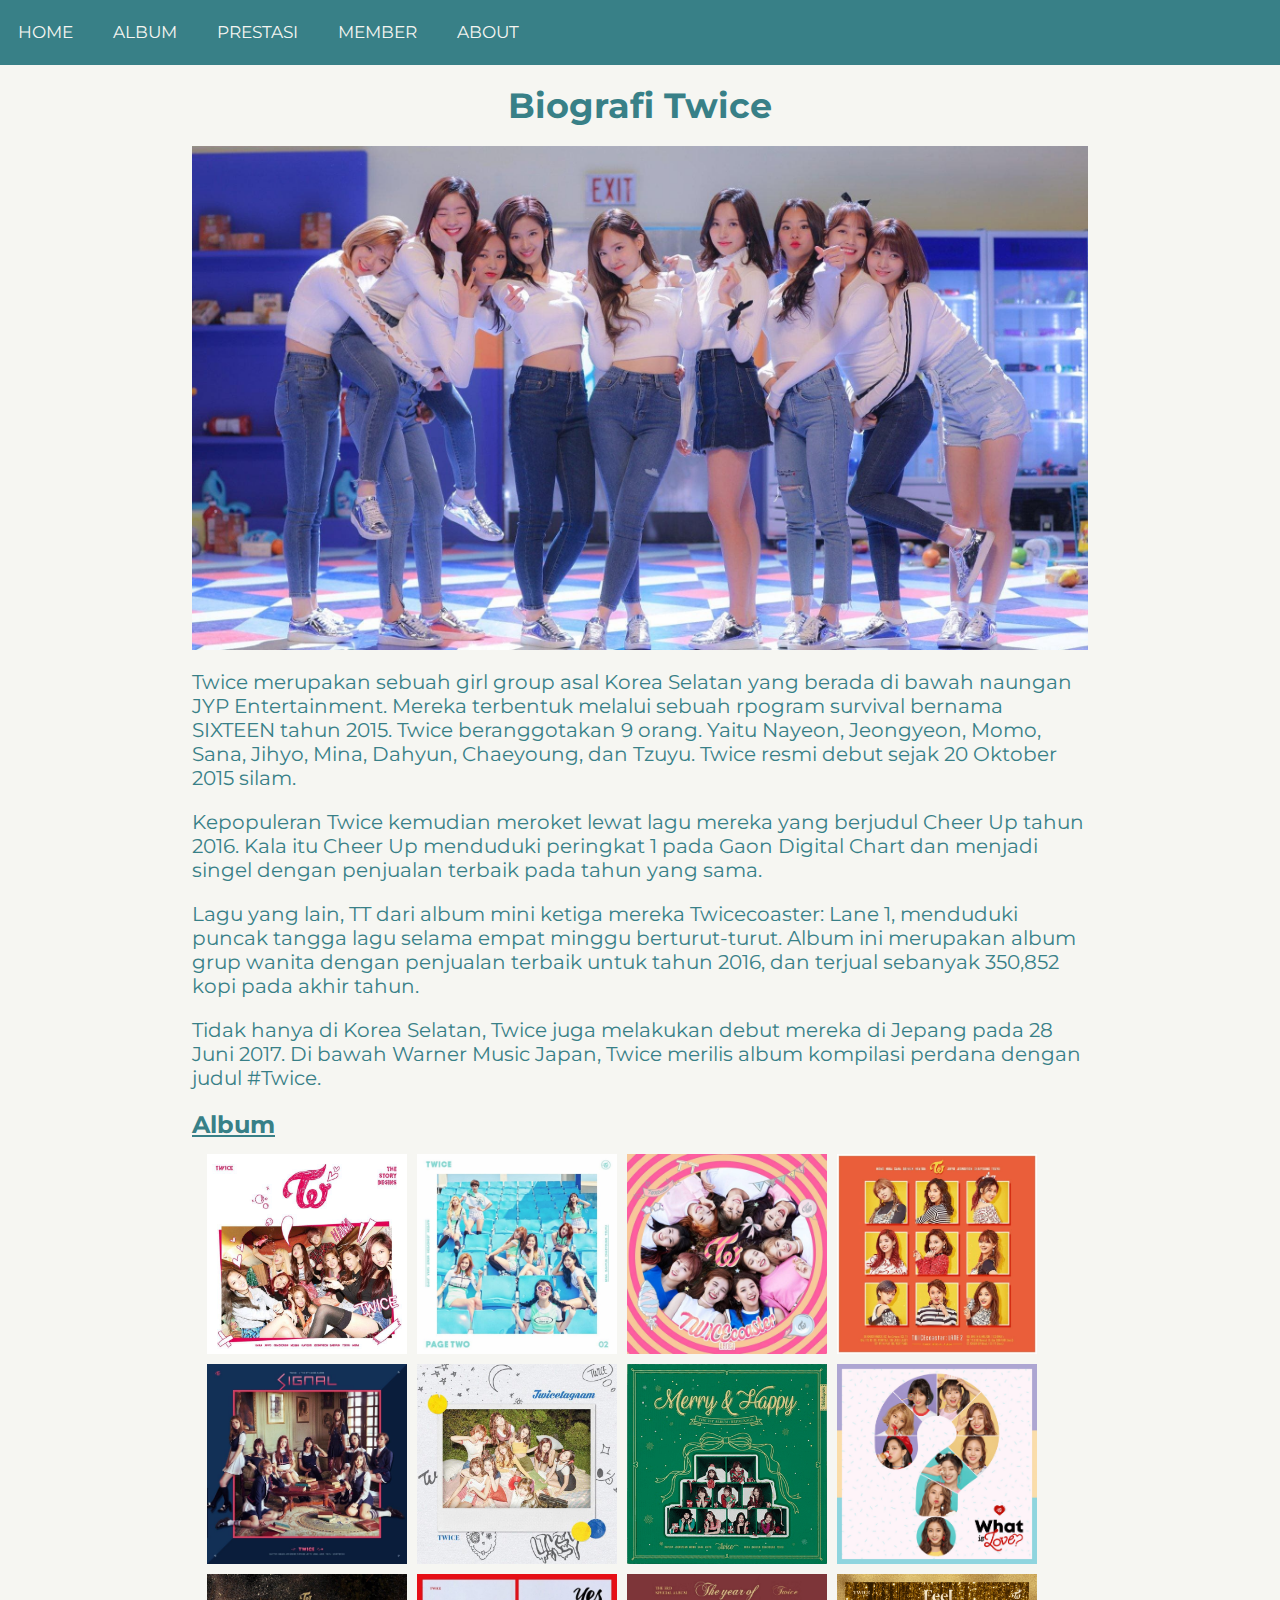
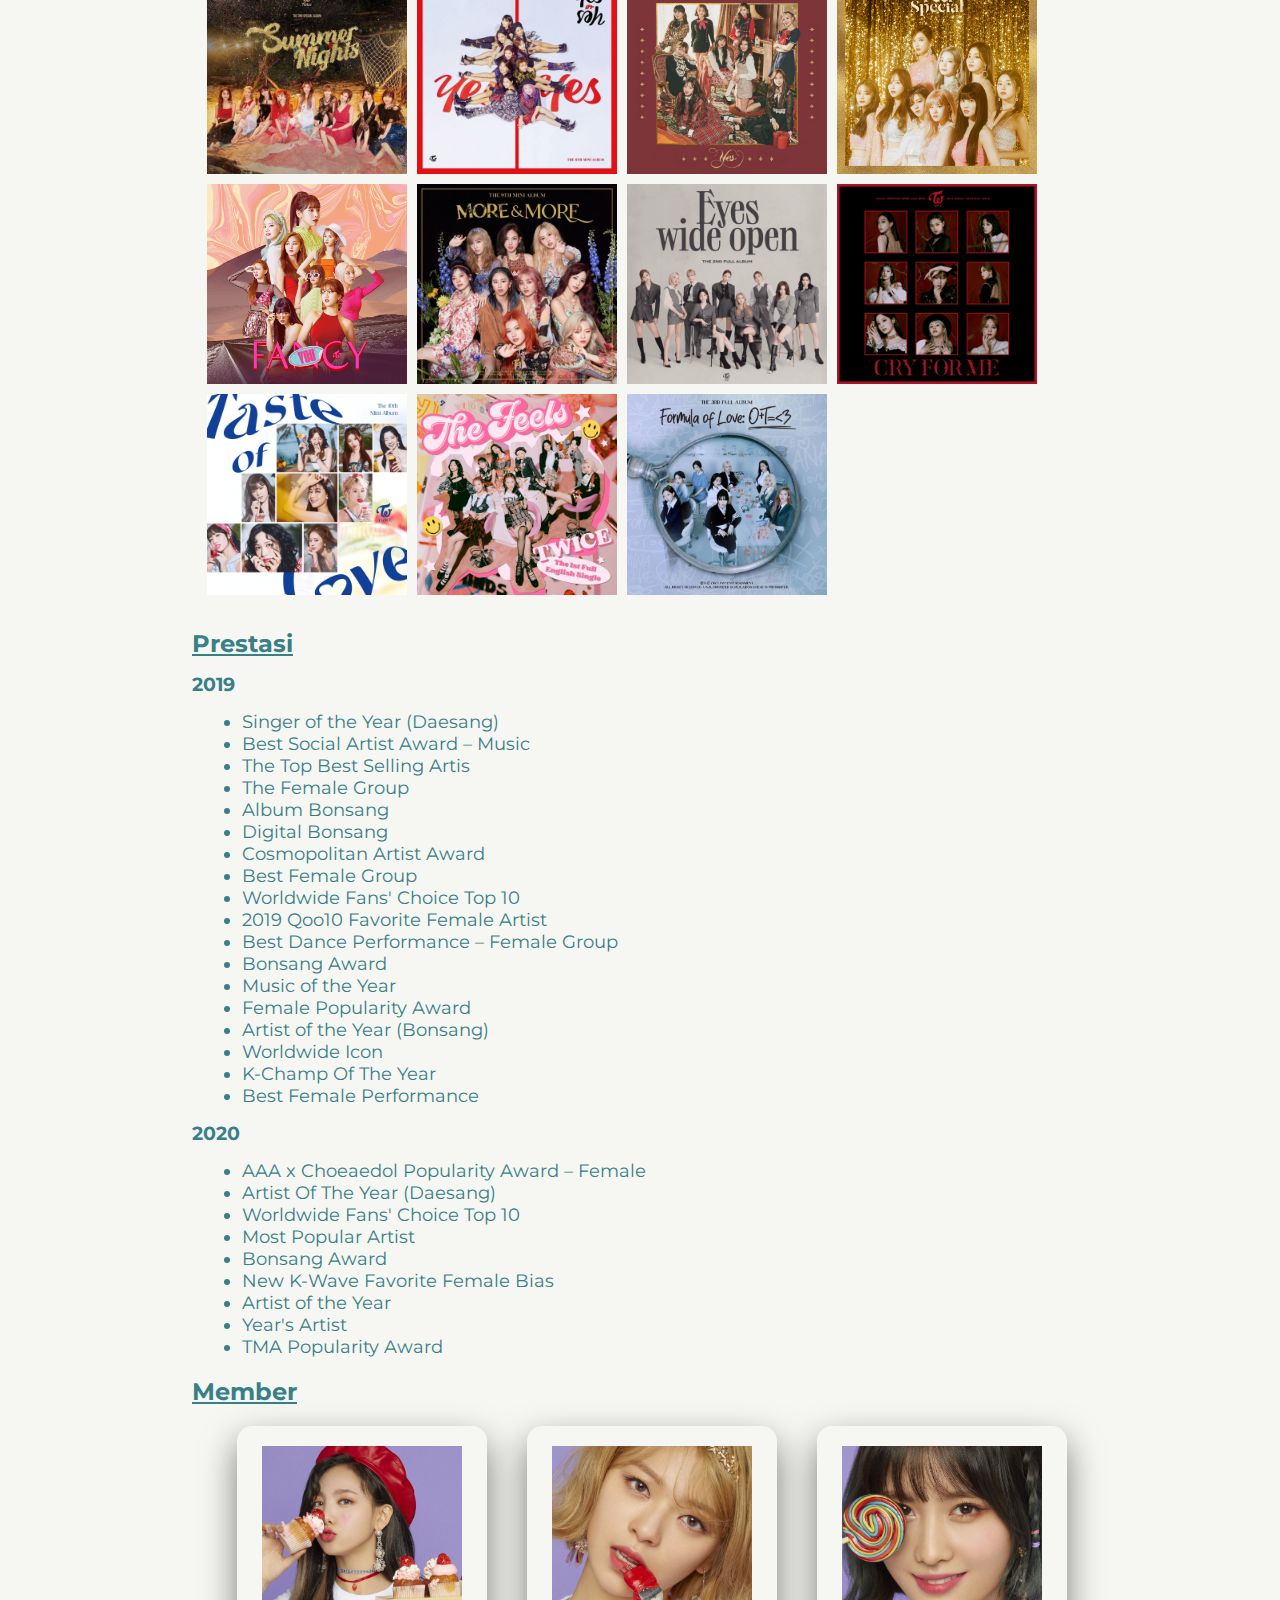
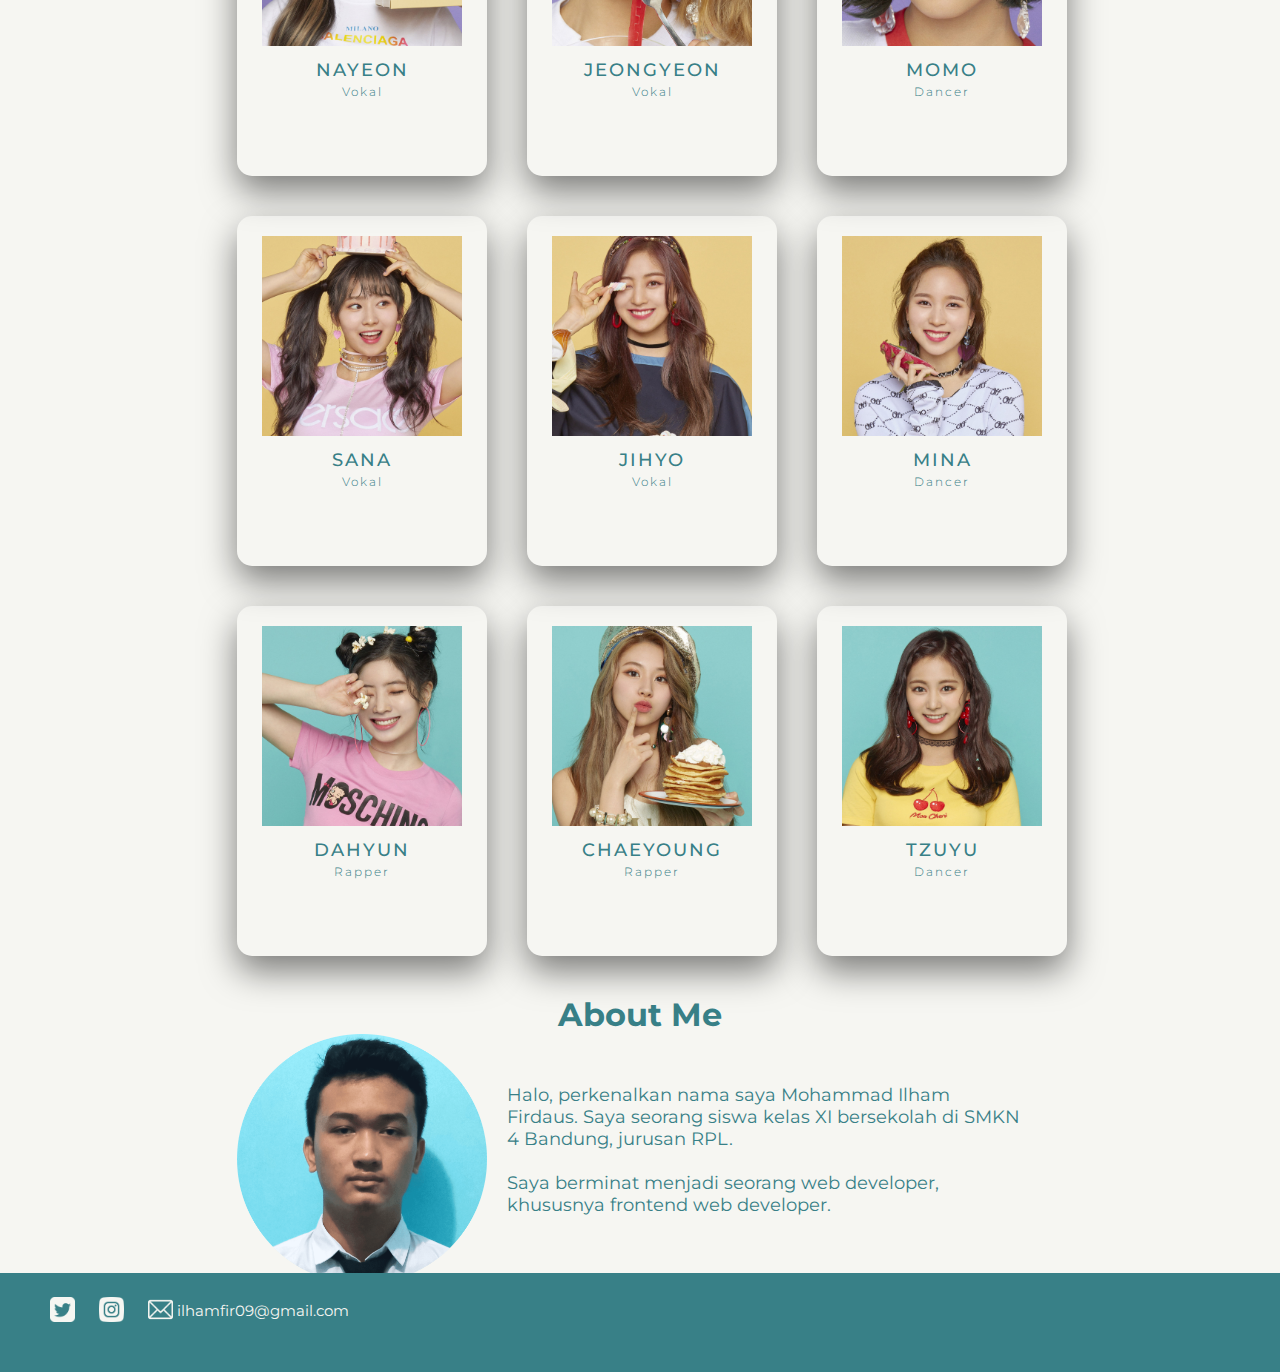
<file: index.html>
<!DOCTYPE html>
<html lang="en">
  <head>
    <meta charset="UTF-8" />
    <meta http-equiv="X-UA-Compatible" content="IE=edge" />
    <meta name="viewport" content="width=device-width, initial-scale=1.0" />
    <link rel="stylesheet" href="https://cdn.jsdelivr.net/npm/bootstrap-icons@1.8.1/font/bootstrap-icons.css" />
    <link rel="stylesheet" href="https://cdnjs.cloudflare.com/ajax/libs/font-awesome/5.15.3/css/all.min.css" />
    <link rel="stylesheet" href="assets/css/style.css" />
    <title>Biografi Twice</title>
  </head>
  <body>
    <header>
      <nav>
        <input type="checkbox" id="check" />
        <label for="check" class="checkbtn">
          <i class="fas fa-bars"></i>
        </label>
        <ul>
          <li><a href="index.html">Home</a></li>
          <li><a href="#album">Album</a></li>
          <li><a href="#prestasi">Prestasi</a></li>
          <li><a href="#member">Member</a></li>
          <li><a href="#tentang">About</a></li>
        </ul>
      </nav>
      <br />
    </header>

    <main>
      <div class="content">
        <div class="opening">
          <h1>Biografi Twice</h1>
          <br />
          <img src="assets/img/index-wp.jpg" alt="Twice Group Photo" />
        </div>

        <article>
          <p>
            Twice merupakan sebuah girl group asal Korea Selatan yang berada di bawah naungan JYP Entertainment. Mereka terbentuk melalui sebuah rpogram survival bernama SIXTEEN tahun 2015. Twice beranggotakan 9 orang. Yaitu Nayeon,
            Jeongyeon, Momo, Sana, Jihyo, Mina, Dahyun, Chaeyoung, dan Tzuyu. Twice resmi debut sejak 20 Oktober 2015 silam.
          </p>

          <p>Kepopuleran Twice kemudian meroket lewat lagu mereka yang berjudul Cheer Up tahun 2016. Kala itu Cheer Up menduduki peringkat 1 pada Gaon Digital Chart dan menjadi singel dengan penjualan terbaik pada tahun yang sama.</p>
          <p>
            Lagu yang lain, TT dari album mini ketiga mereka Twicecoaster: Lane 1, menduduki puncak tangga lagu selama empat minggu berturut-turut. Album ini merupakan album grup wanita dengan penjualan terbaik untuk tahun 2016, dan terjual
            sebanyak 350,852 kopi pada akhir tahun.
          </p>

          <p>Tidak hanya di Korea Selatan, Twice juga melakukan debut mereka di Jepang pada 28 Juni 2017. Di bawah Warner Music Japan, Twice merilis album kompilasi perdana dengan judul #Twice.</p>
        </article>

        <article>
          <h2 id="album">Album</h2>
          <div class="album-container">
            <div class="row">
              <img class="album" src="assets/img/album1.jpg" alt="The Story Beggin" />
              <img class="album" src="assets/img/album2.jpg" alt="" />
              <img class="album" src="assets/img/album3.jpg" alt="" />
              <img class="album" src="assets/img/album4.jpg" alt="" />
            </div>

            <div class="row">
              <img class="album" src="assets/img/album5.jpg" alt="" />
              <img class="album" src="assets/img/album6.jpg" alt="" />
              <img class="album" src="assets/img/album7.png" alt="" />
              <img class="album" src="assets/img/album8.png" alt="" />
            </div>

            <div class="row">
              <img class="album" src="assets/img/album9.jpg" alt="" />
              <img class="album" src="assets/img/album10.jpg" alt="" />
              <img class="album" src="assets/img/album11.jpg" alt="" />
              <img class="album" src="assets/img/album12.png" alt="" />
            </div>

            <div class="row">
              <img class="album" src="assets/img/album13.png" alt="" />
              <img class="album" src="assets/img/album14.jpg" alt="" />
              <img class="album" src="assets/img/album15.png" alt="" />
              <img class="album" src="assets/img/album16.png" alt="" />
            </div>

            <div class="row">
              <img class="album" src="assets/img/album17.png" alt="" />
              <img class="album" src="assets/img/album18.png" alt="" />
              <img class="album" src="assets/img/album19.jpg" alt="" />
            </div>
          </div>
        </article>
        <br />

        <article>
          <h2 id="prestasi">Prestasi</h2>
          <div class="prestasi-container">
            <h3>2019</h3>
            <ul>
              <li>Singer of the Year (Daesang)</li>
              <li>Best Social Artist Award – Music</li>
              <li>The Top Best Selling Artis</li>
              <li>The Female Group</li>
              <li>Album Bonsang</li>
              <li>Digital Bonsang</li>
              <li>Cosmopolitan Artist Award</li>
              <li>Best Female Group</li>
              <li>Worldwide Fans' Choice Top 10</li>
              <li>2019 Qoo10 Favorite Female Artist</li>
              <li>Best Dance Performance – Female Group</li>
              <li>Bonsang Award</li>
              <li>Music of the Year</li>
              <li>Female Popularity Award</li>
              <li>Artist of the Year (Bonsang)</li>
              <li>Worldwide Icon</li>
              <li>K-Champ Of The Year</li>
              <li>Best Female Performance</li>
            </ul>
            <h3>2020</h3>
            <ul>
              <li>AAA x Choeaedol Popularity Award – Female</li>
              <li>Artist Of The Year (Daesang)</li>
              <li>Worldwide Fans' Choice Top 10</li>
              <li>Most Popular Artist</li>
              <li>Bonsang Award</li>
              <li>New K-Wave Favorite Female Bias</li>
              <li>Artist of the Year</li>
              <li>Year's Artist</li>
              <li>TMA Popularity Award</li>
            </ul>
          </div>
        </article>
        <br />

        <article>
          <h2 id="member">Member</h2>
          <div class="member-container">
            <div class="card">
              <div class="content-card">
                <div class="imgBx">
                  <img src="assets/img/nayeon.jpg" />
                </div>
                <div class="contentBx">
                  <h3>Nayeon<br /><span>Vokal</span></h3>
                </div>
              </div>
              <ul class="sci">
                <li>
                  <a href="bio_nayeon.html">Detail</a>
                </li>
              </ul>
            </div>

            <div class="card">
              <div class="content-card">
                <div class="imgBx">
                  <img src="assets/img/jeongyeon.jpg" />
                </div>
                <div class="contentBx">
                  <h3>Jeongyeon<br /><span>Vokal</span></h3>
                </div>
              </div>
              <ul class="sci">
                <li>
                  <a href="bio_jeongyeon.html">Detail</a>
                </li>
              </ul>
            </div>

            <div class="card">
              <div class="content-card">
                <div class="imgBx">
                  <img src="assets/img/momo.jpg" />
                </div>
                <div class="contentBx">
                  <h3>Momo<br /><span>Dancer</span></h3>
                </div>
              </div>
              <ul class="sci">
                <li>
                  <a href="bio_momo.html">Detail</a>
                </li>
              </ul>
            </div>

            <div class="card">
              <div class="content-card">
                <div class="imgBx">
                  <img src="assets/img/sana.jpg" />
                </div>
                <div class="contentBx">
                  <h3>Sana<br /><span>Vokal</span></h3>
                </div>
              </div>
              <ul class="sci">
                <li>
                  <a href="bio_sana.html">Detail</a>
                </li>
              </ul>
            </div>

            <div class="card">
              <div class="content-card">
                <div class="imgBx">
                  <img src="assets/img/jihyo.jpg" />
                </div>
                <div class="contentBx">
                  <h3>Jihyo<br /><span>Vokal</span></h3>
                </div>
              </div>
              <ul class="sci">
                <li>
                  <a href="bio_jihyo.html">Detail</a>
                </li>
              </ul>
            </div>

            <div class="card">
              <div class="content-card">
                <div class="imgBx">
                  <img src="assets/img/mina.jpg" />
                </div>
                <div class="contentBx">
                  <h3>Mina<br /><span>Dancer</span></h3>
                </div>
              </div>
              <ul class="sci">
                <li>
                  <a href="bio_mina.html">Detail</a>
                </li>
              </ul>
            </div>

            <div class="card">
              <div class="content-card">
                <div class="imgBx">
                  <img src="assets/img/dahyun.jpg" />
                </div>
                <div class="contentBx">
                  <h3>Dahyun<br /><span>Rapper</span></h3>
                </div>
              </div>
              <ul class="sci">
                <li>
                  <a href="bio_dahyun.html">Detail</a>
                </li>
              </ul>
            </div>

            <div class="card">
              <div class="content-card">
                <div class="imgBx">
                  <img src="assets/img/chaeyoung.jpg" />
                </div>
                <div class="contentBx">
                  <h3>Chaeyoung<br /><span>Rapper</span></h3>
                </div>
              </div>
              <ul class="sci">
                <li>
                  <a href="bio_chaeyoung.html">Detail</a>
                </li>
              </ul>
            </div>

            <div class="card">
              <div class="content-card">
                <div class="imgBx">
                  <img src="assets/img/tzyyu.jpg" />
                </div>
                <div class="contentBx">
                  <h3>Tzuyu<br /><span>Dancer</span></h3>
                </div>
              </div>
              <ul class="sci">
                <li>
                  <a href="bio_tzuyu.html">Detail</a>
                </li>
              </ul>
            </div>
          </div>
        </article>
        <br />

        <aside>
          <h1>About Me</h1>
          <div class="am-container">
            <div class="am-img">
              <img src="assets/img/ilham-bulet.png" alt="" />
            </div>
            <div class="am-detail">
              <p>Halo, perkenalkan nama saya Mohammad Ilham Firdaus. Saya seorang siswa kelas XI bersekolah di SMKN 4 Bandung, jurusan RPL.</p>
              <br />
              <p>Saya berminat menjadi seorang web developer, khususnya frontend web developer.</p>
            </div>
          </div>
        </aside>
      </div>
      <button onclick="topFunction()" id="myBtn" title="Go to top"><i class="bi bi-arrow-up"></i></button>
    </main>

    <footer id="tentang">
      <a href="https://twitter.com/firdausIlham09" target="_blank"><img src="assets/img/twitter.png" class="sosmed" alt="" /></a>
      <a href="https://www.instagram.com/firdaus_ilham14/ " target="_blank"><img src="assets/img/instagram.png" class="sosmed" alt="" /></a>
      <img src="assets/img/email.png" class="sosmed" alt="" />
      <p>ilhamfir09@gmail.com</p>
    </footer>

    <script src="assets/js/script.js"></script>
  </body>
</html>
</file>
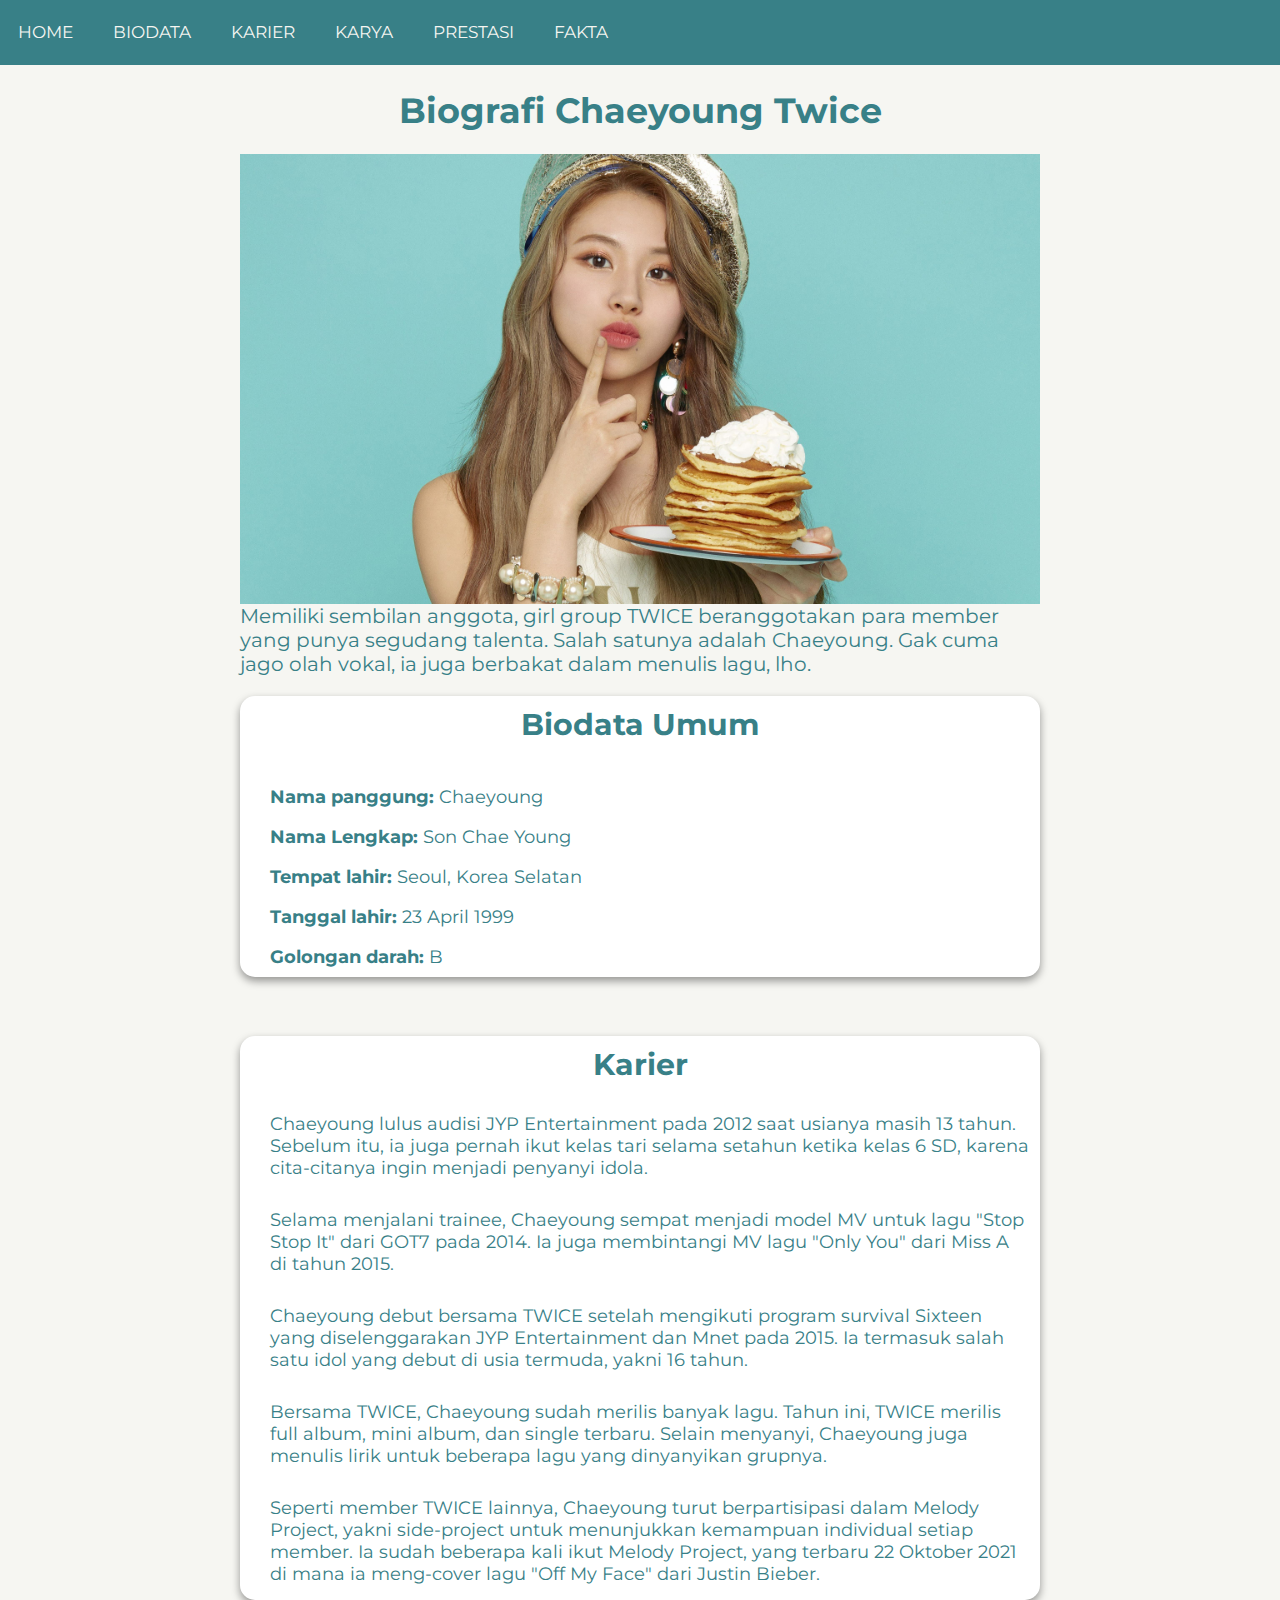
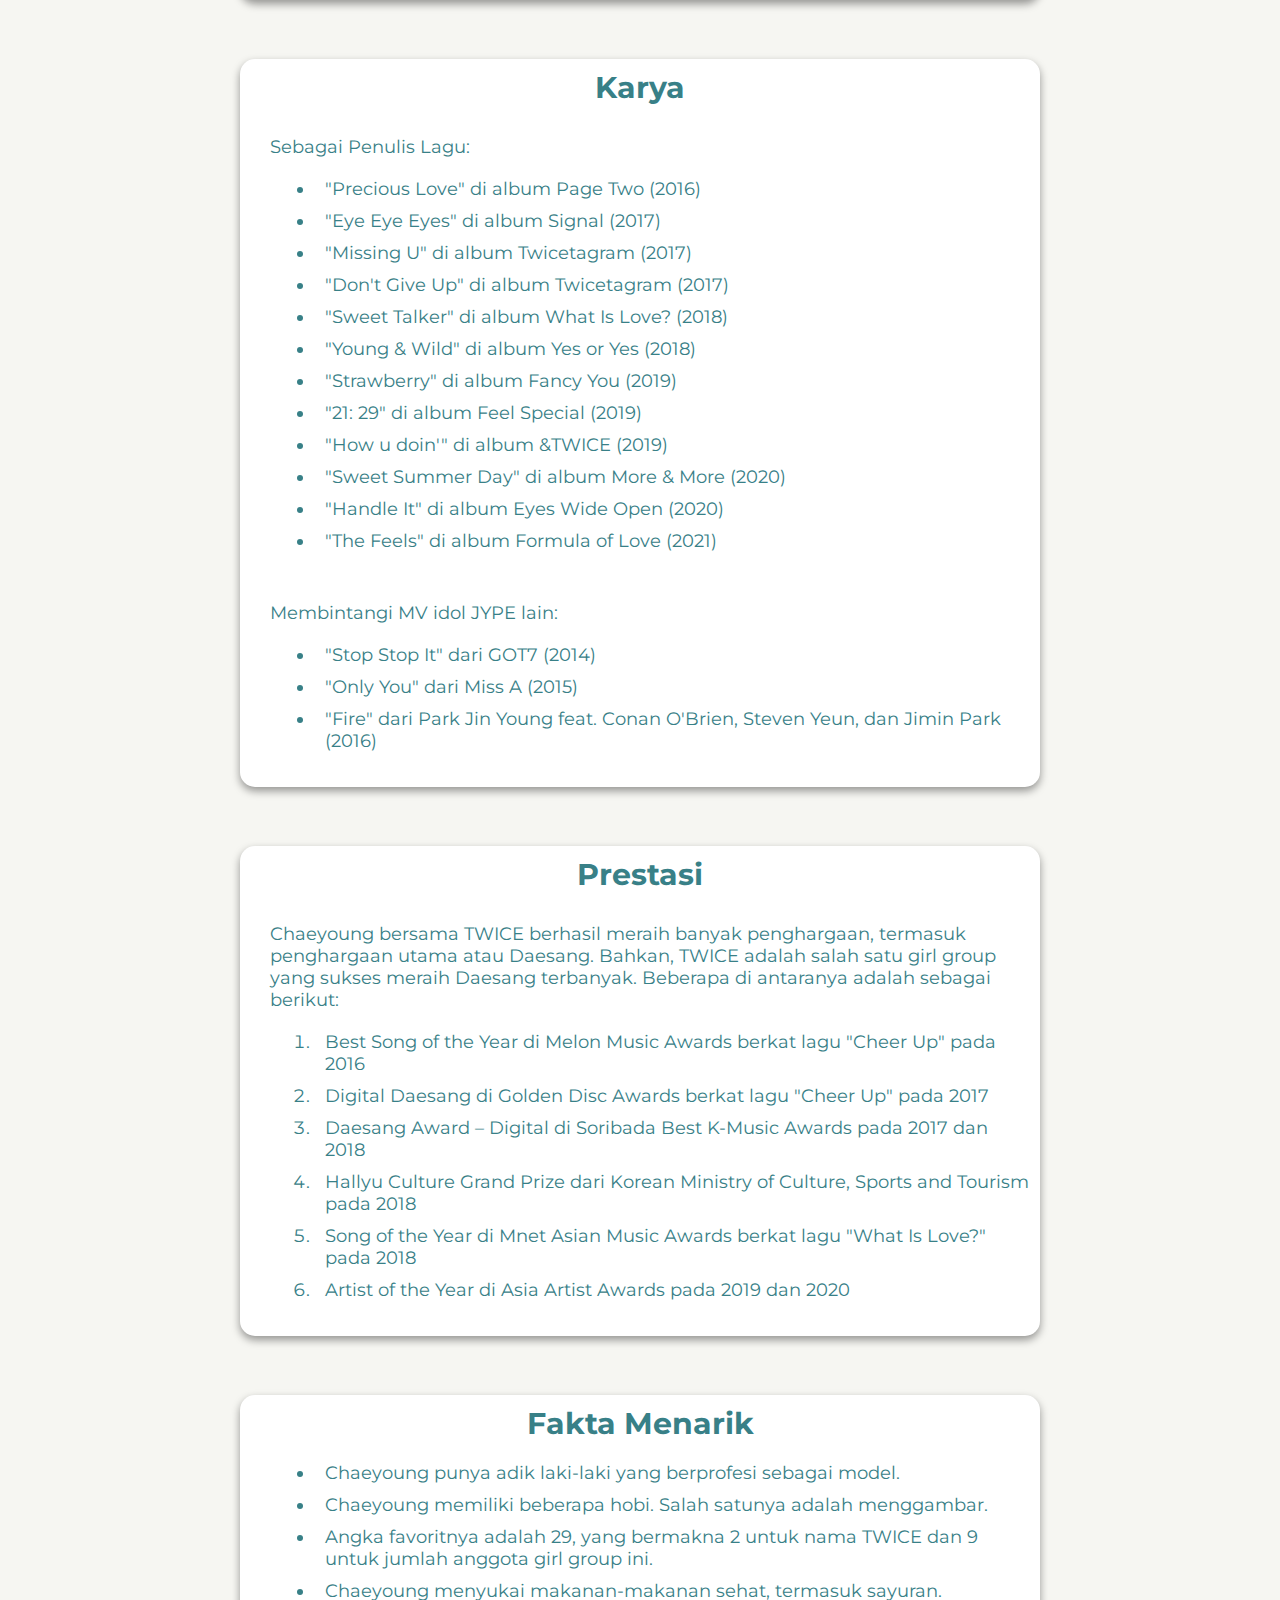
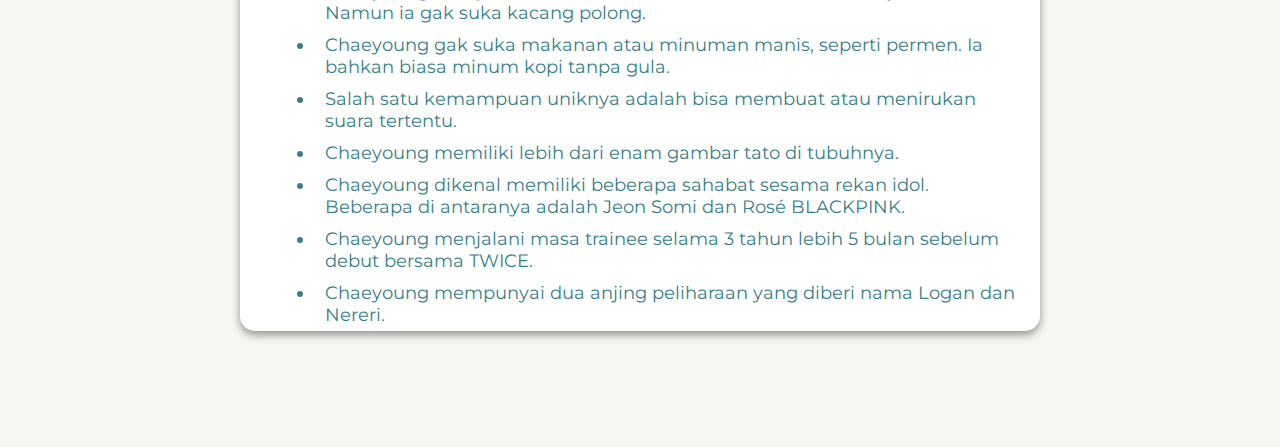
<file: bio_chaeyoung.html>
<!DOCTYPE html>
<html lang="en">
  <head>
    <meta charset="UTF-8" />
    <meta http-equiv="X-UA-Compatible" content="IE=edge" />
    <meta name="viewport" content="width=device-width, initial-scale=1.0" />
    <link rel="stylesheet" href="https://cdn.jsdelivr.net/npm/bootstrap-icons@1.8.1/font/bootstrap-icons.css">
    <link rel="stylesheet" href="https://cdnjs.cloudflare.com/ajax/libs/font-awesome/5.15.3/css/all.min.css" />
    <link rel="stylesheet" href="assets/css/style.css">
    <title>Chaeyoung | Biodata</title>
  </head>
  <body>
    <!-- HEADER START -->
    <header>
      <nav>
        <input type="checkbox" id="check" />
        <label for="check" class="checkbtn">
          <i class="fas fa-bars"></i>
        </label>
        <ul>
          <li><a href="index.html">Home</a></li>
          <li><a href="#bio">Biodata</a></li>
          <li><a href="#karier">Karier</a></li>
          <li><a href="#karya">Karya</a></li>
          <li><a href="#prestasi">Prestasi</a></li>
          <li><a href="#fakta">Fakta</a></li>
        </ul>
      </nav>
      <br> 
    </header>
    <!-- HEADER END -->

    <!-- MAIN START -->
    <main>
      <div id="content">
        <div class="header-member">
          <h1 class="title">Biografi Chaeyoung Twice</h1>
          <br>
          <img src="assets/img/chaeyoung.jpg" class="card-photo" alt="chaeyoung" />
          <p>Memiliki sembilan anggota, girl group TWICE beranggotakan para member yang punya segudang talenta. Salah satunya adalah Chaeyoung. Gak cuma jago olah vokal, ia juga berbakat dalam menulis lagu, lho.</p>
        </div>

        <article id="bio" class="card-member">
            <h1>Biodata Umum</h1>
            <br>
            <p><strong>Nama panggung:</strong> Chaeyoung</p>
            <p><strong>Nama Lengkap:</strong>  Son Chae Young </p>
            <p><strong>Tempat lahir:</strong> Seoul, Korea Selatan </p>
            <p><strong>Tanggal lahir:</strong> 23 April 1999 </p>
            <p><strong>Golongan darah:</strong> B</p>
        </article>
          <br />

        <article id="karier"  class="card-member">
            <h1>Karier</h1>
            <p>Chaeyoung lulus audisi JYP Entertainment pada 2012 saat usianya masih 13 tahun. Sebelum itu, ia juga pernah ikut kelas tari selama setahun ketika kelas 6 SD, karena cita-citanya ingin menjadi penyanyi idola.</p>
            <p>Selama menjalani trainee, Chaeyoung sempat menjadi model MV untuk lagu "Stop Stop It" dari GOT7 pada 2014. Ia juga membintangi MV lagu "Only You" dari Miss A di tahun 2015.</p>
            <p>Chaeyoung debut bersama TWICE setelah mengikuti program survival Sixteen yang diselenggarakan JYP Entertainment dan Mnet pada 2015. Ia termasuk salah satu idol yang debut di usia termuda, yakni 16 tahun.</p>
            <p>Bersama TWICE, Chaeyoung sudah merilis banyak lagu. Tahun ini, TWICE merilis full album, mini album, dan single terbaru. Selain menyanyi, Chaeyoung juga menulis lirik untuk beberapa lagu yang dinyanyikan grupnya. </p>
            <p>Seperti member TWICE lainnya, Chaeyoung turut berpartisipasi dalam Melody Project, yakni side-project untuk menunjukkan kemampuan individual setiap member. Ia sudah beberapa kali ikut Melody Project, yang terbaru 22 Oktober 2021 di mana ia meng-cover lagu "Off My Face" dari Justin Bieber.</p>
        </article>
          <br>

        <article id="karya"  class="card-member">
            <h1>Karya</h1>

              <p>
                Sebagai Penulis Lagu:
                <ul>
                  <li>"Precious Love" di album Page Two (2016)</li>
                  <li>"Eye Eye Eyes" di album Signal (2017)</li>
                  <li>"Missing U" di album Twicetagram (2017)</li>
                  <li>"Don't Give Up" di album Twicetagram (2017)</li>
                  <li>"Sweet Talker" di album What Is Love? (2018)</li>
                  <li>"Young & Wild" di album Yes or Yes (2018)</li>
                  <li>"Strawberry" di album Fancy You (2019)</li>
                  <li>"21: 29" di album Feel Special (2019)</li>
                  <li>"How u doin'" di album &TWICE (2019)</li>
                  <li>"Sweet Summer Day" di album More & More (2020)</li>
                  <li>"Handle It" di album Eyes Wide Open (2020)</li>
                  <li>"The Feels" di album Formula of Love (2021)</li>
                </ul>
              </p>
              <p>
                Membintangi MV idol JYPE lain:
                <ul>
                  <li>"Stop Stop It" dari GOT7 (2014)</li>
                  <li>"Only You" dari Miss A (2015)</li>
                  <li>"Fire" dari Park Jin Young feat. Conan O'Brien, Steven Yeun, dan Jimin Park (2016)</li>
                </ul>
              </p>
        </article>
          <br>

          <article id="prestasi"  class="card-member">
            <h1>Prestasi</h1>

            <p>Chaeyoung bersama TWICE berhasil meraih banyak penghargaan, termasuk penghargaan utama atau Daesang. Bahkan, TWICE adalah salah satu girl group yang sukses meraih Daesang terbanyak. Beberapa di antaranya adalah sebagai berikut:
                <ol>
                  <li>Best Song of the Year di Melon Music Awards berkat lagu "Cheer Up" pada 2016</li>
                  <li>Digital Daesang di Golden Disc Awards berkat lagu "Cheer Up" pada 2017</li>
                  <li>Daesang Award – Digital di Soribada Best K-Music Awards pada 2017 dan 2018</li>
                  <li>Hallyu Culture Grand Prize dari Korean Ministry of Culture, Sports and Tourism pada 2018</li>
                  <li>Song of the Year di Mnet Asian Music Awards berkat lagu "What Is Love?" pada 2018</li>
                  <li>Artist of the Year di Asia Artist Awards pada 2019 dan 2020</li>
                </ol>
            </p>
          </article>
          <br>

          <article id="fakta" class="card-member">
            <h1>Fakta Menarik</h1>

            <ul>
              <li>Chaeyoung punya adik laki-laki yang berprofesi sebagai model.</li>
              <li>Chaeyoung memiliki beberapa hobi. Salah satunya adalah menggambar.</li>
              <li>Angka favoritnya adalah 29, yang bermakna 2 untuk nama TWICE dan 9 untuk jumlah anggota girl group ini.</li>
              <li>Chaeyoung menyukai makanan-makanan sehat, termasuk sayuran. Namun ia gak suka kacang polong.</li>
              <li>Chaeyoung gak suka makanan atau minuman manis, seperti permen. Ia bahkan biasa minum kopi tanpa gula.</li>
              <li>Salah satu kemampuan uniknya adalah bisa membuat atau menirukan suara tertentu.</li>
              <li>Chaeyoung memiliki lebih dari enam gambar tato di tubuhnya.</li>
              <li>Chaeyoung dikenal memiliki beberapa sahabat sesama rekan idol. Beberapa di antaranya adalah Jeon Somi dan Rosé BLACKPINK.</li>
              <li>Chaeyoung menjalani masa trainee selama 3 tahun lebih 5 bulan sebelum debut bersama TWICE.</li>
              <li>Chaeyoung mempunyai dua anjing peliharaan yang diberi nama Logan dan Nereri.</li>
            </ul>
          </article>
          <br>
        <br>
      </div>  
      <button onclick="topFunction()" id="myBtn" title="Go to top"><i class="bi bi-arrow-up"></i></button>
    </main>
    <!-- MAIN END -->


    <script src="assets/js/script.js"></script>
  
  </body>
</html>
</file>
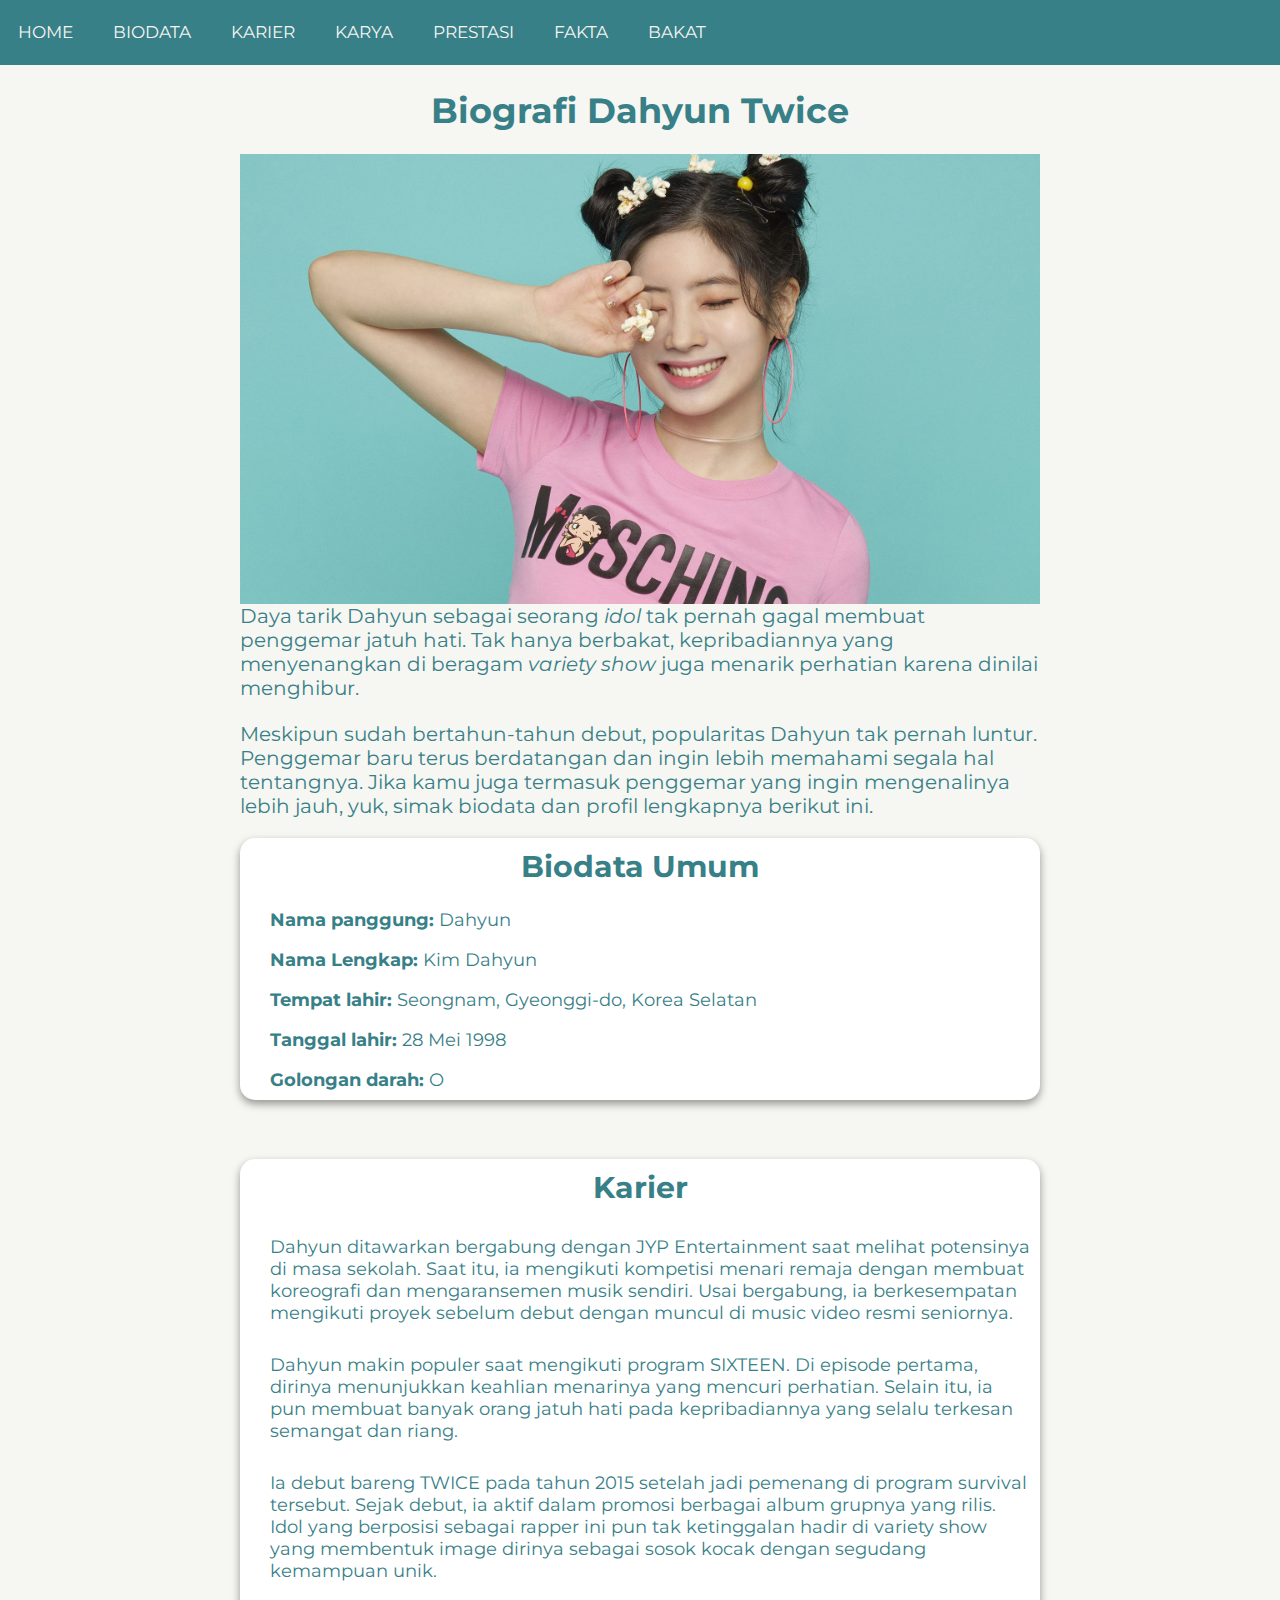
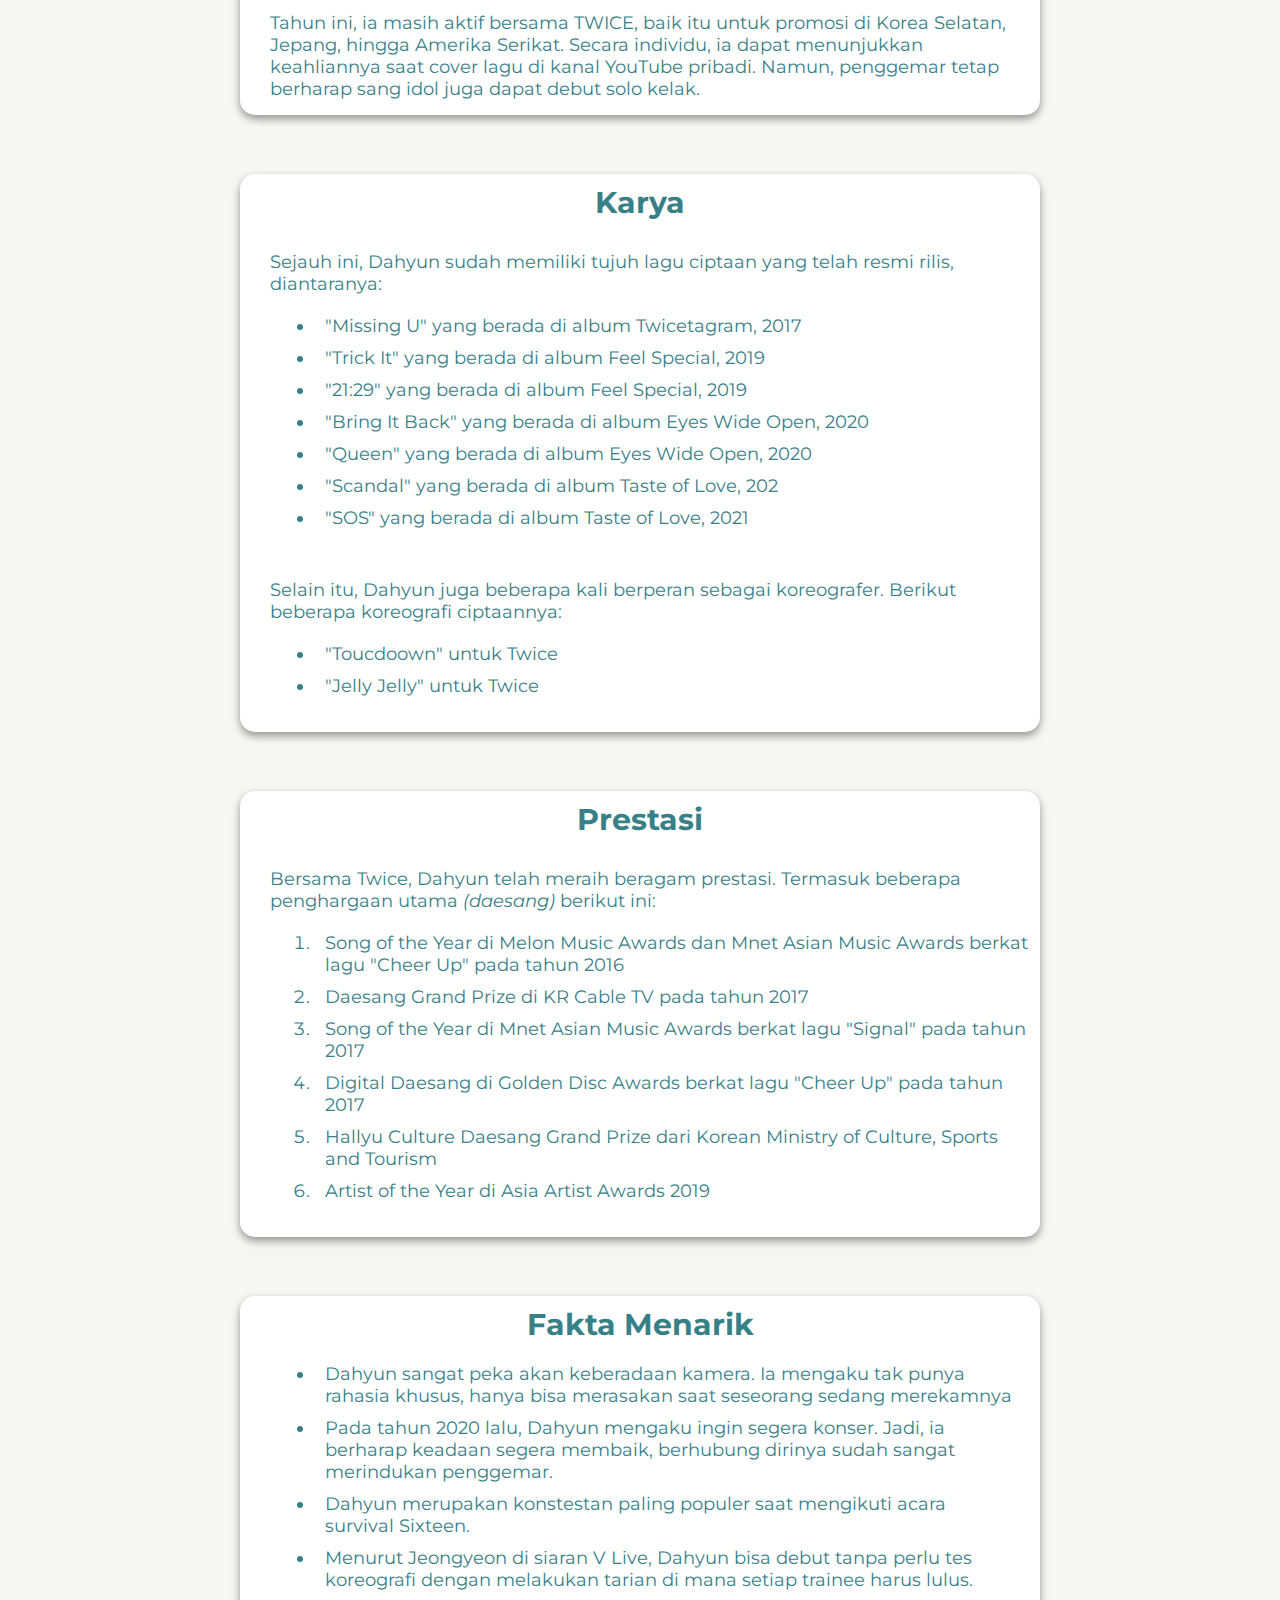
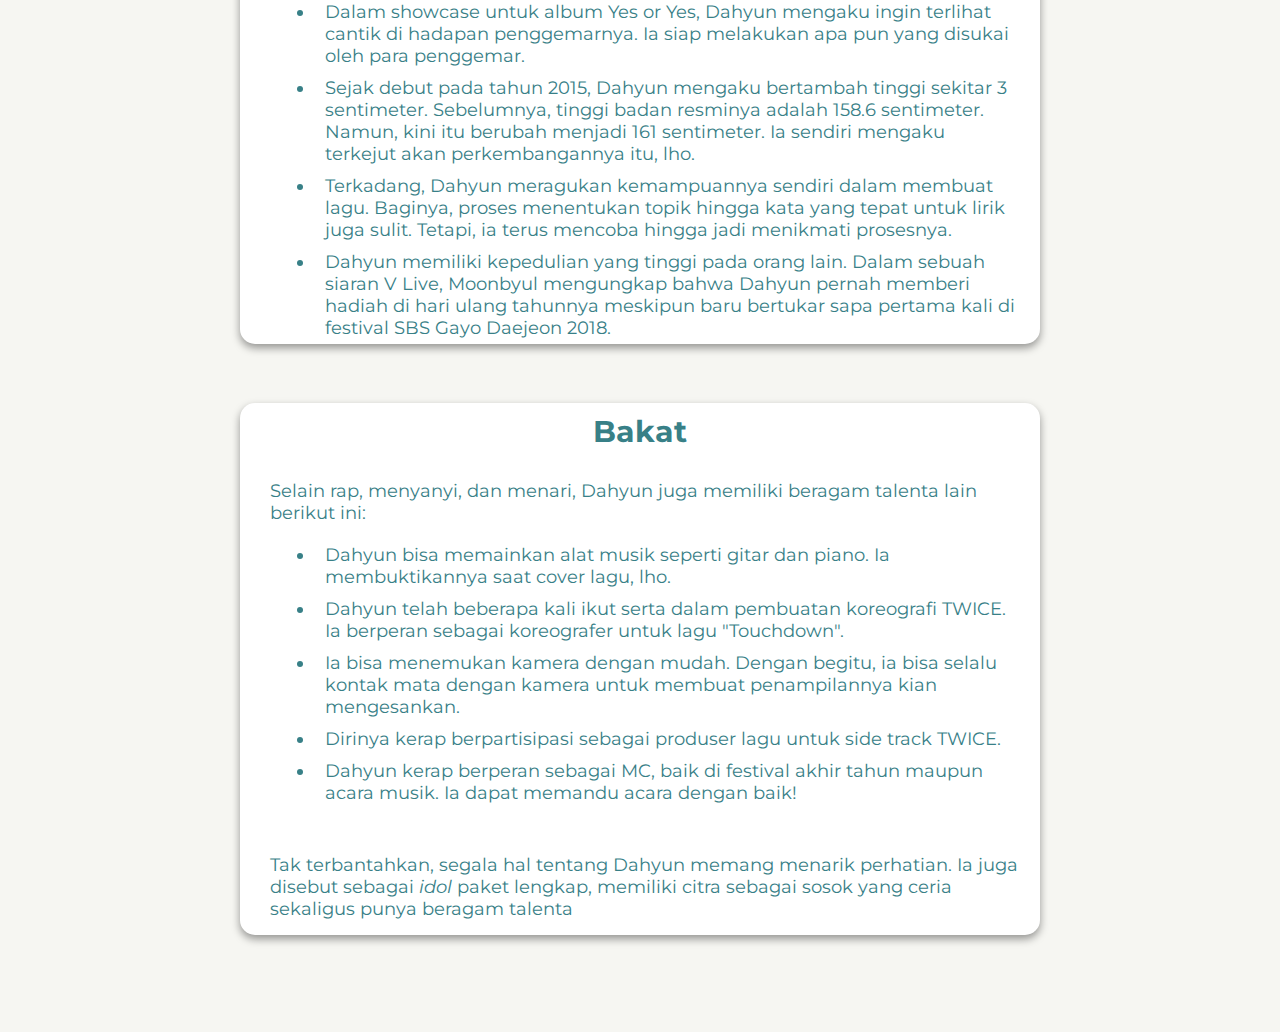
<file: bio_dahyun.html>
<!DOCTYPE html>
<html lang="en">
  <head>
    <meta charset="UTF-8" />
    <meta http-equiv="X-UA-Compatible" content="IE=edge" />
    <meta name="viewport" content="width=device-width, initial-scale=1.0" />
    <link rel="stylesheet" href="https://cdn.jsdelivr.net/npm/bootstrap-icons@1.8.1/font/bootstrap-icons.css">
    <link rel="stylesheet" href="https://cdnjs.cloudflare.com/ajax/libs/font-awesome/5.15.3/css/all.min.css" />
    <link rel="stylesheet" href="assets/css/style.css">
    <title>Dahyun | Biodata</title>
  </head>
  <body>
    <!-- HEADER START -->
    <header>
      <nav>
        <input type="checkbox" id="check" />
        <label for="check" class="checkbtn">
          <i class="fas fa-bars"></i>
        </label>
        <ul>
          <li><a href="index.html">Home</a></li>
          <li><a href="#bio">Biodata</a></li>
          <li><a href="#karier">Karier</a></li>
          <li><a href="#karya">Karya</a></li>
          <li><a href="#prestasi">Prestasi</a></li>
          <li><a href="#fakta">Fakta</a></li>
          <li><a href="#bakat">Bakat</a></li>
        </ul>
      </nav>
      <br> 
    </header>
    <!-- HEADER END -->

    <!-- MAIN START -->
    <main>
      <div id="content">
        <div class="header-member">
          <h1 class="title">Biografi Dahyun Twice</h1>
          <br>
          <img src="assets/img/dahyun.jpg" class="card-photo" alt="dahyun" />
          <p>Daya tarik Dahyun sebagai seorang <i>idol</i> tak pernah gagal membuat penggemar jatuh hati. Tak hanya berbakat, kepribadiannya yang menyenangkan di beragam <i>variety show</i> juga menarik perhatian karena dinilai menghibur.</p>
          <br>
          <p>
            Meskipun sudah bertahun-tahun debut, popularitas Dahyun tak pernah luntur. Penggemar baru terus berdatangan dan ingin lebih memahami segala hal tentangnya. Jika kamu juga termasuk penggemar yang ingin mengenalinya lebih jauh, yuk,
            simak biodata dan profil lengkapnya berikut ini.
          </p> 
        </div>

        <article id="bio" class="card-member">
            <h1>Biodata Umum</h1>
            <p><strong>Nama panggung:</strong> Dahyun</p>
            <p><strong>Nama Lengkap:</strong>  Kim Dahyun</p>
            <p><strong>Tempat lahir:</strong> Seongnam, Gyeonggi-do, Korea Selatan </p>
            <p><strong>Tanggal lahir:</strong> 28 Mei 1998 </p>
            <p><strong>Golongan darah:</strong> O</p>
        </article>
          <br />

        <article id="karier"  class="card-member">
            <h1>Karier</h1>
            <p>
              Dahyun ditawarkan bergabung dengan JYP Entertainment saat melihat potensinya di masa sekolah. Saat itu, ia mengikuti kompetisi menari remaja dengan membuat koreografi dan mengaransemen musik sendiri. Usai bergabung, ia
              berkesempatan mengikuti proyek sebelum debut dengan muncul di music video resmi seniornya.
            </p>
            <p>
              Dahyun makin populer saat mengikuti program SIXTEEN. Di episode pertama, dirinya menunjukkan keahlian menarinya yang mencuri perhatian. Selain itu, ia pun membuat banyak orang jatuh hati pada kepribadiannya yang selalu terkesan
              semangat dan riang.
            </p>
            <p>
              Ia debut bareng TWICE pada tahun 2015 setelah jadi pemenang di program survival tersebut. Sejak debut, ia aktif dalam promosi berbagai album grupnya yang rilis. Idol yang berposisi sebagai rapper ini pun tak ketinggalan hadir di
              variety show yang membentuk image dirinya sebagai sosok kocak dengan segudang kemampuan unik.
            </p>
            <p>
              Tahun ini, ia masih aktif bersama TWICE, baik itu untuk promosi di Korea Selatan, Jepang, hingga Amerika Serikat. Secara individu, ia dapat menunjukkan keahliannya saat cover lagu di kanal YouTube pribadi. Namun, penggemar tetap
              berharap sang idol juga dapat debut solo kelak.
            </p>
        </article>
          <br>

        <article id="karya"  class="card-member">
            <h1>Karya</h1>
              <p>
                Sejauh ini, Dahyun sudah memiliki tujuh lagu ciptaan yang telah resmi rilis, diantaranya:
                <ul>
                  <li>"Missing U" yang berada di album Twicetagram, 2017</li>
                  <li>"Trick It" yang berada di album Feel Special, 2019</li>
                  <li>"21:29" yang berada di album Feel Special, 2019</li>
                  <li>"Bring It Back" yang berada di album Eyes Wide Open, 2020</li>
                  <li>"Queen" yang berada di album Eyes Wide Open, 2020</li>
                  <li>"Scandal" yang berada di album Taste of Love, 202</li>
                  <li>"SOS" yang berada di album Taste of Love, 2021</li>
                </ul>
              </p>
              <p>
                Selain itu, Dahyun juga beberapa kali berperan sebagai koreografer. Berikut beberapa koreografi ciptaannya:
                <ul>
                  <li>"Toucdoown" untuk Twice</li>
                  <li>"Jelly Jelly" untuk Twice</li>
                </ul>
              </p>
        </article>
          <br>

          <article id="prestasi"  class="card-member">
            <h1>Prestasi</h1>

            <p>Bersama Twice, Dahyun telah meraih beragam prestasi. Termasuk beberapa penghargaan utama <i>(daesang)</i> berikut ini:
                <ol>
                  <li>Song of the Year di Melon Music Awards dan Mnet Asian Music Awards berkat lagu "Cheer Up" pada tahun 2016</li>
                  <li>Daesang Grand Prize di KR Cable TV pada tahun 2017</li>
                  <li>Song of the Year di Mnet Asian Music Awards berkat lagu "Signal" pada tahun 2017</li>
                  <li>Digital Daesang di Golden Disc Awards berkat lagu "Cheer Up" pada tahun 2017 </li>
                  <li>Hallyu Culture Daesang Grand Prize dari Korean Ministry of Culture, Sports and Tourism </li>
                  <li>Artist of the Year di Asia Artist Awards 2019</li>
                </ol>
            </p>
          </article>
          <br>

          <article id="fakta" class="card-member">
            <h1>Fakta Menarik</h1>

            <ul>
              <li>Dahyun sangat peka akan keberadaan kamera. Ia mengaku tak punya rahasia khusus, hanya bisa merasakan saat seseorang sedang merekamnya</li>
              <li>Pada tahun 2020 lalu, Dahyun mengaku ingin segera konser. Jadi, ia berharap keadaan segera membaik, berhubung dirinya sudah sangat merindukan penggemar.</li>
              <li>Dahyun merupakan konstestan paling populer saat mengikuti acara survival Sixteen.</li>
              <li>Menurut Jeongyeon di siaran V Live, Dahyun bisa debut tanpa perlu tes koreografi dengan melakukan tarian di mana setiap trainee harus lulus.</li>
              <li>Dalam showcase untuk album Yes or Yes, Dahyun mengaku ingin terlihat cantik di hadapan penggemarnya. Ia siap melakukan apa pun yang disukai oleh para penggemar.</li>
              <li>
                Sejak debut pada tahun 2015, Dahyun mengaku bertambah tinggi sekitar 3 sentimeter. Sebelumnya, tinggi badan resminya adalah 158.6 sentimeter. Namun, kini itu berubah menjadi 161 sentimeter. Ia sendiri mengaku terkejut akan
                perkembangannya itu, lho.
              </li>
              <li>Terkadang, Dahyun meragukan kemampuannya sendiri dalam membuat lagu. Baginya, proses menentukan topik hingga kata yang tepat untuk lirik juga sulit. Tetapi, ia terus mencoba hingga jadi menikmati prosesnya.</li>
              <li>
                Dahyun memiliki kepedulian yang tinggi pada orang lain. Dalam sebuah siaran V Live, Moonbyul mengungkap bahwa Dahyun pernah memberi hadiah di hari ulang tahunnya meskipun baru bertukar sapa pertama kali di festival SBS Gayo Daejeon
                2018.
              </li>
            </ul>
          </article>
          <br>

          <article id="bakat" class="card-member">
            <h1>Bakat</h1>

            <p>
              Selain rap, menyanyi, dan menari, Dahyun juga memiliki beragam talenta lain berikut ini:
              <ul>
                <li>Dahyun bisa memainkan alat musik seperti gitar dan piano. Ia membuktikannya saat cover lagu, lho. </li>
                <li>Dahyun telah beberapa kali ikut serta dalam pembuatan koreografi TWICE. Ia berperan sebagai koreografer untuk lagu "Touchdown".</li>
                <li>Ia bisa menemukan kamera dengan mudah. Dengan begitu, ia bisa selalu kontak mata dengan kamera untuk membuat penampilannya kian mengesankan.</li>
                <li>Dirinya kerap berpartisipasi sebagai produser lagu untuk side track TWICE.</li>
                <li>Dahyun kerap berperan sebagai MC, baik di festival akhir tahun maupun acara musik. Ia dapat memandu acara dengan baik! </li>
              </ul>
            </p>
            <p>Tak terbantahkan, segala hal tentang Dahyun memang menarik perhatian. Ia juga disebut sebagai <i>idol</i> paket lengkap, memiliki citra sebagai sosok yang ceria sekaligus punya beragam talenta</p>
          </article>
        <br>
      </div>  
      <button onclick="topFunction()" id="myBtn" title="Go to top"><i class="bi bi-arrow-up"></i></button>
    </main>
    <!-- MAIN END -->


  

    <script src="assets/js/script.js"></script>
  </body>
</html>
</file>
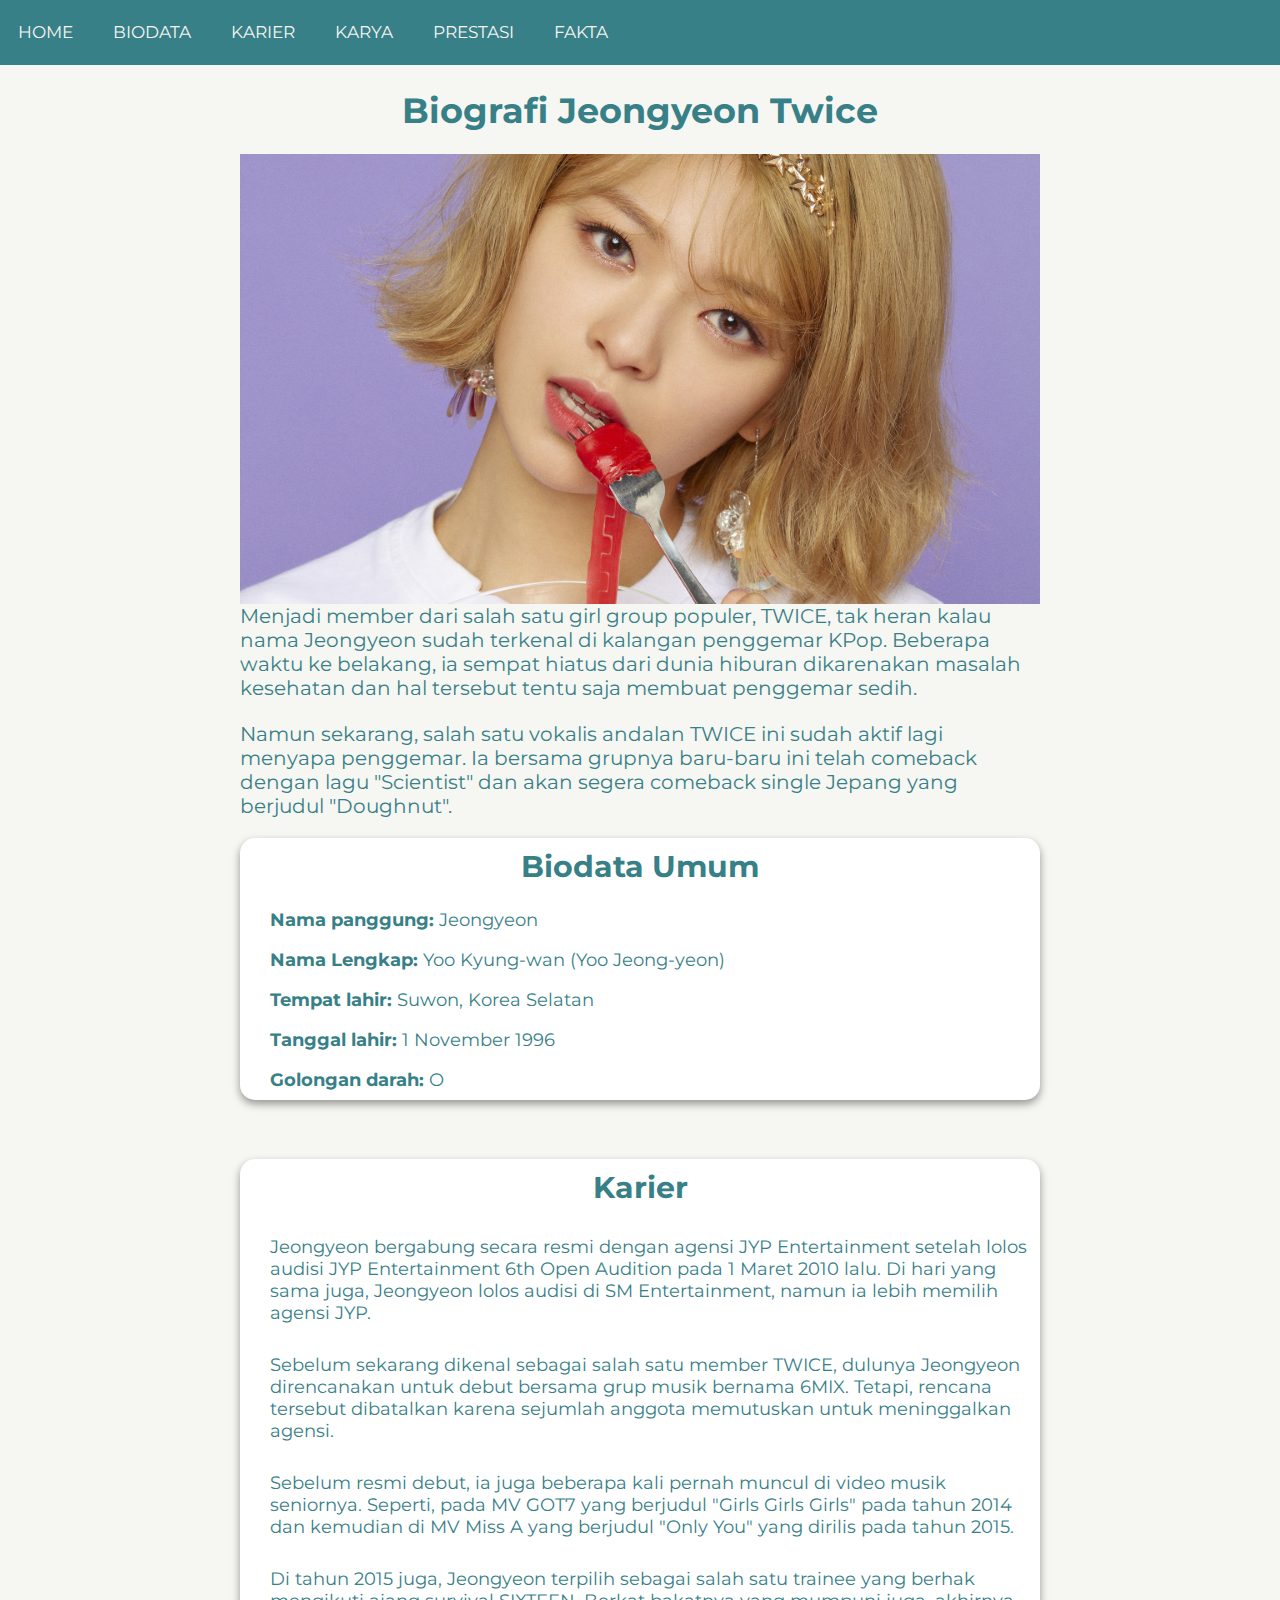
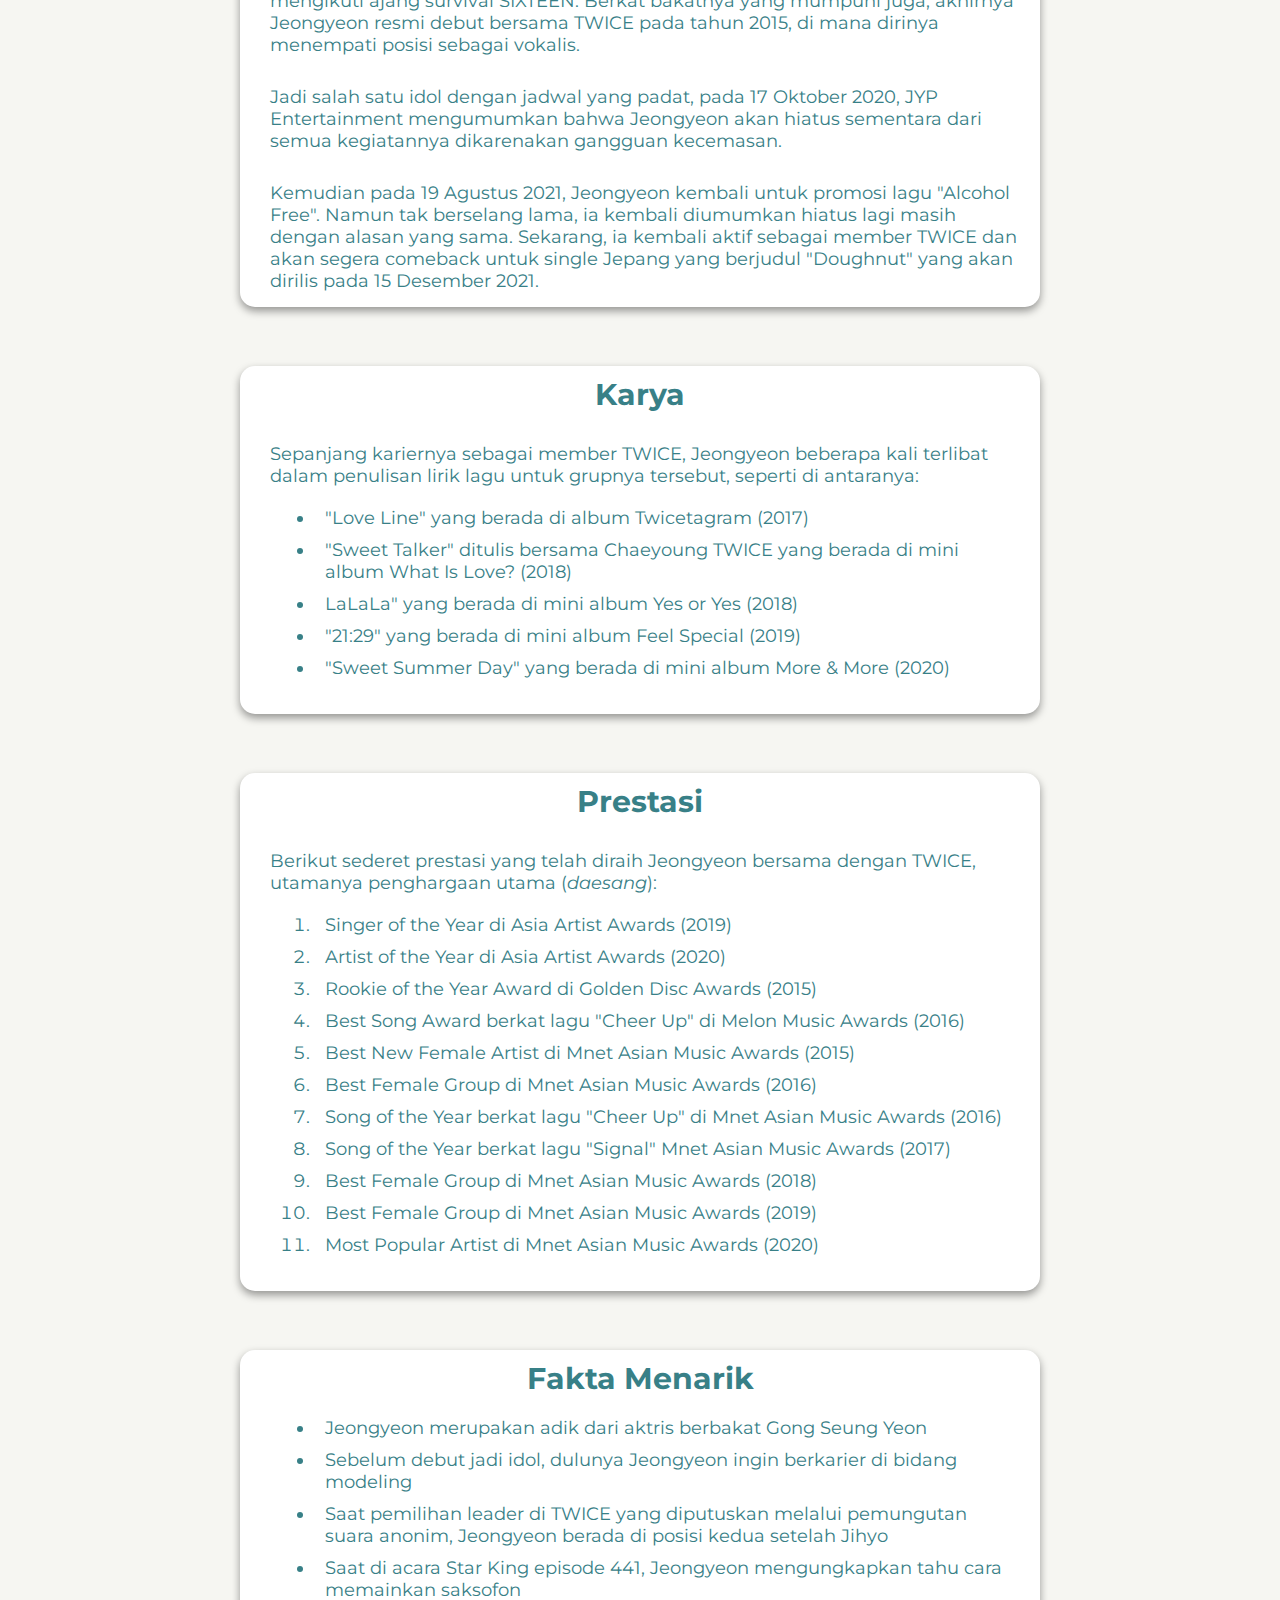
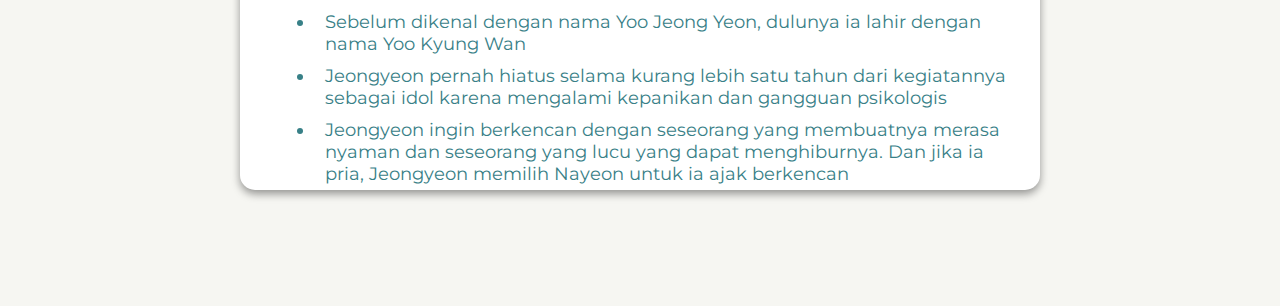
<file: bio_jeongyeon.html>
<!DOCTYPE html>
<html lang="en">
  <head>
    <meta charset="UTF-8" />
    <meta http-equiv="X-UA-Compatible" content="IE=edge" />
    <meta name="viewport" content="width=device-width, initial-scale=1.0" />
    <link rel="stylesheet" href="https://cdn.jsdelivr.net/npm/bootstrap-icons@1.8.1/font/bootstrap-icons.css">
    <link rel="stylesheet" href="https://cdnjs.cloudflare.com/ajax/libs/font-awesome/5.15.3/css/all.min.css" />
    <link rel="stylesheet" href="assets/css/style.css">
    <title>Jeongyeon | Biodata</title>
  </head>
  <body>
    <!-- HEADER START -->
    <header >
      <nav>
        <input type="checkbox" id="check" />
        <label for="check" class="checkbtn">
          <i class="fas fa-bars"></i>
        </label>
        <ul>
          <li><a href="index.html">Home</a></li>
          <li><a href="#bio">Biodata</a></li>
          <li><a href="#karier">Karier</a></li>
          <li><a href="#karya">Karya</a></li>
          <li><a href="#prestasi">Prestasi</a></li>
          <li><a href="#fakta">Fakta</a></li>
        </ul>
      </nav>
      <br />
    </header>
    <!-- HEADER END -->

    <!-- MAIN START -->
    <main>
      <div id="content">
        <div class="header-member">
          <h1 class="title">Biografi Jeongyeon Twice</h1>
          <br>
          <img src="assets/img/jeongyeon.jpg" class="card-photo"  alt="jeongyeon" />
          <p>Menjadi member dari salah satu girl group populer, TWICE,  tak heran kalau nama Jeongyeon sudah terkenal di kalangan penggemar KPop. Beberapa waktu ke belakang, ia sempat hiatus dari dunia hiburan dikarenakan masalah kesehatan dan hal tersebut tentu saja membuat penggemar sedih.</p>
          <br>
          <p>Namun sekarang, salah satu vokalis andalan TWICE ini sudah aktif lagi menyapa penggemar. Ia bersama grupnya baru-baru ini telah comeback dengan lagu "Scientist" dan akan segera comeback single Jepang yang berjudul "Doughnut".</p>
        </div>

        <article id="bio" class="card-member">
            <h1>Biodata Umum</h1>
            <p><strong>Nama panggung:</strong> Jeongyeon</p>
            <p><strong>Nama Lengkap:</strong>  Yoo Kyung-wan (Yoo Jeong-yeon)</p>
            <p><strong>Tempat lahir:</strong> Suwon, Korea Selatan</p>
            <p><strong>Tanggal lahir:</strong> 1 November 1996</p>
            <p><strong>Golongan darah:</strong> O</p>
        </article>
          <br />

        <article id="karier"  class="card-member">
            <h1>Karier</h1>
            <p>
              Jeongyeon bergabung secara resmi dengan agensi JYP Entertainment setelah lolos audisi JYP Entertainment 6th Open Audition pada 1 Maret 2010 lalu. Di hari yang sama juga, Jeongyeon lolos audisi di SM Entertainment, namun ia lebih memilih agensi JYP. 
            </p>
            <p>
              Sebelum sekarang dikenal sebagai salah satu member TWICE, dulunya Jeongyeon direncanakan untuk debut bersama grup musik bernama 6MIX. Tetapi, rencana tersebut dibatalkan karena sejumlah anggota memutuskan untuk meninggalkan agensi.
            </p>
            <p>
              Sebelum resmi debut, ia juga beberapa kali pernah muncul di video musik seniornya. Seperti, pada MV GOT7 yang berjudul "Girls Girls Girls" pada tahun 2014 dan kemudian di MV Miss A yang berjudul "Only You" yang dirilis pada tahun 2015.
            </p>
            <p>Di tahun 2015 juga, Jeongyeon terpilih sebagai salah satu trainee yang berhak mengikuti ajang survival SIXTEEN. Berkat bakatnya yang mumpuni juga, akhirnya Jeongyeon resmi debut bersama TWICE pada tahun 2015, di mana dirinya menempati posisi sebagai vokalis.</p>
            <p>Jadi salah satu idol dengan jadwal yang padat, pada 17 Oktober 2020, JYP Entertainment mengumumkan bahwa Jeongyeon akan hiatus sementara dari semua kegiatannya dikarenakan gangguan kecemasan.</p>
            <p>Kemudian pada 19 Agustus 2021, Jeongyeon kembali untuk promosi lagu "Alcohol Free". Namun tak berselang lama, ia kembali diumumkan hiatus lagi masih dengan alasan yang sama. Sekarang, ia kembali aktif sebagai member TWICE dan akan segera comeback untuk single Jepang yang berjudul "Doughnut" yang akan dirilis pada 15 Desember 2021.</p>
        </article>
          <br>

        <article id="karya"  class="card-member">
            <h1>Karya</h1>

              <p>
                Sepanjang kariernya sebagai member TWICE, Jeongyeon beberapa kali terlibat dalam penulisan lirik lagu untuk grupnya tersebut, seperti di antaranya:
                <ul>
                  <li>"Love Line" yang berada di album Twicetagram (2017)</li>
                  <li>"Sweet Talker" ditulis bersama Chaeyoung TWICE yang berada di mini album What Is Love? (2018)</li>
                  <li>LaLaLa" yang berada di mini album Yes or Yes (2018)</li>
                  <li>"21:29" yang berada di mini album Feel Special (2019)</li>
                  <li>"Sweet Summer Day" yang berada di mini album More & More (2020)</li>
                </ul>
              </p>
        </article>
          <br>

          <article id="prestasi"  class="card-member">
            <h1>Prestasi</h1>

            <p>Berikut sederet prestasi yang telah diraih Jeongyeon bersama dengan TWICE, utamanya penghargaan utama (<i>daesang</i>):
                <ol>
                  <li>Singer of the Year di Asia Artist Awards (2019)</li>
                  <li>Artist of the Year di Asia Artist Awards (2020)</li>
                  <li>Rookie of the Year Award di Golden Disc Awards (2015)</li>
                  <li>Best Song Award berkat lagu "Cheer Up" di Melon Music Awards (2016)</li>
                  <li>Best New Female Artist di Mnet Asian Music Awards (2015)</li>
                  <li>Best Female Group di Mnet Asian Music Awards (2016)</li>
                  <li>Song of the Year berkat lagu "Cheer Up" di Mnet Asian Music Awards (2016)</li>
                  <li>Song of the Year berkat lagu "Signal" Mnet Asian Music Awards (2017)</li>
                  <li>Best Female Group di Mnet Asian Music Awards (2018)</li>
                  <li>Best Female Group di Mnet Asian Music Awards (2019)</li>
                  <li>Most Popular Artist di Mnet Asian Music Awards (2020)</li>
                </ol>
            </p>
          </article>
          <br>

          <article id="fakta" class="card-member">
            <h1>Fakta Menarik</h1>

            <ul>
              <li>Jeongyeon merupakan adik dari aktris berbakat Gong Seung Yeon</li>
              <li>Sebelum debut jadi idol, dulunya Jeongyeon ingin berkarier di bidang modeling</li>
              <li>Saat pemilihan leader di TWICE yang diputuskan melalui pemungutan suara anonim, Jeongyeon berada di posisi kedua setelah Jihyo</li>
              <li>Saat di acara Star King episode 441, Jeongyeon mengungkapkan tahu cara memainkan saksofon</li>
              <li>Sebelum dikenal dengan nama Yoo Jeong Yeon, dulunya ia lahir dengan nama Yoo Kyung Wan</li>
              <li>Jeongyeon pernah hiatus selama kurang lebih satu tahun dari kegiatannya sebagai idol karena mengalami kepanikan dan gangguan psikologis</li>
              <li>Jeongyeon ingin berkencan dengan seseorang yang membuatnya merasa nyaman dan seseorang yang lucu yang dapat menghiburnya. Dan jika ia pria, Jeongyeon memilih Nayeon untuk ia ajak berkencan</li>
            </ul>
          </article>
          <br>
        <br>
      </div>  
      <button onclick="topFunction()" id="myBtn" title="Go to top"><i class="bi bi-arrow-up"></i></button>
    </main>
    <!-- MAIN END -->

    <script src="assets/js/script.js"></script>
  </body>
</html>
</file>
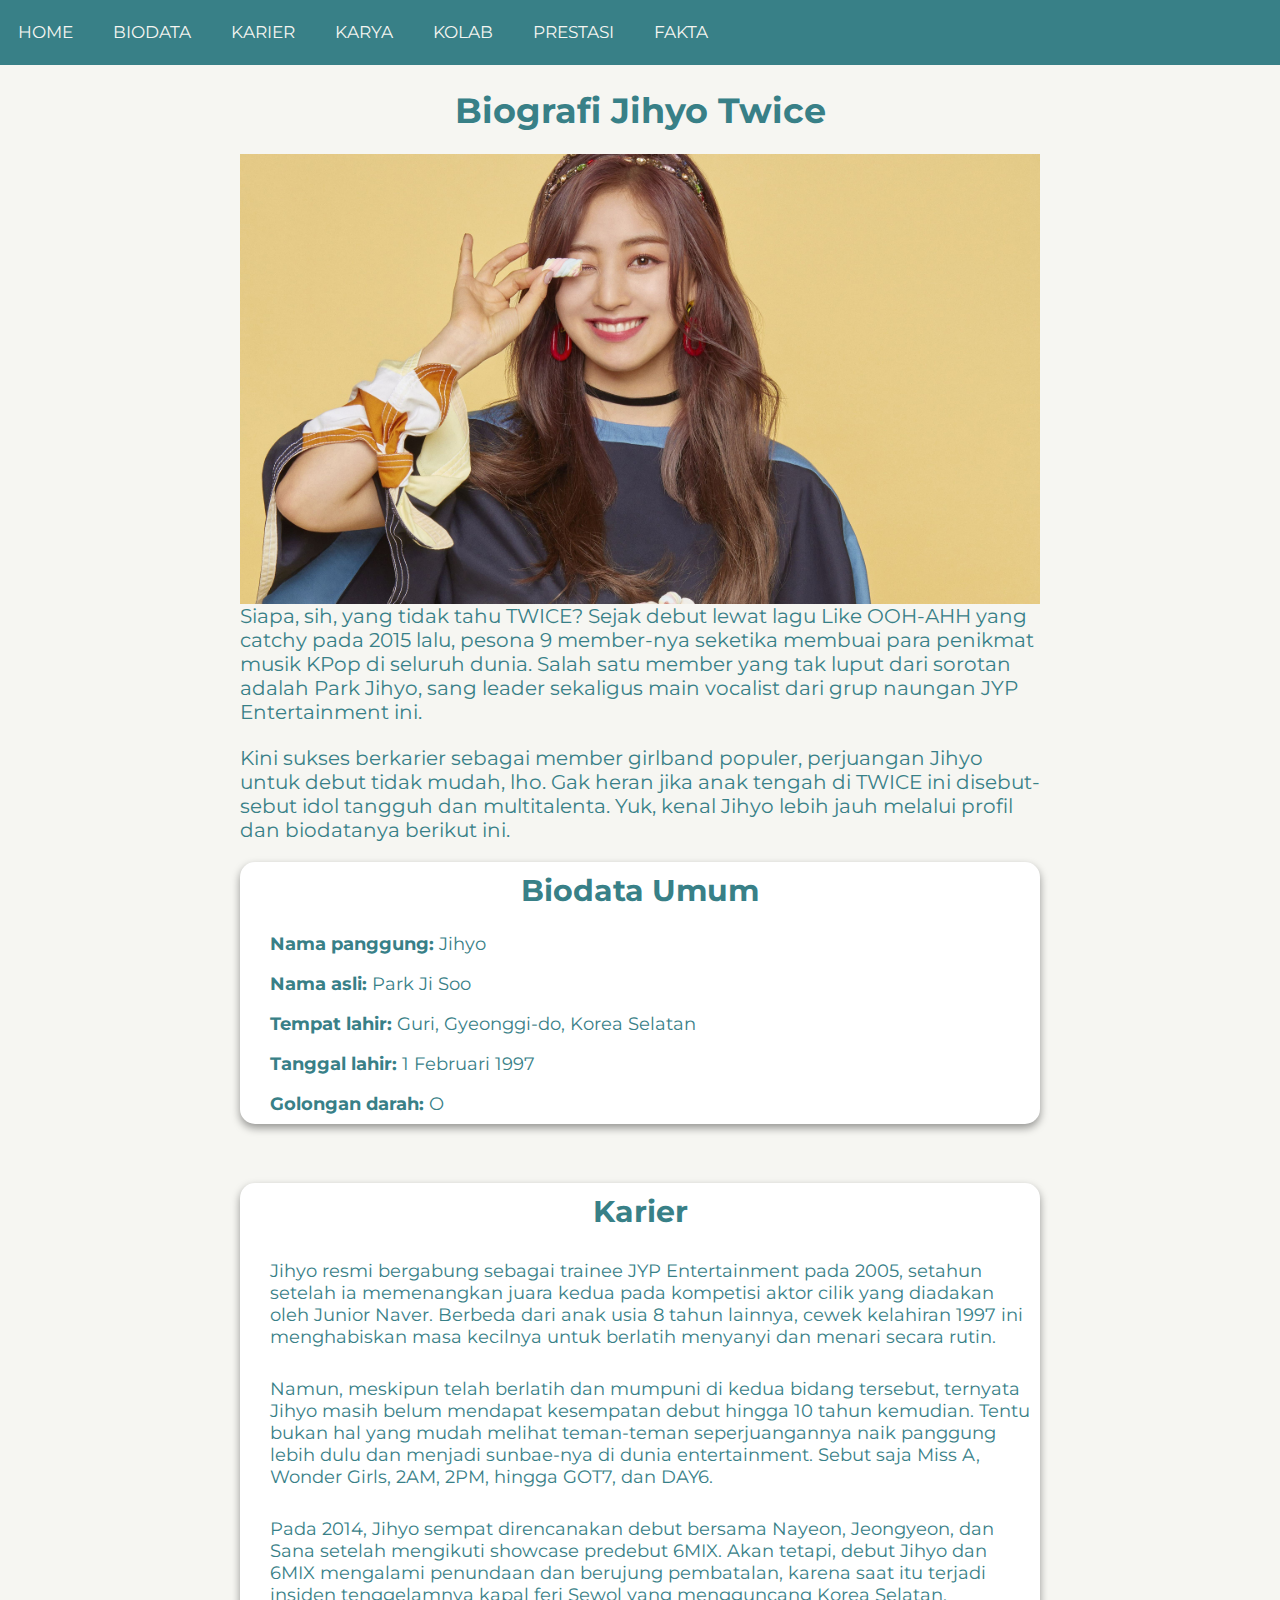
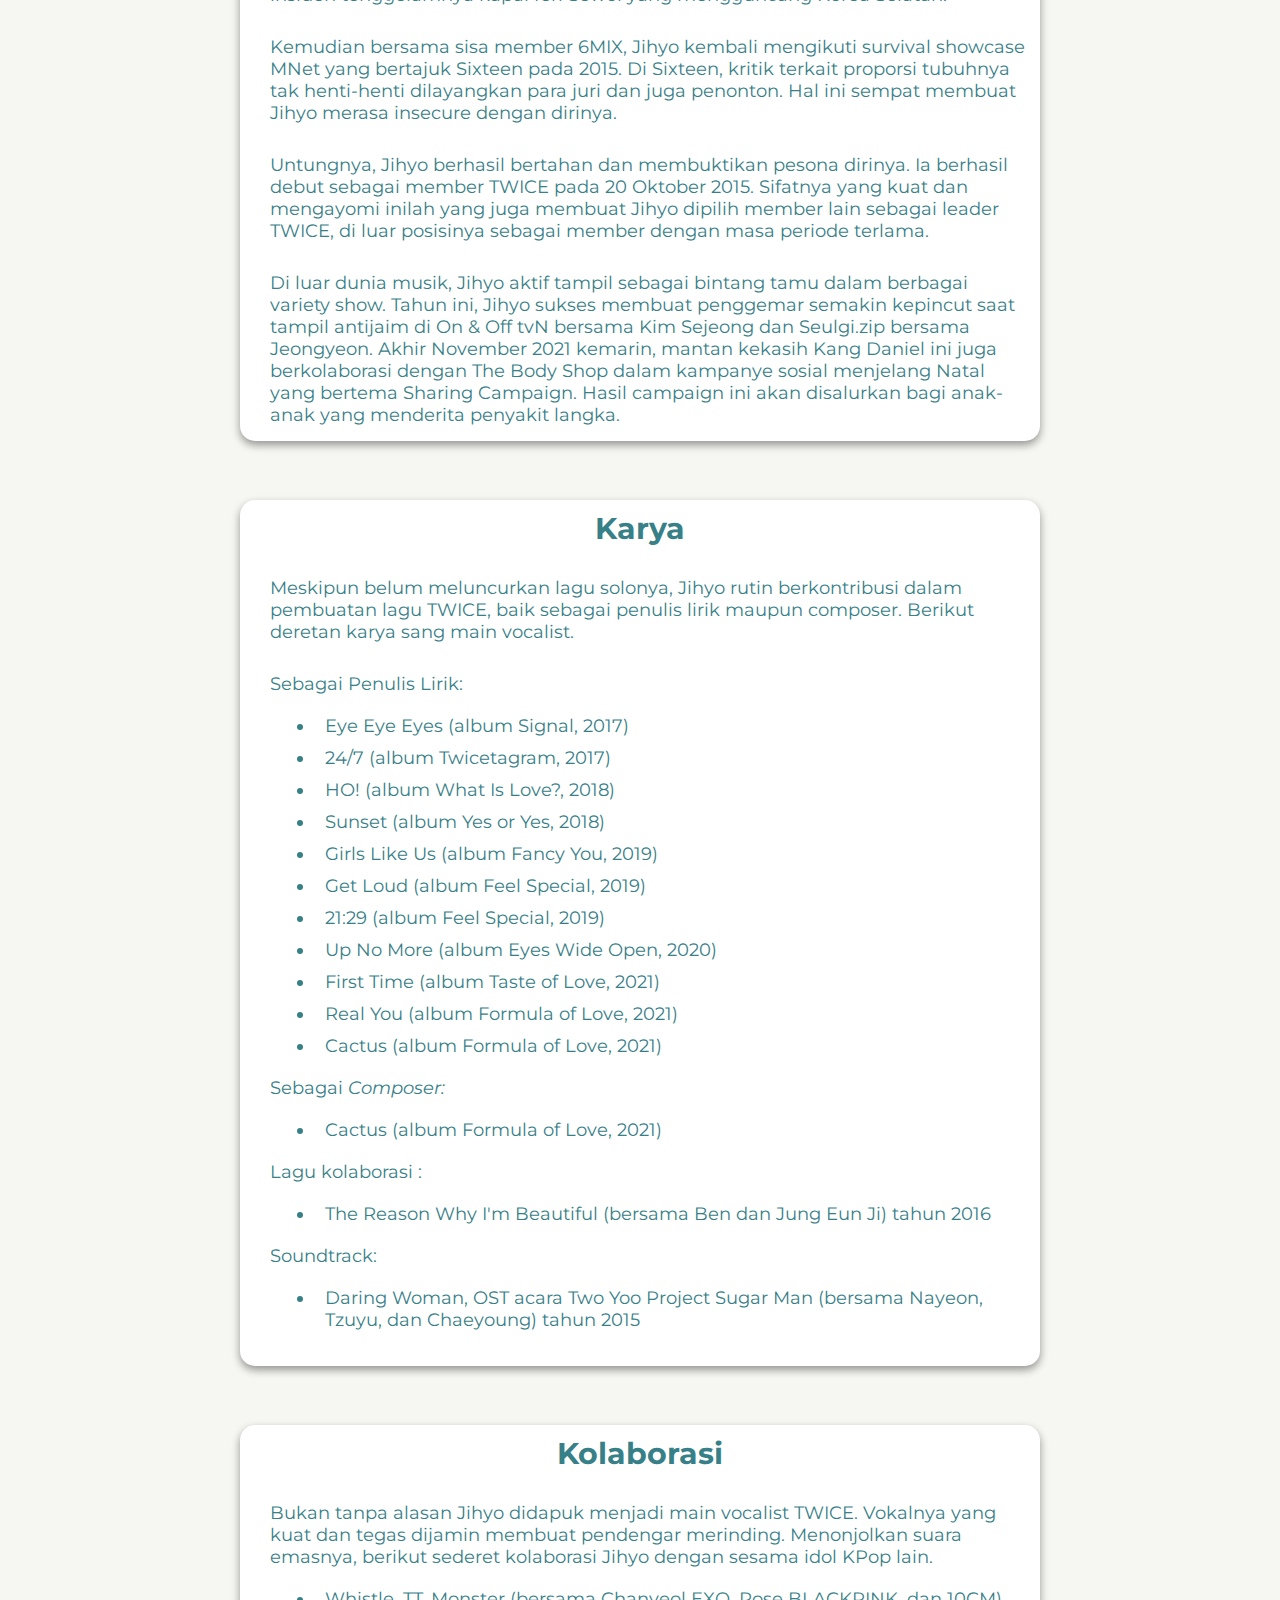
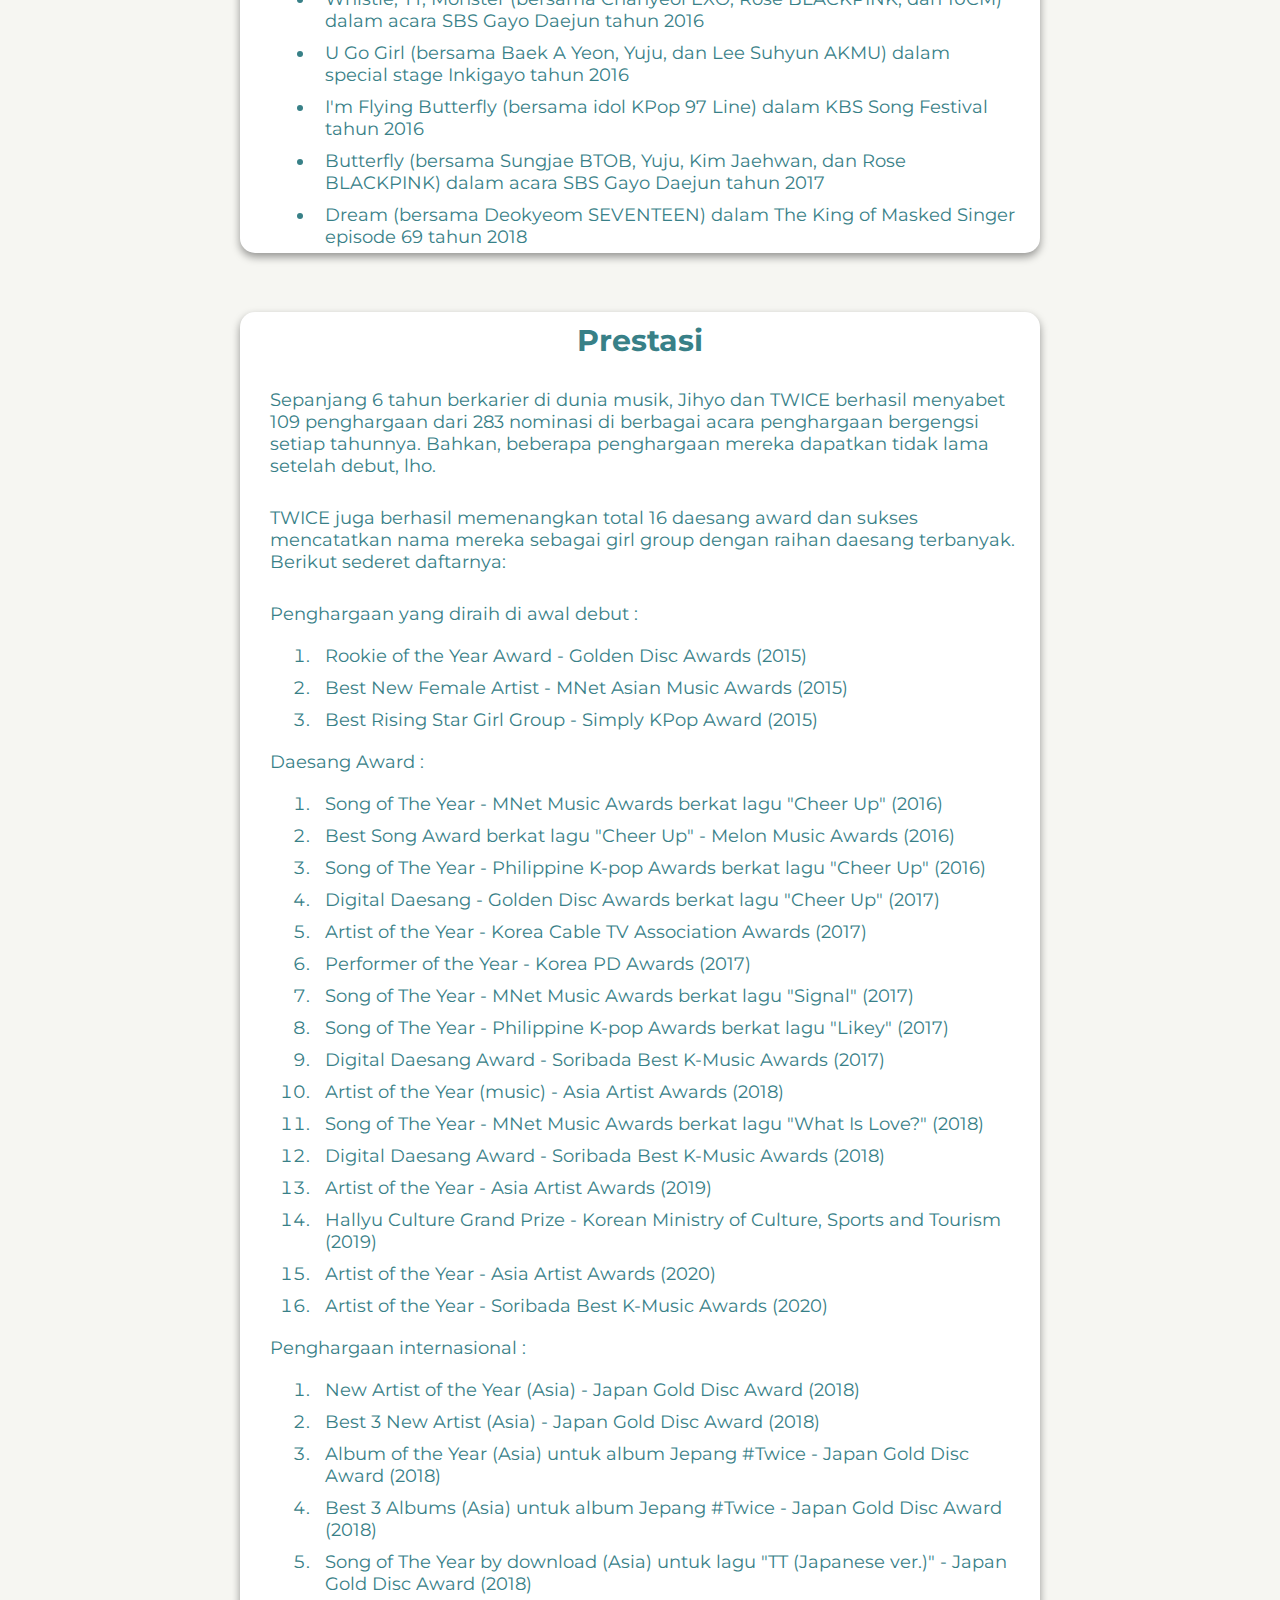
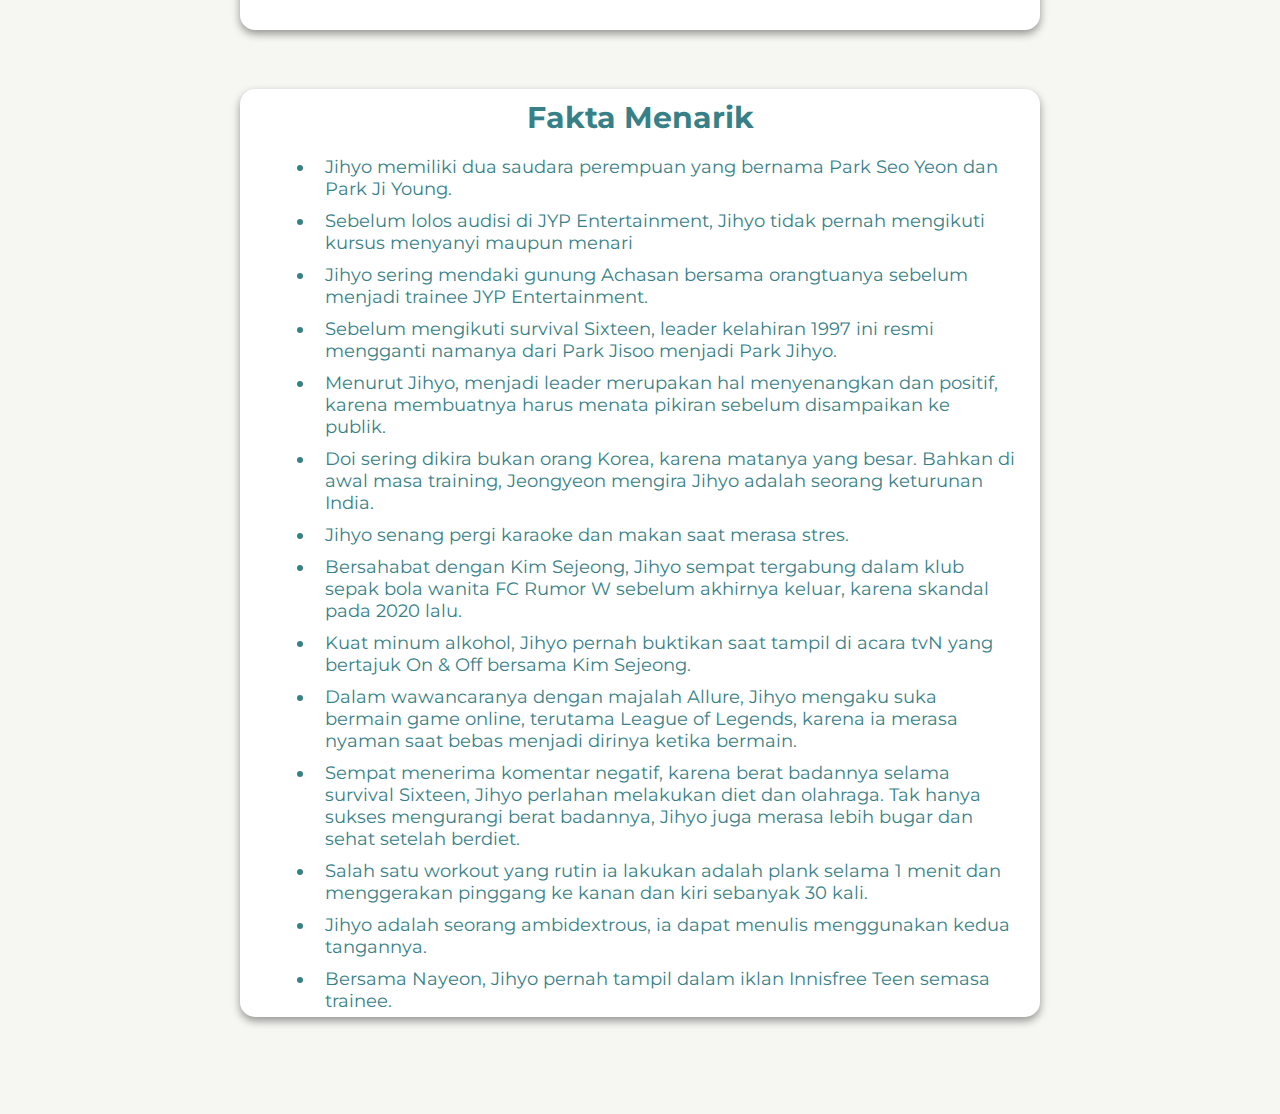
<file: bio_jihyo.html>
<!DOCTYPE html>
<html lang="en">
  <head>
    <meta charset="UTF-8" />
    <meta http-equiv="X-UA-Compatible" content="IE=edge" />
    <meta name="viewport" content="width=device-width, initial-scale=1.0" />
    <link rel="stylesheet" href="https://cdn.jsdelivr.net/npm/bootstrap-icons@1.8.1/font/bootstrap-icons.css">
    <link rel="stylesheet" href="https://cdnjs.cloudflare.com/ajax/libs/font-awesome/5.15.3/css/all.min.css" />
    <link rel="stylesheet" href="assets/css/style.css">
    <title>Jihyo | Biodata</title>
  </head>
  <body>
    <!-- HEADER START -->
    <header>
      <nav>
        <input type="checkbox" id="check" />
        <label for="check" class="checkbtn">
          <i class="fas fa-bars"></i>
        </label>
        <ul>
          <li><a href="index.html">Home</a></li>
          <li><a href="#bio">Biodata</a></li>
          <li><a href="#karier">Karier</a></li>
          <li><a href="#karya">Karya</a></li>
          <li><a href="#kolab">Kolab</a></li>
          <li><a href="#prestasi">Prestasi</a></li>
          <li><a href="#fakta">Fakta</a></li>
        </ul>
      </nav>
      <br> 
    </header>
    <!-- HEADER END -->

    <!-- MAIN START -->
    <main>
      <div id="content">
        <div class="header-member">
          <h1 class="title">Biografi Jihyo Twice</h1>
          <br>
          <img src="assets/img/jihyo.jpg" class="card-photo" alt="jihyo" />
          <p>Siapa, sih, yang tidak tahu TWICE? Sejak debut lewat lagu Like OOH-AHH yang catchy pada 2015 lalu, pesona 9 member-nya seketika membuai para penikmat musik KPop di seluruh dunia. Salah satu member yang tak luput dari sorotan adalah Park Jihyo, sang leader sekaligus main vocalist dari grup naungan JYP Entertainment ini.</p>
          <br>
          <p>Kini sukses berkarier sebagai member girlband populer, perjuangan Jihyo untuk debut tidak mudah, lho. Gak heran jika anak tengah di TWICE ini disebut-sebut idol tangguh dan multitalenta. Yuk, kenal Jihyo lebih jauh melalui profil dan biodatanya berikut ini.</p>
        </div>

        <article id="bio" class="card-member">
            <h1>Biodata Umum</h1>
            <p><strong>Nama panggung:</strong> Jihyo</p>
            <p><strong>Nama asli:</strong> Park Ji Soo</p>
            <p><strong>Tempat lahir:</strong> Guri, Gyeonggi-do, Korea Selatan</p>
            <p><strong>Tanggal lahir:</strong> 1 Februari 1997</p>
            <p><strong>Golongan darah:</strong> O</p>
        </article>
          <br />

        <article id="karier"  class="card-member">
            <h1>Karier</h1>
            <p>Jihyo resmi bergabung sebagai trainee JYP Entertainment pada 2005, setahun setelah ia memenangkan juara kedua pada kompetisi aktor cilik yang diadakan oleh Junior Naver. Berbeda dari anak usia 8 tahun lainnya, cewek kelahiran 1997 ini menghabiskan masa kecilnya untuk berlatih menyanyi dan menari secara rutin. </p>
            <p>Namun, meskipun telah berlatih dan mumpuni di kedua bidang tersebut, ternyata Jihyo masih belum mendapat kesempatan debut hingga 10 tahun kemudian. Tentu bukan hal yang mudah melihat teman-teman seperjuangannya naik panggung lebih dulu dan menjadi sunbae-nya di dunia entertainment. Sebut saja Miss A, Wonder Girls, 2AM, 2PM, hingga GOT7, dan DAY6.</p>
            <p>Pada 2014, Jihyo sempat direncanakan debut bersama Nayeon, Jeongyeon, dan Sana setelah mengikuti showcase predebut 6MIX. Akan tetapi, debut Jihyo dan 6MIX mengalami penundaan dan berujung pembatalan, karena saat itu terjadi insiden tenggelamnya kapal feri Sewol yang mengguncang Korea Selatan.</p>
            <p>Kemudian bersama sisa member 6MIX, Jihyo kembali mengikuti survival showcase MNet yang bertajuk Sixteen pada 2015. Di Sixteen, kritik terkait proporsi tubuhnya tak henti-henti dilayangkan para juri dan juga penonton. Hal ini sempat membuat Jihyo merasa insecure dengan dirinya.</p>
            <p>Untungnya, Jihyo berhasil bertahan dan membuktikan pesona dirinya. Ia berhasil debut sebagai member TWICE pada 20 Oktober 2015. Sifatnya yang kuat dan mengayomi inilah yang juga membuat Jihyo dipilih member lain sebagai leader TWICE, di luar posisinya sebagai member dengan masa periode terlama.</p>
            <p>Di luar dunia musik, Jihyo aktif tampil sebagai bintang tamu dalam berbagai variety show. Tahun ini, Jihyo sukses membuat penggemar semakin kepincut saat tampil antijaim di On & Off tvN bersama Kim Sejeong dan Seulgi.zip bersama Jeongyeon. Akhir November 2021 kemarin, mantan kekasih Kang Daniel ini juga berkolaborasi dengan The Body Shop dalam kampanye sosial menjelang Natal yang bertema Sharing Campaign. Hasil campaign ini akan disalurkan bagi anak-anak yang menderita penyakit langka.</p>
        </article>
          <br>

        <article id="karya"  class="card-member">
            <h1>Karya</h1>

              <p>
                Meskipun belum meluncurkan lagu solonya, Jihyo rutin berkontribusi dalam pembuatan lagu TWICE, baik sebagai penulis lirik maupun composer. Berikut deretan karya sang main vocalist.
                <p>Sebagai Penulis Lirik:</p>
                <ul>
                  <li>Eye Eye Eyes (album Signal, 2017)</li>
                  <li>24/7 (album Twicetagram, 2017)</li>
                  <li>HO! (album What Is Love?, 2018)</li>
                  <li>Sunset (album Yes or Yes, 2018)</li>
                  <li>Girls Like Us (album Fancy You, 2019)</li>
                  <li>Get Loud (album Feel Special, 2019)</li>
                  <li>21:29 (album Feel Special, 2019)</li>
                  <li>Up No More (album Eyes Wide Open, 2020)</li>
                  <li>First Time (album Taste of Love, 2021)</li>
                  <li>Real You (album Formula of Love, 2021)</li>
                  <li>Cactus (album Formula of Love, 2021)</li>
                </ul>

                <p>Sebagai <i>Composer:</i></p>
                <ul>
                  <li>Cactus (album Formula of Love, 2021)</li>
                </ul>

                <p>Lagu kolaborasi :</p>
                <ul>
                  <li>The Reason Why I'm Beautiful (bersama Ben dan Jung Eun Ji) tahun 2016</li>
                </ul>

                <p>Soundtrack:</p>
                <ul>
                  <li>Daring Woman, OST acara Two Yoo Project Sugar Man (bersama Nayeon, Tzuyu, dan Chaeyoung) tahun 2015</li>
                </ul>
              </p>
        </article>
          <br>

          <article id="kolab"  class="card-member">
            <h1>Kolaborasi</h1>
            <p>Bukan tanpa alasan Jihyo didapuk menjadi main vocalist TWICE. Vokalnya yang kuat dan tegas dijamin membuat pendengar merinding. Menonjolkan suara emasnya, berikut sederet kolaborasi Jihyo dengan sesama idol KPop lain.</p>
            <ul>
              <li>Whistle, TT, Monster (bersama Chanyeol EXO, Rose BLACKPINK, dan 10CM) dalam acara SBS Gayo Daejun tahun 2016</li>
              <li>U Go Girl (bersama Baek A Yeon, Yuju, dan Lee Suhyun AKMU) dalam special stage Inkigayo tahun 2016</li>
              <li>I'm Flying Butterfly (bersama idol KPop 97 Line) dalam KBS Song Festival tahun 2016</li>
              <li>Butterfly (bersama Sungjae BTOB, Yuju, Kim Jaehwan, dan Rose BLACKPINK) dalam acara SBS Gayo Daejun tahun 2017</li>
              <li>Dream (bersama Deokyeom SEVENTEEN) dalam The King of Masked Singer episode 69 tahun 2018</li>
            </ul>
          </article>
          <br>

          <article id="prestasi"  class="card-member">
            <h1>Prestasi</h1>
            <p>Sepanjang 6 tahun berkarier di dunia musik, Jihyo dan TWICE berhasil menyabet 109 penghargaan dari 283 nominasi di berbagai acara penghargaan bergengsi setiap tahunnya. Bahkan, beberapa penghargaan mereka dapatkan tidak lama setelah debut, lho.</p>
            <p>TWICE juga berhasil memenangkan total 16 daesang award dan sukses mencatatkan nama mereka sebagai girl group dengan raihan daesang terbanyak. Berikut sederet daftarnya:</p>
            <p>Penghargaan yang diraih di awal debut :
              <ol>
                <li>Rookie of the Year Award - Golden Disc Awards (2015)</li>
                <li>Best New Female Artist - MNet Asian Music Awards (2015)</li>
                <li>​Best Rising Star Girl Group - Simply KPop Award (2015)</li>
              </ol>

              <p>Daesang Award :</p>
              <ol>
                <li>Song of The Year - MNet Music Awards berkat lagu "Cheer Up" (2016)</li>
                <li>Best Song Award berkat lagu "Cheer Up" - Melon Music Awards (2016)</li>
                <li>​Song of The Year - Philippine K-pop Awards berkat lagu "Cheer Up" (2016)</li>
                <li>Digital Daesang - Golden Disc Awards berkat lagu "Cheer Up" (2017)</li>
                <li>Artist of the Year - Korea Cable TV Association Awards (2017)</li>
                <li>Performer of the Year - Korea PD Awards (2017)</li>
                <li>Song of The Year - MNet Music Awards berkat lagu "Signal" (2017)</li>
                <li>Song of The Year - Philippine K-pop Awards berkat lagu "Likey" (2017)</li>
                <li>​Digital Daesang Award - Soribada Best K-Music Awards (2017)</li>
                <li>​Artist of the Year (music) - Asia Artist Awards (2018)</li>
                <li>Song of The Year - MNet Music Awards berkat lagu "What Is Love?" (2018)</li>
                <li>​Digital Daesang Award - Soribada Best K-Music Awards (2018)</li>
                <li>​Artist of the Year - Asia Artist Awards (2019)</li>
                <li>​Hallyu Culture Grand Prize - Korean Ministry of Culture, Sports and Tourism (2019)</li>
                <li>​Artist of the Year - Asia Artist Awards (2020)</li>
                <li>Artist of the Year - Soribada Best K-Music Awards (2020)</li>
              </ol>

              <p>Penghargaan internasional :</p>
              <ol>
                <li>New Artist of the Year (Asia) - Japan Gold Disc Award (2018)</li>
                <li>Best 3 New Artist (Asia) - Japan Gold Disc Award (2018)</li>
                <li>Album of the Year (Asia) untuk album Jepang #Twice - Japan Gold Disc Award (2018)</li>
                <li>Best 3 Albums (Asia) untuk album Jepang #Twice - Japan Gold Disc Award (2018)</li>
                <li>Song of The Year by download (Asia) untuk lagu "TT (Japanese ver.)" - Japan Gold Disc Award (2018)</li>
              </ol>
          </p>

          </article>
          <br>

          <article id="fakta" class="card-member">
            <h1>Fakta Menarik</h1>

            <ul>
              <li>Jihyo memiliki dua saudara perempuan yang bernama Park Seo Yeon dan Park Ji Young.</li>
              <li>Sebelum lolos audisi di JYP Entertainment, Jihyo tidak pernah mengikuti kursus menyanyi maupun menari</li>
              <li>Jihyo sering mendaki gunung Achasan bersama orangtuanya sebelum menjadi trainee JYP Entertainment.</li>
              <li>Sebelum mengikuti survival Sixteen, leader kelahiran 1997 ini resmi mengganti namanya dari Park Jisoo menjadi Park Jihyo.</li>
              <li>Menurut Jihyo, menjadi leader merupakan hal menyenangkan dan positif, karena membuatnya harus menata pikiran sebelum disampaikan ke publik.</li>
              <li>Doi sering dikira bukan orang Korea, karena matanya yang besar. Bahkan di awal masa training, Jeongyeon mengira Jihyo adalah seorang keturunan India.</li>
              <li>Jihyo senang pergi karaoke dan makan saat merasa stres.</li>
              <li>Bersahabat dengan Kim Sejeong, Jihyo sempat tergabung dalam klub sepak bola wanita FC Rumor W sebelum akhirnya keluar, karena skandal pada 2020 lalu.</li>
              <li>Kuat minum alkohol, Jihyo pernah buktikan saat tampil di acara tvN yang bertajuk On & Off bersama Kim Sejeong. </li>
              <li>Dalam wawancaranya dengan majalah Allure, Jihyo mengaku suka bermain game online, terutama League of Legends, karena ia merasa nyaman saat bebas menjadi dirinya ketika bermain.</li>
              <li>Sempat menerima komentar negatif, karena berat badannya selama survival Sixteen, Jihyo perlahan melakukan diet dan olahraga. Tak hanya sukses mengurangi berat badannya, Jihyo juga merasa lebih bugar dan sehat setelah berdiet.</li>
              <li>Salah satu workout yang rutin ia lakukan adalah plank selama 1 menit dan menggerakan pinggang ke kanan dan kiri sebanyak 30 kali.</li>
              <li>Jihyo adalah seorang ambidextrous, ia dapat menulis menggunakan kedua tangannya.</li>
              <li>Bersama Nayeon, Jihyo pernah tampil dalam iklan Innisfree Teen semasa trainee.</li>
            </ul>
          </article>
          <br>
      </div>  
      <button onclick="topFunction()" id="myBtn" title="Go to top"><i class="bi bi-arrow-up"></i></button>
    </main>
    <!-- MAIN END -->


  
    <script src="assets/js/script.js"></script>
  </body>
</html>
</file>
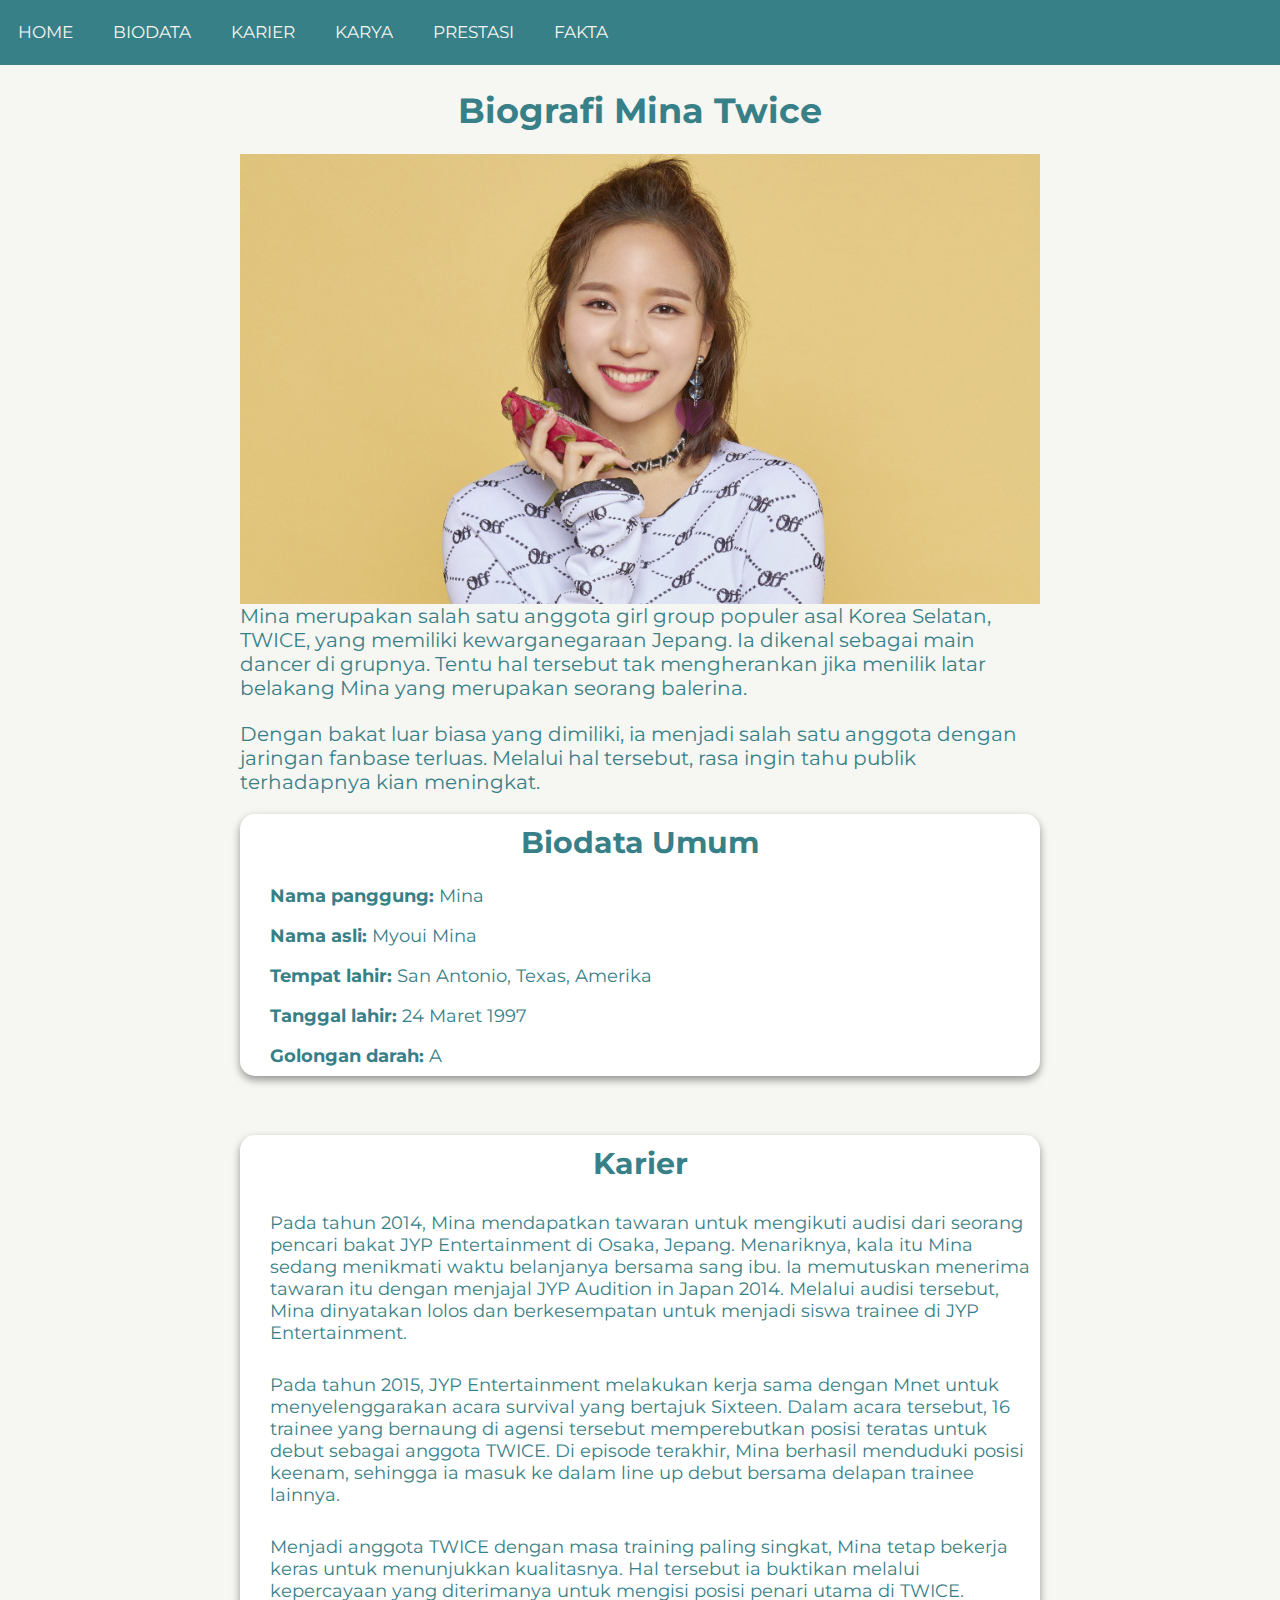
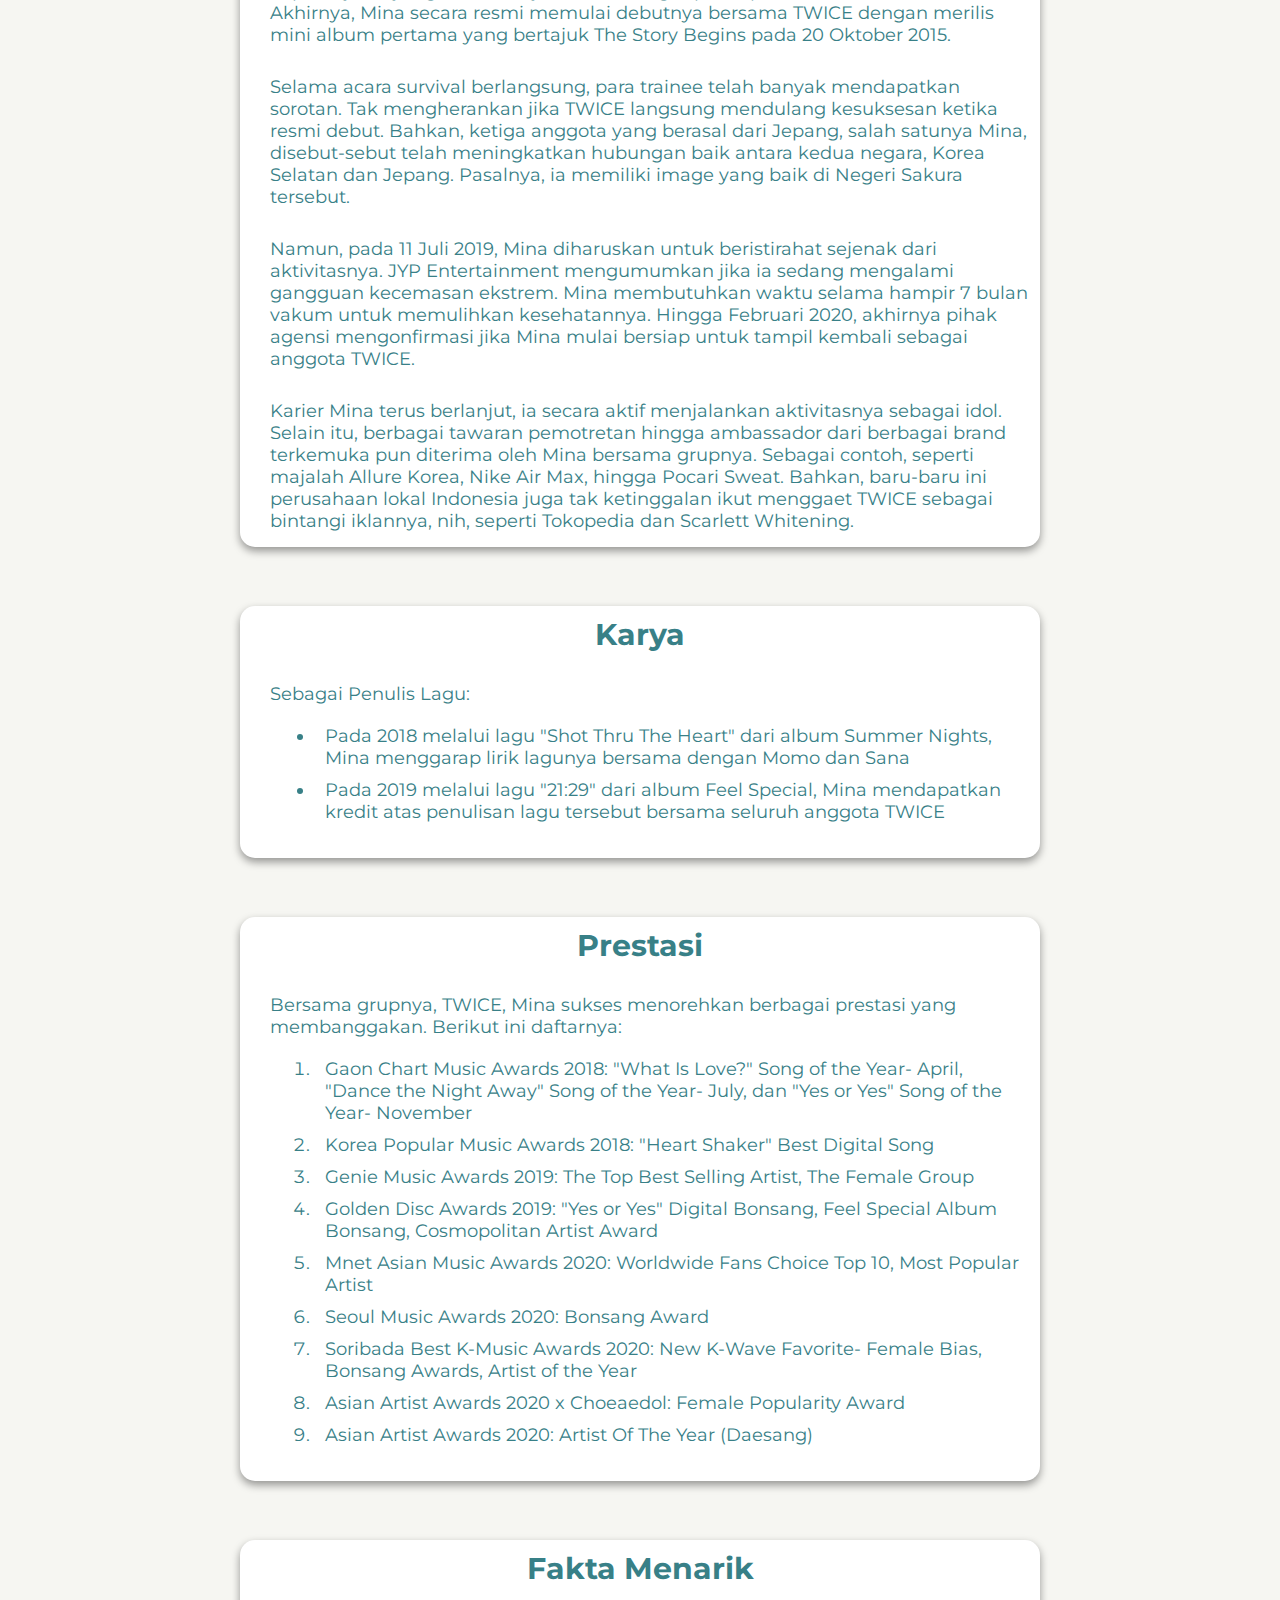
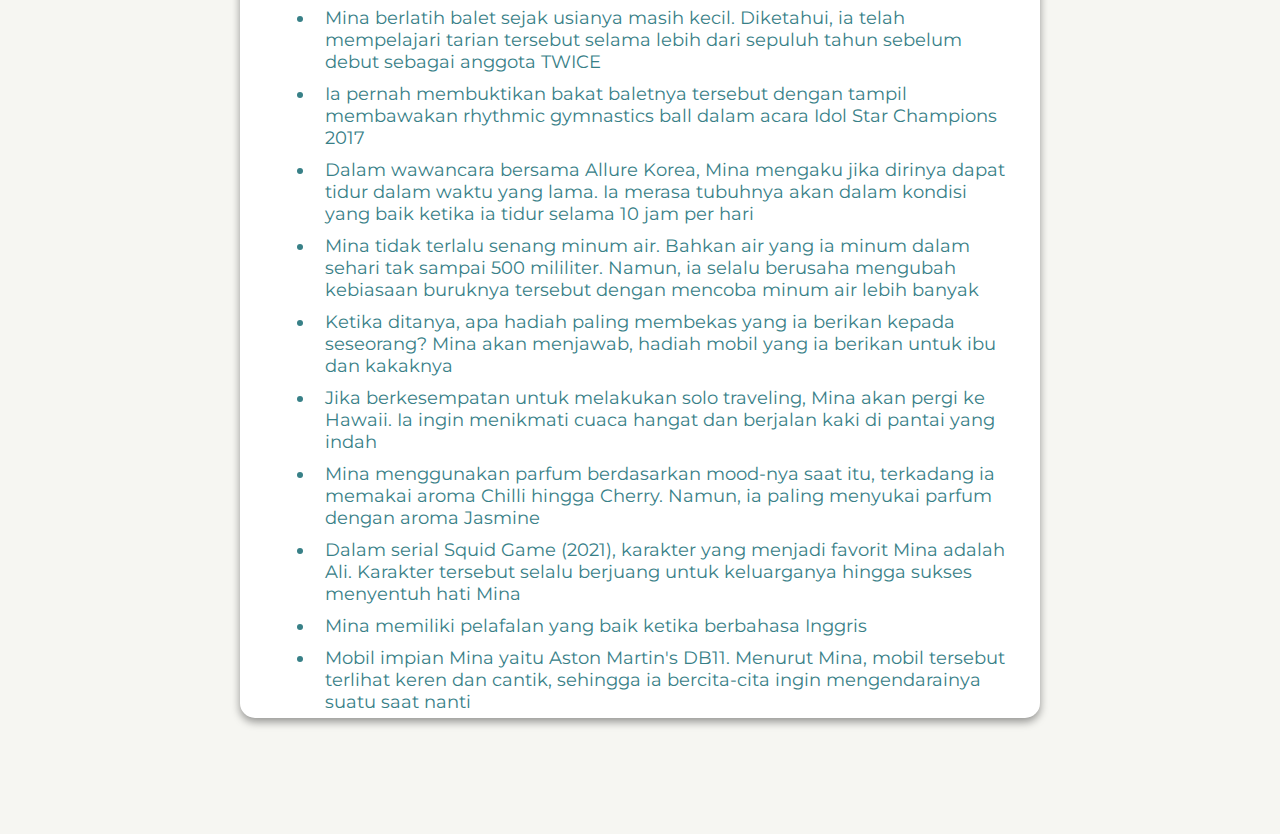
<file: bio_mina.html>
<!DOCTYPE html>
<html lang="en">
  <head>
    <meta charset="UTF-8" />
    <meta http-equiv="X-UA-Compatible" content="IE=edge" />
    <meta name="viewport" content="width=device-width, initial-scale=1.0" />
    <link rel="stylesheet" href="https://cdn.jsdelivr.net/npm/bootstrap-icons@1.8.1/font/bootstrap-icons.css">
    <link rel="stylesheet" href="https://cdnjs.cloudflare.com/ajax/libs/font-awesome/5.15.3/css/all.min.css" />
    <link rel="stylesheet" href="assets/css/style.css">
    <title>Mina | Biodata</title>
  </head>
  <body>
    <!-- HEADER START -->
    <header>
      <nav>
        <input type="checkbox" id="check" />
        <label for="check" class="checkbtn">
          <i class="fas fa-bars"></i>
        </label>
        <ul>
          <li><a href="index.html">Home</a></li>
          <li><a href="#bio">Biodata</a></li>
          <li><a href="#karier">Karier</a></li>
          <li><a href="#karya">Karya</a></li>
          <li><a href="#prestasi">Prestasi</a></li>
          <li><a href="#fakta">Fakta</a></li>
        </ul>
      </nav>
      <br> 
    </header>
    <!-- HEADER END -->

    <!-- MAIN START -->
    <main>
      <div id="content">
        <div class="header-member">
          <h1 class="title">Biografi Mina Twice</h1>
          <br>
          <img src="assets/img/mina.jpg"  class="card-photo" alt="mina" />
          <p> Mina merupakan salah satu anggota girl group populer asal Korea Selatan, TWICE, yang memiliki kewarganegaraan Jepang. Ia dikenal sebagai main dancer di grupnya. Tentu hal tersebut tak mengherankan jika menilik latar belakang Mina yang merupakan seorang balerina.</p>
          <br>
          <p>Dengan bakat luar biasa yang dimiliki, ia menjadi salah satu anggota dengan jaringan fanbase terluas. Melalui hal tersebut, rasa ingin tahu publik terhadapnya kian meningkat. </p>
        </div>

        <article id="bio" class="card-member">
            <h1>Biodata Umum</h1>
            <p><strong>Nama panggung:</strong> Mina</p>
            <p><strong>Nama asli:</strong> Myoui Mina</p>
            <p><strong>Tempat lahir:</strong> San Antonio, Texas, Amerika</p>
            <p><strong>Tanggal lahir:</strong> 24 Maret  1997</p>
            <p><strong>Golongan darah:</strong> A</p>
        </article>
          <br />

        <article id="karier"  class="card-member">
            <h1>Karier</h1>
           <p>Pada tahun 2014, Mina mendapatkan tawaran untuk mengikuti audisi dari seorang pencari bakat JYP Entertainment di Osaka, Jepang. Menariknya, kala itu Mina sedang menikmati waktu belanjanya bersama sang ibu. Ia memutuskan menerima tawaran itu dengan menjajal JYP Audition in Japan 2014. Melalui audisi tersebut, Mina dinyatakan lolos dan berkesempatan untuk menjadi siswa trainee di JYP Entertainment.</p>
           <p>Pada tahun 2015, JYP Entertainment melakukan kerja sama dengan Mnet untuk menyelenggarakan acara survival yang bertajuk Sixteen. Dalam acara tersebut, 16 trainee yang bernaung di agensi tersebut memperebutkan posisi teratas untuk debut sebagai anggota TWICE. Di episode terakhir, Mina berhasil menduduki posisi keenam, sehingga ia masuk ke dalam line up debut bersama delapan trainee lainnya.</p>
           <p>Menjadi anggota TWICE dengan masa training paling singkat, Mina tetap bekerja keras untuk menunjukkan kualitasnya. Hal tersebut ia buktikan melalui kepercayaan yang diterimanya untuk mengisi posisi penari utama di TWICE. Akhirnya, Mina secara resmi memulai debutnya bersama TWICE dengan merilis mini album pertama yang bertajuk The Story Begins pada 20 Oktober 2015. </p>
           <p>Selama acara survival berlangsung, para trainee telah banyak mendapatkan sorotan. Tak mengherankan jika TWICE langsung mendulang kesuksesan ketika resmi debut. Bahkan, ketiga anggota yang berasal dari Jepang, salah satunya Mina, disebut-sebut telah meningkatkan hubungan baik antara kedua negara, Korea Selatan dan Jepang. Pasalnya, ia memiliki image yang baik di Negeri Sakura tersebut.</p>
           <p>Namun, pada 11 Juli 2019, Mina diharuskan untuk beristirahat sejenak dari aktivitasnya. JYP Entertainment mengumumkan jika ia sedang mengalami gangguan kecemasan ekstrem. Mina membutuhkan waktu selama hampir 7 bulan vakum untuk memulihkan kesehatannya. Hingga Februari 2020, akhirnya pihak agensi mengonfirmasi jika Mina mulai bersiap untuk tampil kembali sebagai anggota TWICE. </p>
           <p>Karier Mina terus berlanjut, ia secara aktif menjalankan aktivitasnya sebagai idol. Selain itu, berbagai tawaran pemotretan hingga ambassador dari berbagai brand terkemuka pun diterima oleh Mina bersama grupnya. Sebagai contoh, seperti majalah Allure Korea, Nike Air Max, hingga Pocari Sweat. Bahkan, baru-baru ini perusahaan lokal Indonesia juga tak ketinggalan ikut menggaet TWICE sebagai bintangi iklannya, nih, seperti Tokopedia dan Scarlett Whitening.</p>
        </article>
          <br>

        <article id="karya"  class="card-member">
            <h1>Karya</h1>

              <p>
                Sebagai Penulis Lagu:
                <ul>
                  <li>Pada 2018 melalui lagu "Shot Thru The Heart" dari album Summer Nights, Mina menggarap lirik lagunya bersama dengan Momo dan Sana</li>
                  <li>Pada 2019 melalui lagu "21:29" dari album Feel Special, Mina mendapatkan kredit atas penulisan lagu tersebut bersama seluruh anggota TWICE</li>
                </ul>
              </p>
              
        </article>
          <br>

          <article id="prestasi"  class="card-member">
            <h1>Prestasi</h1>

            <p>Bersama grupnya, TWICE, Mina sukses menorehkan berbagai prestasi yang membanggakan. Berikut ini daftarnya:
                <ol>
                  <li>Gaon Chart Music Awards 2018: "What Is Love?" Song of the Year- April, "Dance the Night Away" Song of the Year- July, dan "Yes or Yes" Song of the Year- November</li>
                  <li>Korea Popular Music Awards 2018: "Heart Shaker" Best Digital Song</li>
                  <li>Genie Music Awards 2019: The Top Best Selling Artist, The Female Group</li>
                  <li>Golden Disc Awards 2019: "Yes or Yes" Digital Bonsang, Feel Special Album Bonsang, Cosmopolitan Artist Award</li>
                  <li>Mnet Asian Music Awards 2020: Worldwide Fans Choice Top 10, Most Popular Artist</li>
                  <li>Seoul Music Awards 2020: Bonsang Award</li>
                  <li>Soribada Best K-Music Awards 2020: New K-Wave Favorite- Female Bias, Bonsang Awards, Artist of the Year</li>
                  <li>Asian Artist Awards 2020 x Choeaedol: Female Popularity Award</li>
                  <li>Asian Artist Awards 2020: Artist Of The Year (Daesang)</li>
                </ol>
            </p>
          </article>
          <br>

          <article id="fakta" class="card-member">
            <h1>Fakta Menarik</h1>

            <ul>
              <li>Mina berlatih balet sejak usianya masih kecil. Diketahui, ia telah mempelajari tarian tersebut selama lebih dari sepuluh tahun sebelum debut sebagai anggota TWICE</li>
              <li>Ia pernah membuktikan bakat baletnya tersebut dengan tampil membawakan rhythmic gymnastics ball dalam acara Idol Star Champions 2017</li>
              <li>Dalam wawancara bersama Allure Korea, Mina mengaku jika dirinya dapat tidur dalam waktu yang lama. Ia merasa tubuhnya akan dalam kondisi yang baik ketika ia tidur selama 10 jam per hari</li>
              <li>Mina tidak terlalu senang minum air. Bahkan air yang ia minum dalam sehari tak sampai 500 mililiter. Namun, ia selalu berusaha mengubah kebiasaan buruknya tersebut dengan mencoba minum air lebih banyak</li>
              <li>Ketika ditanya, apa hadiah paling membekas yang ia berikan kepada seseorang? Mina akan menjawab, hadiah mobil yang ia berikan untuk ibu dan kakaknya</li>
              <li>Jika berkesempatan untuk melakukan solo traveling, Mina akan pergi ke Hawaii. Ia ingin menikmati cuaca hangat dan berjalan kaki di pantai yang indah</li>
              <li>Mina menggunakan parfum berdasarkan mood-nya saat itu, terkadang ia memakai aroma Chilli hingga Cherry. Namun, ia paling menyukai parfum dengan aroma Jasmine</li>
              <li>Dalam serial Squid Game (2021), karakter yang menjadi favorit Mina adalah Ali. Karakter tersebut selalu berjuang untuk keluarganya hingga sukses menyentuh hati Mina</li>
              <li>Mina memiliki pelafalan yang baik ketika berbahasa Inggris</li>
              <li>Mobil impian Mina yaitu Aston Martin's DB11. Menurut Mina, mobil tersebut terlihat keren dan cantik, sehingga ia bercita-cita ingin mengendarainya suatu saat nanti</li>
            </ul>
          </article>
          <br>
        <br>
      </div>  
      <button onclick="topFunction()" id="myBtn" title="Go to top"><i class="bi bi-arrow-up"></i></button>
    </main>
    <!-- MAIN END -->

  

    <script src="assets/js/script.js"></script>
  </body>
</html>
</file>
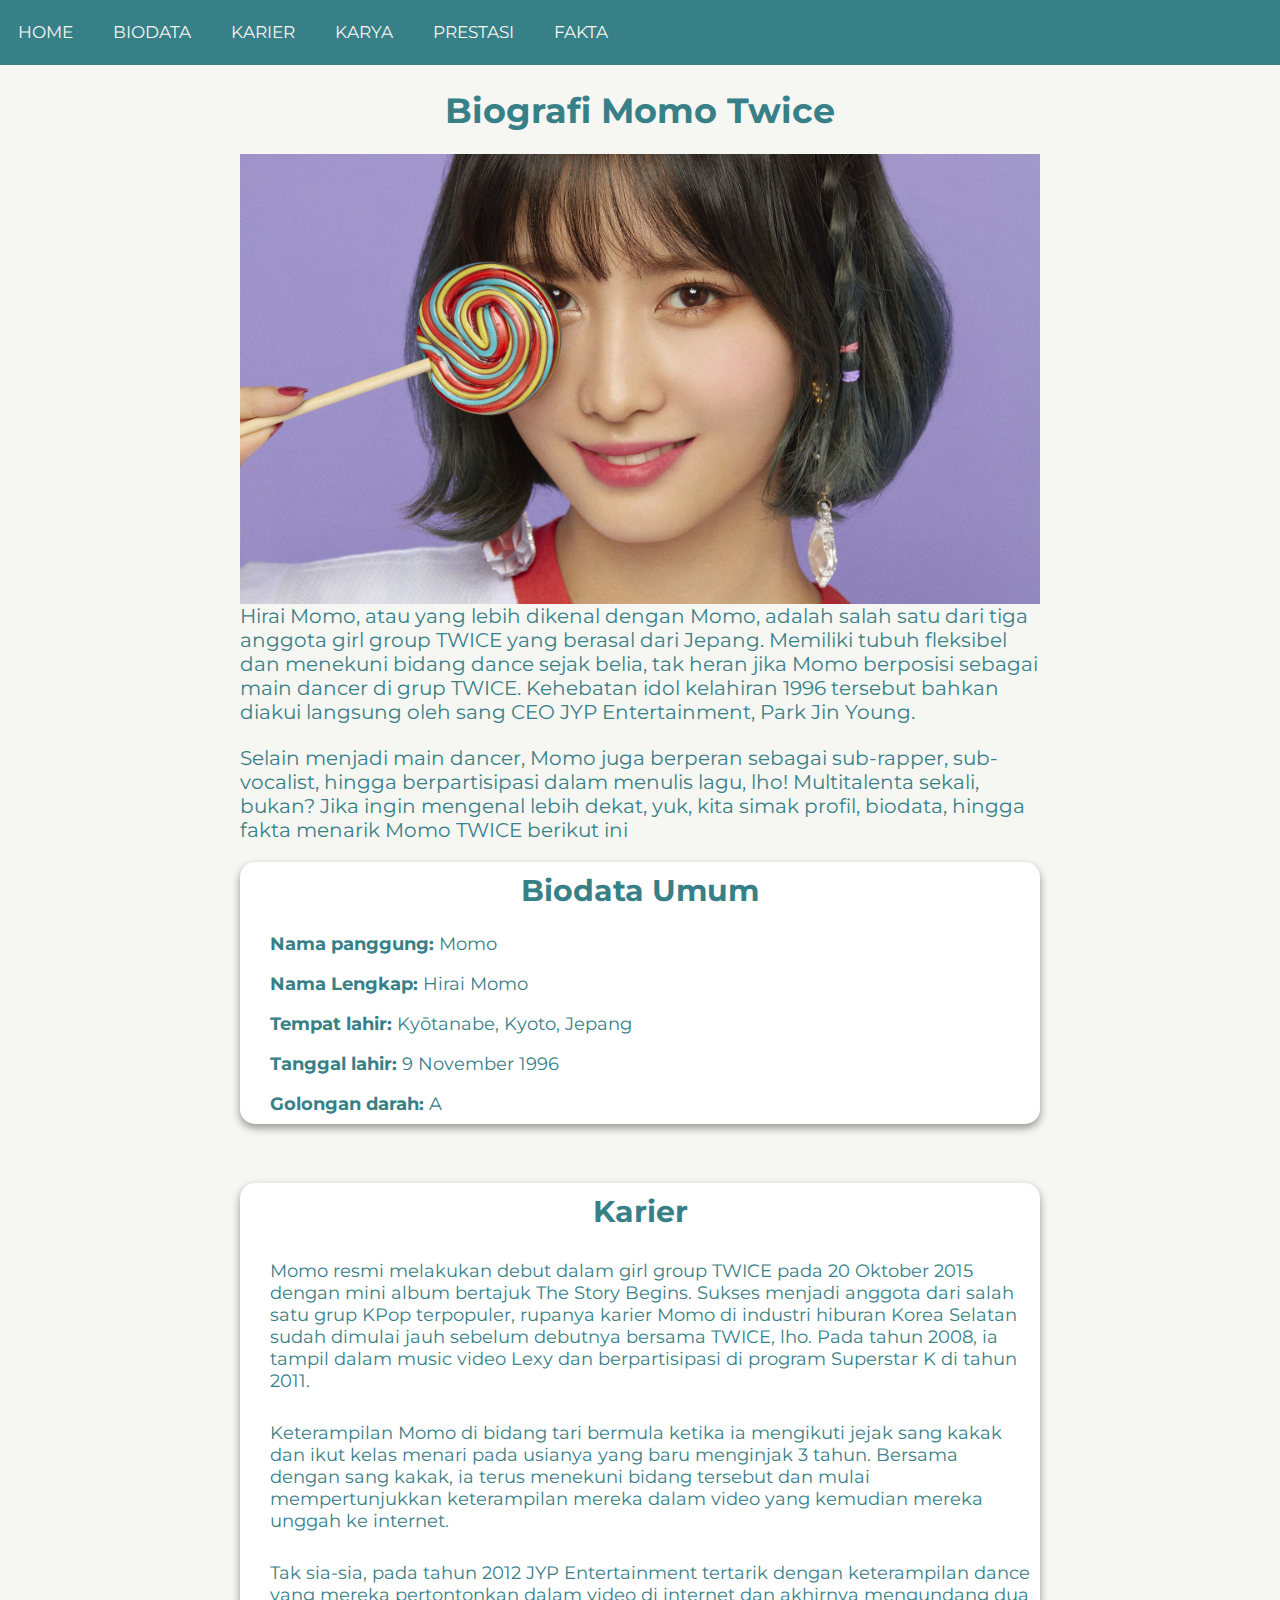
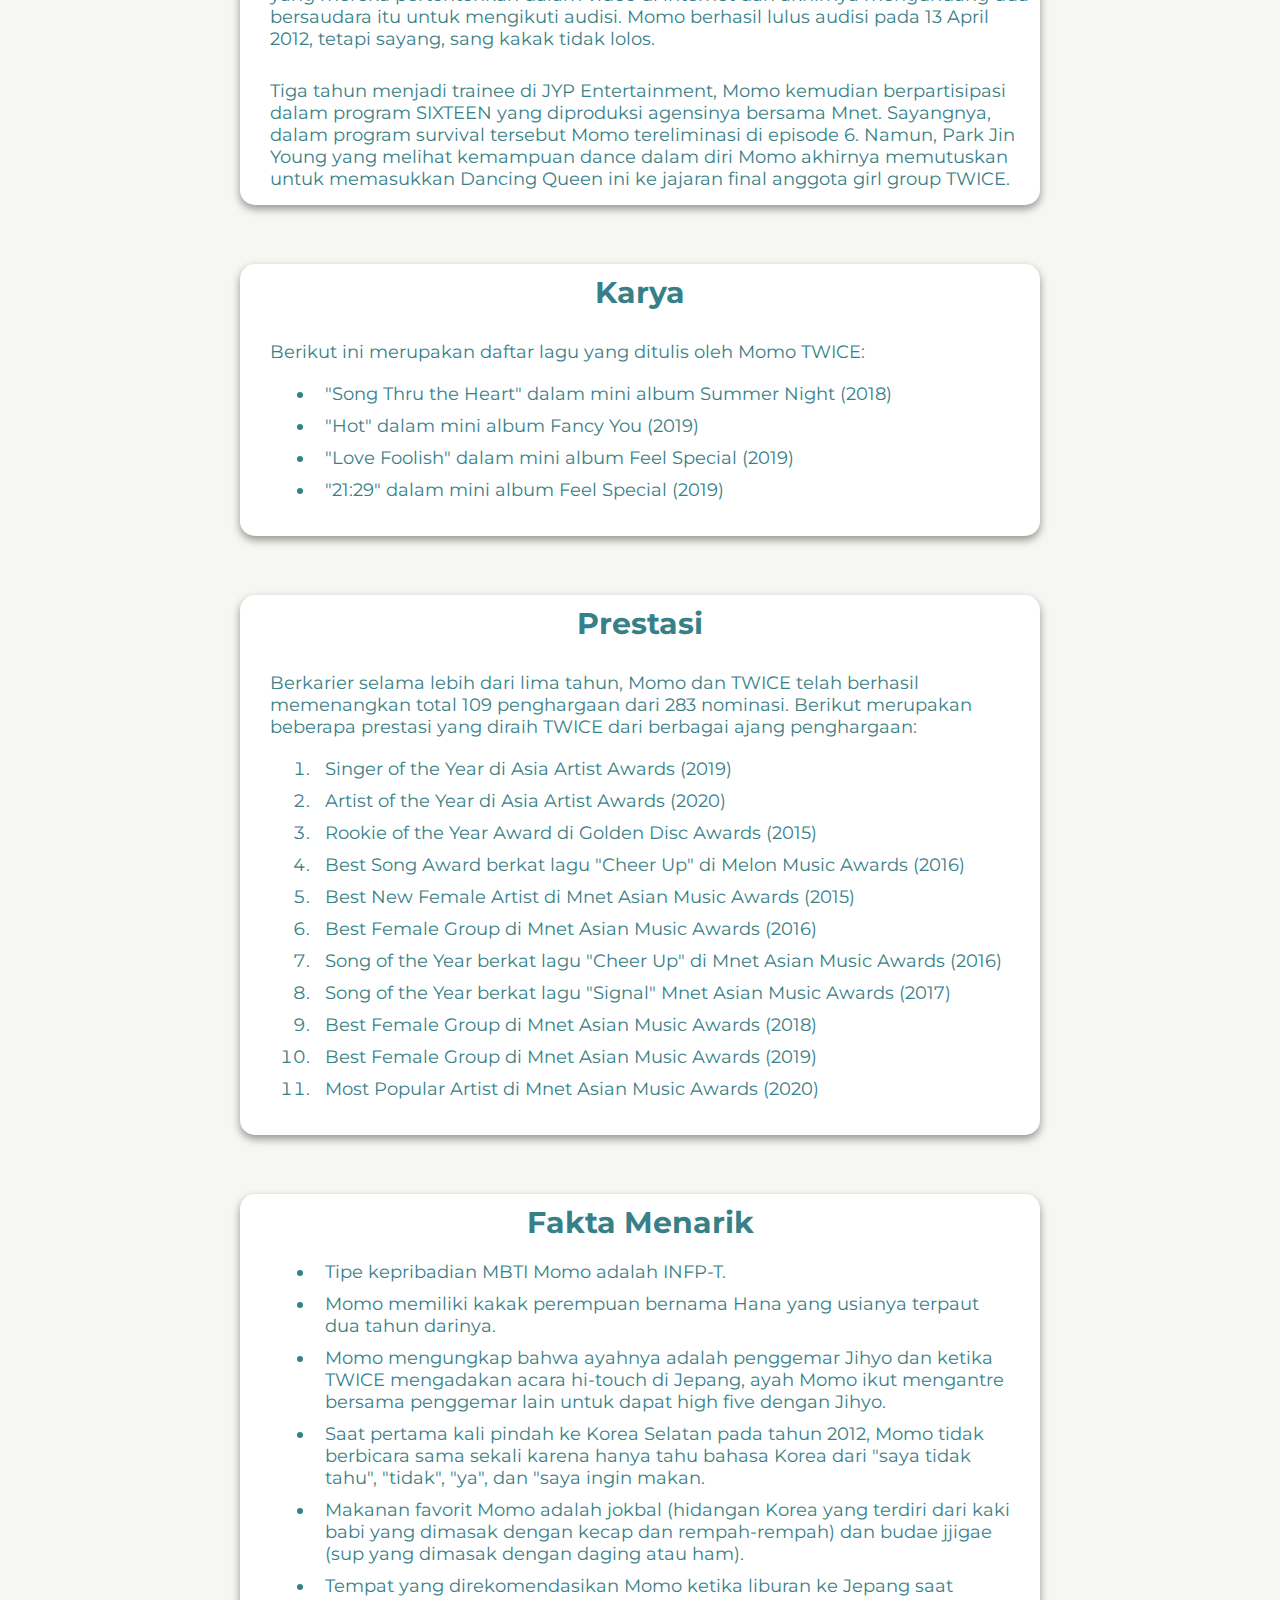
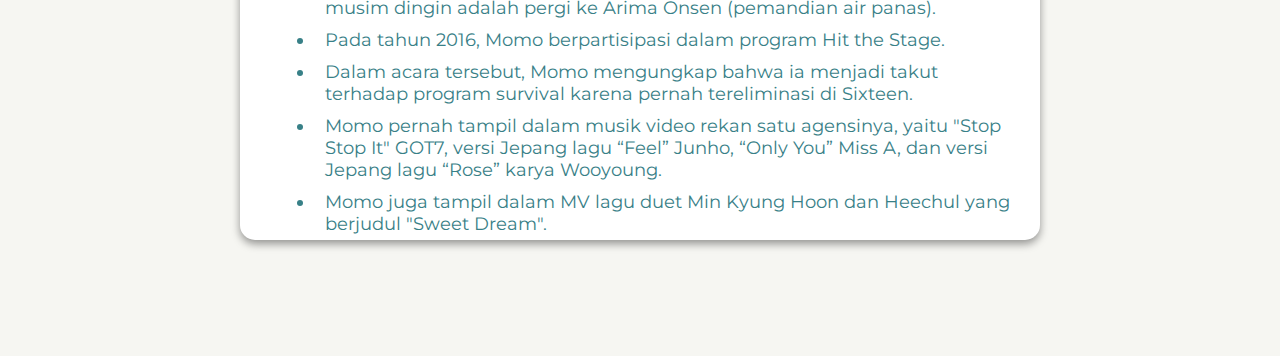
<file: bio_momo.html>
<!DOCTYPE html>
<html lang="en">
  <head>
    <meta charset="UTF-8" />
    <meta http-equiv="X-UA-Compatible" content="IE=edge" />
    <meta name="viewport" content="width=device-width, initial-scale=1.0" />
    <link rel="stylesheet" href="https://cdn.jsdelivr.net/npm/bootstrap-icons@1.8.1/font/bootstrap-icons.css">
    <link rel="stylesheet" href="https://cdnjs.cloudflare.com/ajax/libs/font-awesome/5.15.3/css/all.min.css" />
    <link rel="stylesheet" href="assets/css/style.css">
    <title>Momo | Biodata</title>
  </head>
  <body>
    <!-- HEADER START -->
    <header>
    <nav>
      <input type="checkbox" id="check" />
      <label for="check" class="checkbtn">
        <i class="fas fa-bars"></i>
      </label>
      <ul>
        <li><a href="index.html">Home</a></li>
        <li><a href="#bio">Biodata</a></li>
        <li><a href="#karier">Karier</a></li>
        <li><a href="#karya">Karya</a></li>
        <li><a href="#prestasi">Prestasi</a></li>
        <li><a href="#fakta">Fakta</a></li>
      </ul>
    </nav>
    <br>
    </header>
    <!-- HEADER END -->

    <!-- MAIN START -->
    <main>
      <div id="content">
        <div class="header-member">
          <h1 class="title">Biografi Momo Twice</h1>
          <br>
          <img src="assets/img/momo.jpg"  class="card-photo" alt="dahyun" />
          <p>Hirai Momo, atau yang lebih dikenal dengan Momo, adalah salah satu dari tiga anggota girl group TWICE yang berasal dari Jepang. Memiliki tubuh fleksibel dan menekuni bidang dance sejak belia, tak heran jika Momo berposisi sebagai main dancer di grup TWICE. Kehebatan idol kelahiran 1996 tersebut bahkan diakui langsung oleh sang CEO JYP Entertainment, Park Jin Young.</p>
          <br>
          <p>Selain menjadi main dancer, Momo juga berperan sebagai sub-rapper, sub-vocalist, hingga berpartisipasi dalam menulis lagu, lho! Multitalenta sekali, bukan? Jika ingin mengenal lebih dekat, yuk, kita simak profil, biodata, hingga fakta menarik Momo TWICE berikut ini</p>
        </div>

        <article id="bio" class="card-member">
            <h1>Biodata Umum</h1>
            <p><strong>Nama panggung:</strong> Momo</p>
            <p><strong>Nama Lengkap:</strong>  Hirai Momo</p>
            <p><strong>Tempat lahir:</strong> Kyōtanabe, Kyoto, Jepang</p>
            <p><strong>Tanggal lahir:</strong> 9 November 1996</p>
            <p><strong>Golongan darah:</strong> A</p>
        </article>
          <br />

        <article id="karier"  class="card-member">
            <h1>Karier</h1>
            <p>Momo resmi melakukan debut dalam girl group TWICE pada 20 Oktober 2015 dengan mini album bertajuk The Story Begins. Sukses menjadi anggota dari salah satu grup KPop terpopuler, rupanya karier Momo di industri hiburan Korea Selatan sudah dimulai jauh sebelum debutnya bersama TWICE, lho. Pada tahun 2008, ia tampil dalam music video Lexy dan berpartisipasi di program Superstar K di tahun 2011.</p>
            <p>Keterampilan Momo di bidang tari bermula ketika ia mengikuti jejak sang kakak dan ikut kelas menari pada usianya yang baru menginjak 3 tahun. Bersama dengan sang kakak, ia terus menekuni bidang tersebut dan mulai mempertunjukkan keterampilan mereka dalam video yang kemudian mereka unggah ke internet.</p>
            <p>Tak sia-sia, pada tahun 2012 JYP Entertainment tertarik dengan keterampilan dance yang mereka pertontonkan dalam video di internet dan akhirnya mengundang dua bersaudara itu untuk mengikuti audisi. Momo berhasil lulus audisi pada 13 April 2012, tetapi sayang, sang kakak tidak lolos.</p>
            <p>Tiga tahun menjadi trainee di JYP Entertainment, Momo kemudian berpartisipasi dalam program SIXTEEN yang diproduksi agensinya bersama Mnet. Sayangnya, dalam program survival tersebut Momo tereliminasi di episode 6. Namun, Park Jin Young yang melihat kemampuan dance dalam diri Momo akhirnya memutuskan untuk memasukkan Dancing Queen ini ke jajaran final anggota girl group TWICE.</p>
        </article>
          <br>

        <article id="karya"  class="card-member">
            <h1>Karya</h1>

              <p>
                Berikut ini merupakan daftar lagu yang ditulis oleh Momo TWICE:
                <ul>
                  <li>"Song Thru the Heart" dalam mini album Summer Night (2018)</li>
                  <li>"Hot" dalam mini album Fancy You (2019)</li>
                  <li>"Love Foolish" dalam mini album Feel Special (2019)</li>
                  <li>"21:29" dalam mini album Feel Special (2019)</li>
                </ul>
              </p>
              
        </article>
          <br>

          <article id="prestasi"  class="card-member">
            <h1>Prestasi</h1>

            <p>Berkarier selama lebih dari lima tahun, Momo dan TWICE telah berhasil memenangkan total 109 penghargaan dari 283 nominasi. Berikut merupakan beberapa prestasi yang diraih TWICE dari berbagai ajang penghargaan:
              <ol>
                <li>Singer of the Year di Asia Artist Awards (2019)</li>
                <li>Artist of the Year di Asia Artist Awards (2020)</li>
                <li>Rookie of the Year Award di Golden Disc Awards (2015)</li>
                <li>Best Song Award berkat lagu "Cheer Up" di Melon Music Awards (2016)</li>
                <li>Best New Female Artist di Mnet Asian Music Awards (2015)</li>
                <li>Best Female Group di Mnet Asian Music Awards (2016)</li>
                <li>Song of the Year berkat lagu "Cheer Up" di Mnet Asian Music Awards (2016)</li>
                <li>Song of the Year berkat lagu "Signal" Mnet Asian Music Awards (2017)</li>
                <li>Best Female Group di Mnet Asian Music Awards (2018)</li>
                <li>Best Female Group di Mnet Asian Music Awards (2019)</li>
                <li>Most Popular Artist di Mnet Asian Music Awards (2020)</li>
              </ol>
            </p>
          </article>
          <br>

          <article id="fakta" class="card-member">
            <h1>Fakta Menarik</h1>

            <ul>
              <li>Tipe kepribadian MBTI Momo adalah INFP-T.</li>
              <li>Momo memiliki kakak perempuan bernama Hana yang usianya terpaut dua tahun darinya.</li>
              <li>Momo mengungkap bahwa ayahnya adalah penggemar Jihyo dan ketika TWICE mengadakan acara hi-touch di Jepang, ayah Momo ikut mengantre bersama penggemar lain untuk dapat high five dengan Jihyo.</li>
              <li>Saat pertama kali pindah ke Korea Selatan pada tahun 2012, Momo tidak berbicara sama sekali karena hanya tahu bahasa Korea dari "saya tidak tahu", "tidak", "ya", dan "saya ingin makan.</li>
              <li>Makanan favorit Momo adalah jokbal (hidangan Korea yang terdiri dari kaki babi yang dimasak dengan kecap dan rempah-rempah) dan budae jjigae (sup yang dimasak dengan daging atau ham).</li>
              <li>Tempat yang direkomendasikan Momo ketika liburan ke Jepang saat musim dingin adalah pergi ke Arima Onsen (pemandian air panas).</li>
              <li>Pada tahun 2016, Momo berpartisipasi dalam program Hit the Stage.</li>
              <li>Dalam acara tersebut, Momo mengungkap bahwa ia menjadi takut terhadap program survival karena pernah tereliminasi di Sixteen.</li>
              <li>Momo pernah tampil dalam musik video rekan satu agensinya, yaitu "Stop Stop It" GOT7, versi Jepang lagu “Feel” Junho, “Only You” Miss A, dan versi Jepang lagu “Rose” karya Wooyoung.</li>
              <li>Momo juga tampil dalam MV lagu duet Min Kyung Hoon dan Heechul yang berjudul "Sweet Dream".</li>
            </ul>
          </article>
          <br>
        <br>
      </div>  
      <button onclick="topFunction()" id="myBtn" title="Go to top"><i class="bi bi-arrow-up"></i></button>
    </main>
    <!-- MAIN END -->

    <script src="assets/js/script.js"></script>
  </body>
</html>
</file>
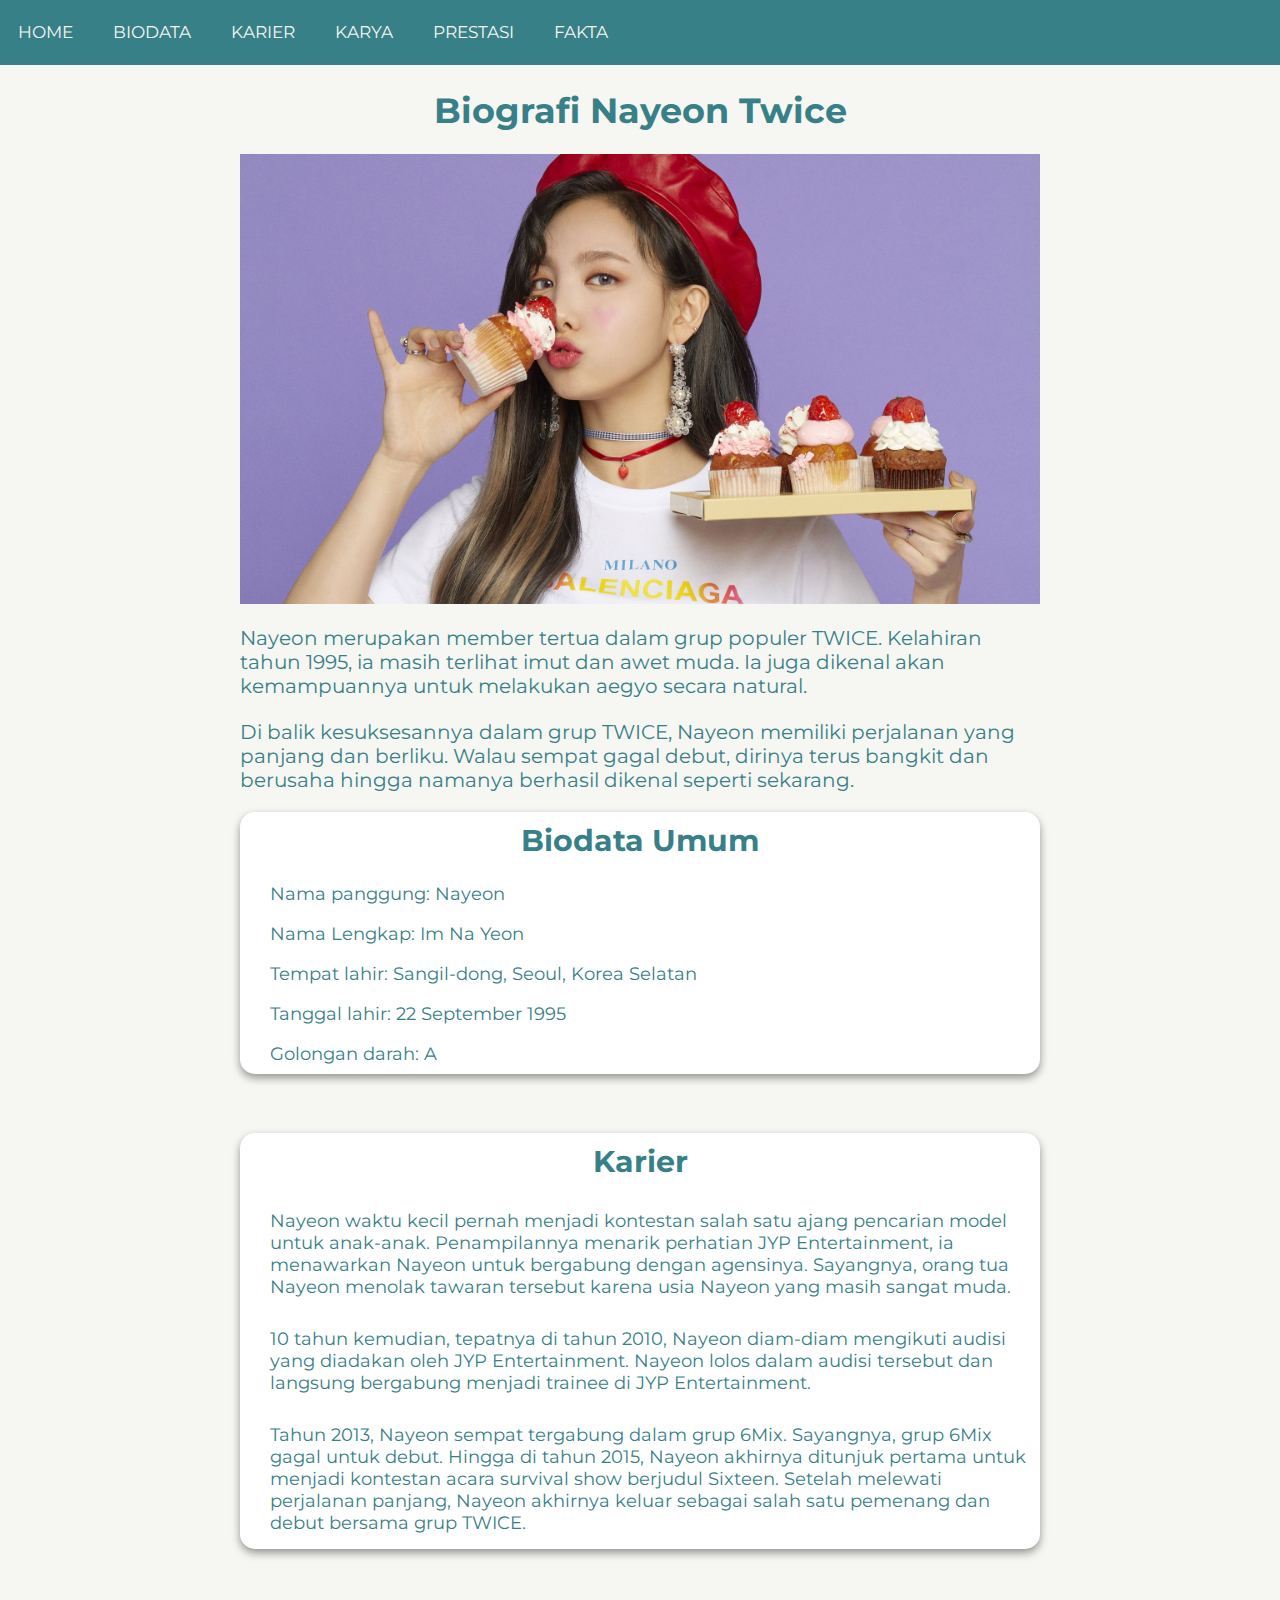
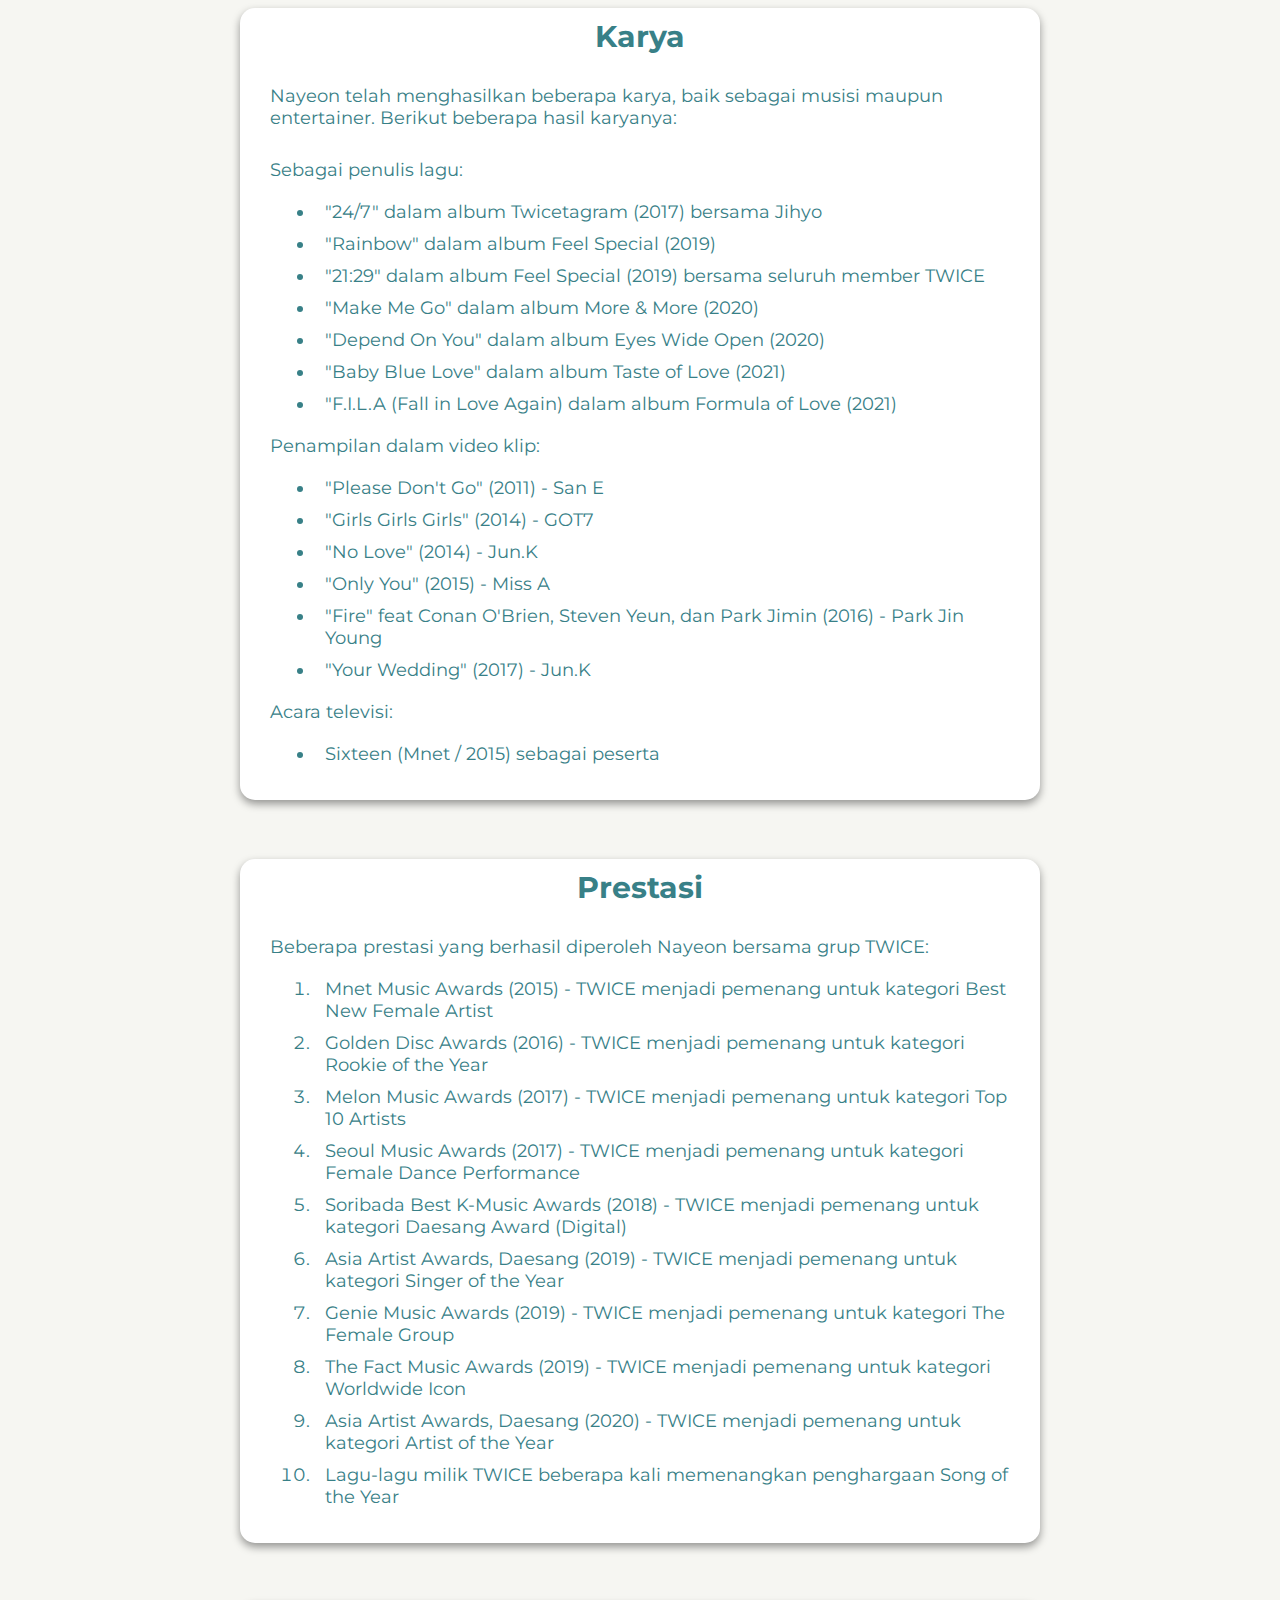
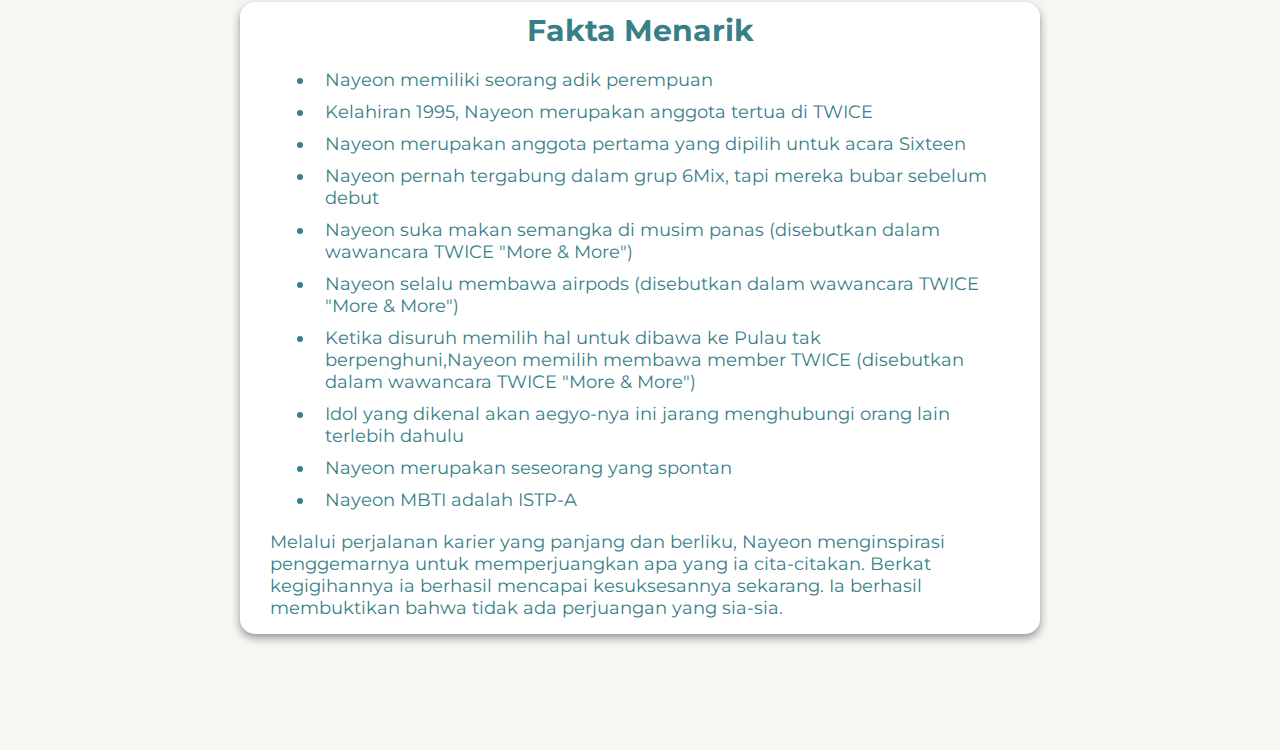
<file: bio_nayeon.html>
<!DOCTYPE html>
<html lang="en">
  <head>
    <meta charset="UTF-8" />
    <meta http-equiv="X-UA-Compatible" content="IE=edge" />
    <meta name="viewport" content="width=device-width, initial-scale=1.0" />
    <link rel="stylesheet" href="assets/css/style.css" />
    <link rel="stylesheet" href="https://cdn.jsdelivr.net/npm/bootstrap-icons@1.8.1/font/bootstrap-icons.css" />
    <link href="https://fonts.googleapis.com/css2?family=Source+Sans+Pro:wght@300&display=swap" rel="stylesheet" />
    <title>Nayeon | Biodata</title>
  </head>
  <body>
    <!-- HEADER START -->
    <header>
      <nav>
        <input type="checkbox" id="check" />
        <label for="check" class="checkbtn">
          <i class="fas fa-bars"></i>
        </label>
        <ul>
          <li><a href="index.html">Home</a></li>
          <li><a href="#bio">Biodata</a></li>
          <li><a href="#karier">Karier</a></li>
          <li><a href="#karya">Karya</a></li>
          <li><a href="#prestasi">Prestasi</a></li>
          <li><a href="#fakta">Fakta</a></li>
        </ul>
      </nav>
      <br />
    </header>
    <!-- HEADER END -->

    <!-- MAIN START -->
    <main>
      <div class="header-member">
        <h1 class="title">Biografi Nayeon Twice</h1>
        <br />
        <img src="assets/img/nayeon.jpg" class="card-photo" alt="nayeon" />
        <br />
        <p>Nayeon merupakan member tertua dalam grup populer TWICE. Kelahiran tahun 1995, ia masih terlihat imut dan awet muda. Ia juga dikenal akan kemampuannya untuk melakukan aegyo secara natural.</p>
        <br />
        <p>Di balik kesuksesannya dalam grup TWICE, Nayeon memiliki perjalanan yang panjang dan berliku. Walau sempat gagal debut, dirinya terus bangkit dan berusaha hingga namanya berhasil dikenal seperti sekarang.</p>
      </div>

      <div id="content">
        <article id="bio" class="card-member">
          <h1>Biodata Umum</h1>
          <p>Nama panggung: Nayeon</p>
          <p>Nama Lengkap: Im Na Yeon</p>
          <p>Tempat lahir: Sangil-dong, Seoul, Korea Selatan</p>
          <p>Tanggal lahir: 22 September 1995</p>
          <p>Golongan darah: A</p>
        </article>
        <br />

        <article id="karier" class="card-member">
          <h1>Karier</h1>
          <p>
            Nayeon waktu kecil pernah menjadi kontestan salah satu ajang pencarian model untuk anak-anak. Penampilannya menarik perhatian JYP Entertainment, ia menawarkan Nayeon untuk bergabung dengan agensinya. Sayangnya, orang tua Nayeon
            menolak tawaran tersebut karena usia Nayeon yang masih sangat muda.
          </p>
          <p>10 tahun kemudian, tepatnya di tahun 2010, Nayeon diam-diam mengikuti audisi yang diadakan oleh JYP Entertainment. Nayeon lolos dalam audisi tersebut dan langsung bergabung menjadi trainee di JYP Entertainment.</p>
          <p>
            Tahun 2013, Nayeon sempat tergabung dalam grup 6Mix. Sayangnya, grup 6Mix gagal untuk debut. Hingga di tahun 2015, Nayeon akhirnya ditunjuk pertama untuk menjadi kontestan acara survival show berjudul Sixteen. Setelah melewati
            perjalanan panjang, Nayeon akhirnya keluar sebagai salah satu pemenang dan debut bersama grup TWICE.
          </p>
        </article>
        <br />

        <article id="karya"  class="card-member">
            <h1>Karya</h1>

              <p>
                Nayeon telah menghasilkan beberapa karya, baik sebagai musisi maupun entertainer. Berikut beberapa hasil karyanya:
                <p>Sebagai penulis lagu:</p>
                <ul>
                  <li>"24/7" dalam album Twicetagram (2017) bersama Jihyo</li>
                  <li>"Rainbow" dalam album Feel Special (2019)</li>
                  <li>"21:29" dalam album Feel Special (2019) bersama seluruh member TWICE</li>
                  <li>"Make Me Go" dalam album More & More (2020)</li>
                  <li>"Depend On You" dalam album Eyes Wide Open (2020)</li>
                  <li>"Baby Blue Love" dalam album Taste of Love (2021)</li>
                  <li>"F.I.L.A (Fall in Love Again) dalam album Formula of Love (2021) </li>
                </ul>

                <p>Penampilan dalam video klip:</p>
                <ul>
                  <li>"Please Don't Go" (2011) - San E</li>
                  <li>"Girls Girls Girls" (2014) - GOT7</li>
                  <li>"No Love" (2014) - Jun.K</li>
                  <li>"Only You" (2015) - Miss A</li>
                  <li>"Fire" feat Conan O'Brien, Steven Yeun, dan Park Jimin (2016) - Park Jin Young</li>
                  <li>"Your Wedding" (2017) - Jun.K</li>
                </ul>

                <p>Acara televisi:</p>
                <ul>
                  <li>Sixteen (Mnet / 2015) sebagai peserta</li>
                </ul>
              </p>
              
        </article>
        <br />

        <article id="prestasi"  class="card-member">
            <h1>Prestasi</h1>

            <p>Beberapa prestasi yang berhasil diperoleh Nayeon bersama grup TWICE:
                <ol>
                  <li>Mnet Music Awards (2015) - TWICE menjadi pemenang untuk kategori Best New Female Artist</li>
                  <li>Golden Disc Awards (2016) - TWICE menjadi pemenang untuk kategori Rookie of the Year</li>
                  <li>Melon Music Awards (2017) - TWICE menjadi pemenang untuk kategori Top 10 Artists</li>
                  <li>Seoul Music Awards (2017) - TWICE menjadi pemenang untuk kategori Female Dance Performance</li>
                  <li>Soribada Best K-Music Awards (2018) - TWICE menjadi pemenang untuk kategori Daesang Award (Digital)</li>
                  <li>Asia Artist Awards, Daesang (2019) - TWICE menjadi pemenang untuk kategori Singer of the Year</li>
                  <li>Genie Music Awards (2019) - TWICE menjadi pemenang untuk kategori The Female Group</li>
                  <li>The Fact Music Awards (2019) - TWICE menjadi pemenang untuk kategori Worldwide Icon</li>
                  <li>Asia Artist Awards, Daesang (2020) - TWICE menjadi pemenang untuk kategori Artist of the Year</li>
                  <li>Lagu-lagu milik TWICE beberapa kali memenangkan penghargaan Song of the Year</li>
                </ol>
            </p>
          </article>
        <br />

        <article id="fakta" class="card-member">
            <h1>Fakta Menarik</h1>

            <ul>
              <li>Nayeon memiliki seorang adik perempuan</li>
              <li>Kelahiran 1995, Nayeon merupakan anggota tertua di TWICE</li>
              <li>Nayeon merupakan anggota pertama yang dipilih untuk acara Sixteen</li>
              <li>Nayeon pernah tergabung dalam grup 6Mix, tapi mereka bubar sebelum debut</li>
              <li>Nayeon suka makan semangka di musim panas (disebutkan dalam wawancara TWICE "More & More") </li>
              <li>Nayeon selalu membawa airpods (disebutkan dalam wawancara TWICE "More & More") </li>
              <li>Ketika disuruh memilih hal untuk dibawa ke Pulau tak berpenghuni,Nayeon memilih membawa member TWICE (disebutkan dalam wawancara TWICE "More & More") </li>
              <li>Idol yang dikenal akan aegyo-nya ini jarang menghubungi orang lain terlebih dahulu</li>
              <li>Nayeon merupakan seseorang yang spontan</li>
              <li>Nayeon MBTI adalah ISTP-A</li>
            </ul>
            <p>Melalui perjalanan karier yang panjang dan berliku, Nayeon menginspirasi penggemarnya untuk memperjuangkan apa yang ia cita-citakan. Berkat kegigihannya ia berhasil mencapai kesuksesannya sekarang. Ia berhasil membuktikan bahwa tidak ada perjuangan yang sia-sia.</p>
          </article>
        <br />
        <br />
      </div>
      <button onclick="topFunction()" id="myBtn" title="Go to top"><i class="bi bi-arrow-up"></i></button>
    </main>
    <!-- MAIN END -->


    <script src="assets/js/script.js"></script>
  </body>
</html>
</file>
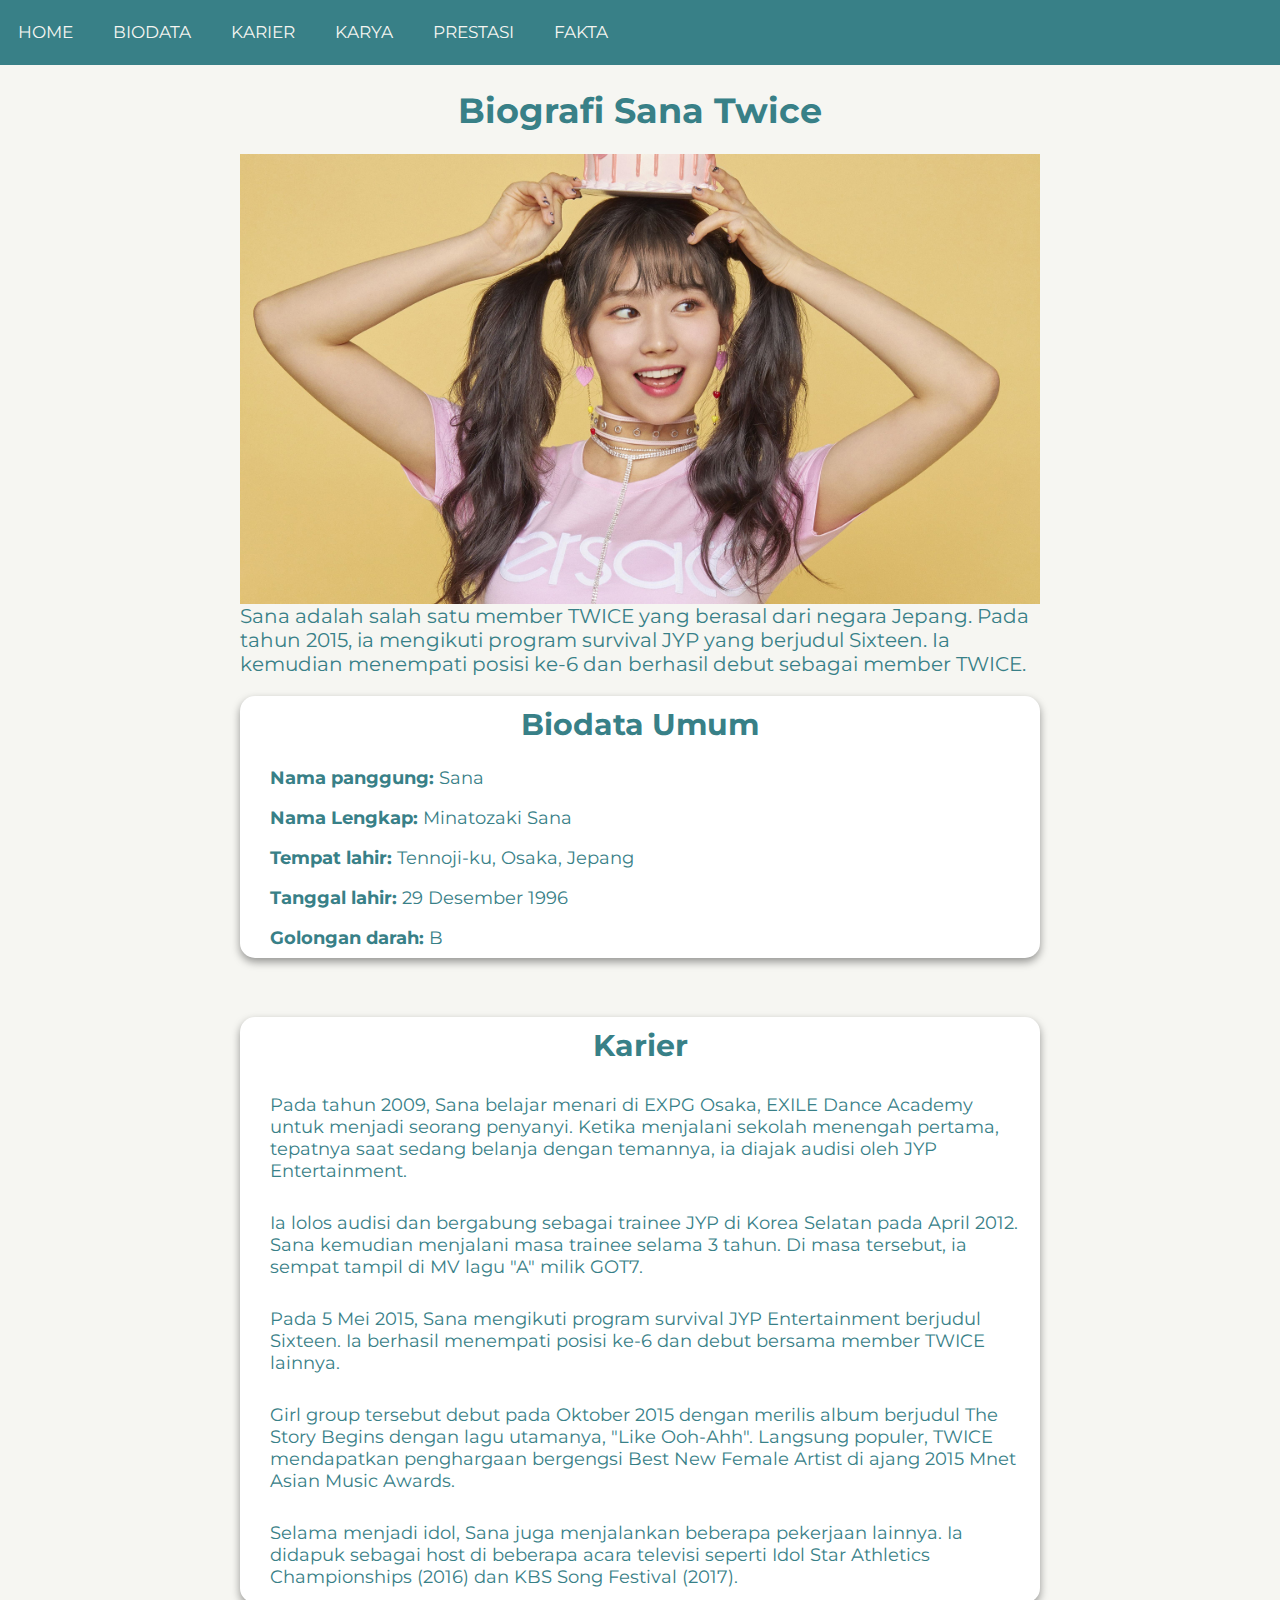
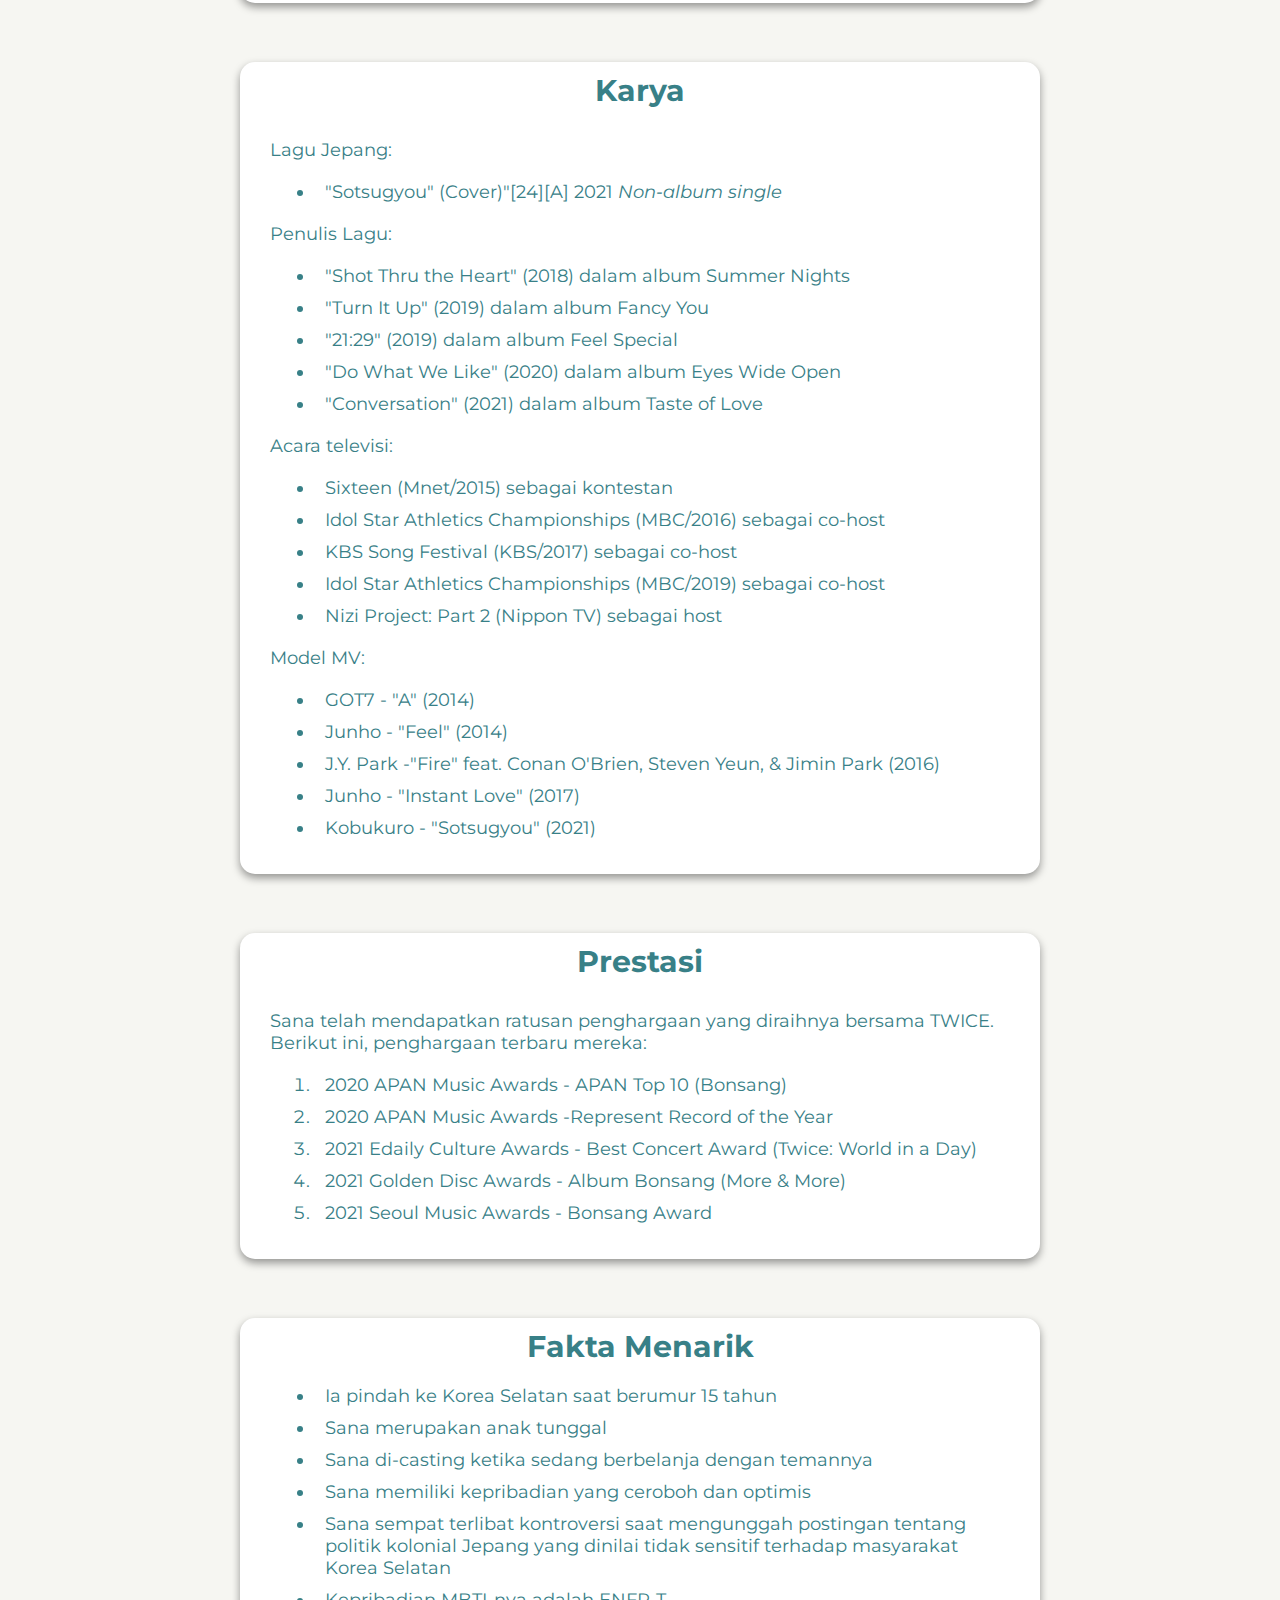
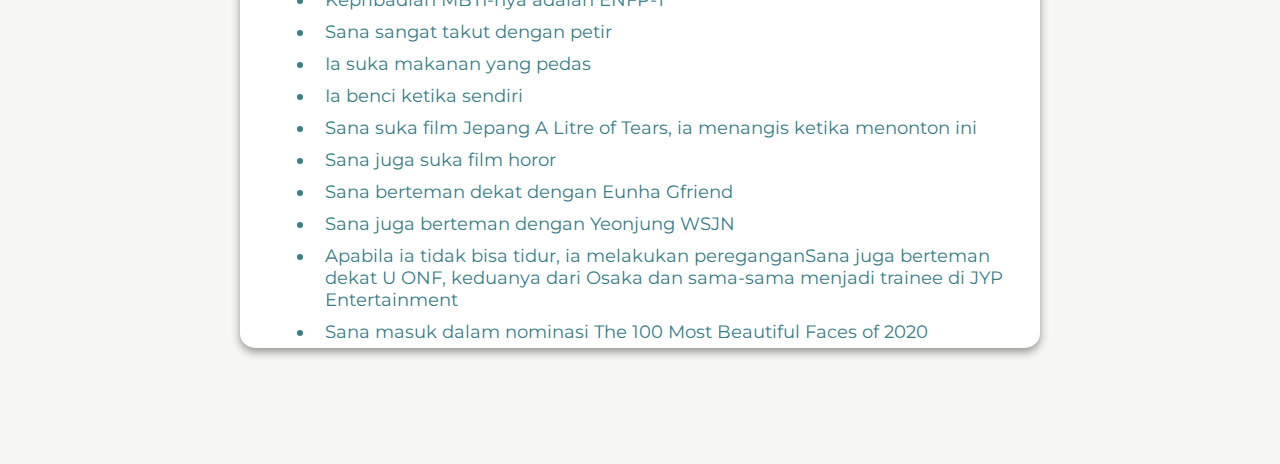
<file: bio_sana.html>
<!DOCTYPE html>
<html lang="en">
  <head>
    <meta charset="UTF-8" />
    <meta http-equiv="X-UA-Compatible" content="IE=edge" />
    <meta name="viewport" content="width=device-width, initial-scale=1.0" />
    <link rel="stylesheet" href="https://cdn.jsdelivr.net/npm/bootstrap-icons@1.8.1/font/bootstrap-icons.css">
    <link rel="stylesheet" href="https://cdnjs.cloudflare.com/ajax/libs/font-awesome/5.15.3/css/all.min.css" />
    <link rel="stylesheet" href="assets/css/style.css">
    <title>Sana | Biodata</title>
  </head>
  <body>
    <!-- HEADER START -->
    <header>
      <nav>
        <input type="checkbox" id="check" />
        <label for="check" class="checkbtn">
          <i class="fas fa-bars"></i>
        </label>
        <ul>
          <li><a href="index.html">Home</a></li>
          <li><a href="#bio">Biodata</a></li>
          <li><a href="#karier">Karier</a></li>
          <li><a href="#karya">Karya</a></li>
          <li><a href="#prestasi">Prestasi</a></li>
          <li><a href="#fakta">Fakta</a></li>
        </ul>
      </nav>
      <br>
    </header>
    <!-- HEADER END -->

    <!-- MAIN START -->
    <main>
      <div id="content">
        <div class="header-member">
          <h1 class="title">Biografi Sana Twice</h1>
          <br>
          <img src="assets/img/sana.jpg" class="card-photo" alt="sana" />
          <p>Sana adalah salah satu member TWICE yang berasal dari negara Jepang. Pada tahun 2015, ia mengikuti program survival JYP yang berjudul Sixteen. Ia kemudian menempati posisi ke-6 dan berhasil debut sebagai member TWICE.</p>
        </div>

        <article id="bio" class="card-member">
            <h1>Biodata Umum</h1>
            <p><strong>Nama panggung:</strong> Sana</p>
            <p><strong>Nama Lengkap:</strong>  Minatozaki Sana</p>
            <p><strong>Tempat lahir:</strong> Tennoji-ku, Osaka, Jepang</p>
            <p><strong>Tanggal lahir:</strong> 29 Desember 1996</p>
            <p><strong>Golongan darah:</strong> B</p>
        </article>
          <br />

        <article id="karier"  class="card-member">
            <h1>Karier</h1>
           <p>Pada tahun 2009, Sana belajar menari di EXPG Osaka, EXILE Dance Academy untuk menjadi seorang penyanyi. Ketika menjalani sekolah menengah pertama, tepatnya saat sedang belanja dengan temannya, ia diajak audisi oleh JYP Entertainment.</p>
           <p>Ia lolos audisi dan bergabung sebagai trainee JYP di Korea Selatan pada April 2012. Sana kemudian menjalani masa trainee selama 3 tahun. Di masa tersebut, ia sempat tampil di MV lagu "A" milik GOT7.</p>
           <p>Pada 5 Mei 2015, Sana mengikuti program survival JYP Entertainment berjudul Sixteen. Ia berhasil menempati posisi ke-6 dan debut bersama member TWICE lainnya.</p>
           <p>Girl group tersebut debut pada Oktober 2015 dengan merilis album berjudul The Story Begins dengan lagu utamanya, "Like Ooh-Ahh". Langsung populer, TWICE mendapatkan penghargaan bergengsi Best New Female Artist di ajang 2015 Mnet Asian Music Awards.</p>
           <p>Selama menjadi idol, Sana juga menjalankan beberapa pekerjaan lainnya. Ia didapuk sebagai host di beberapa acara televisi seperti Idol Star Athletics Championships (2016) dan KBS Song Festival (2017).</p>
        </article>
          <br>

        <article id="karya"  class="card-member">
            <h1>Karya</h1>

              <p>
                Lagu Jepang:
                <ul>
                  <li>"Sotsugyou" (Cover)"[24][A] 2021 <i>Non-album single</i> </li>
                </ul>

                <p>Penulis Lagu:</p>
                <ul>
                  <li>"Shot Thru the Heart" (2018) dalam album Summer Nights</li>
                  <li>"Turn It Up" (2019) dalam album Fancy You</li>
                  <li>"21:29" (2019) dalam album Feel Special</li>
                  <li>"Do What We Like" (2020) dalam album Eyes Wide Open</li>
                  <li>"Conversation" (2021) dalam album Taste of Love</li>
                </ul>

                <p>Acara televisi:</p>
                <ul>
                  <li>Sixteen (Mnet/2015) sebagai kontestan</li>
                  <li>Idol Star Athletics Championships (MBC/2016) sebagai co-host</li>
                  <li>KBS Song Festival (KBS/2017) sebagai co-host</li>
                  <li>Idol Star Athletics Championships (MBC/2019) sebagai co-host</li>
                  <li>Nizi Project: Part 2 (Nippon TV) sebagai host</li>
                </ul>

                <p>Model MV:</p>
                <ul>
                  <li>GOT7 - "A" (2014)</li>
                  <li>Junho - "Feel" (2014)</li>
                  <li>J.Y. Park -"Fire" feat. Conan O'Brien, Steven Yeun, & Jimin Park (2016)</li>
                  <li>Junho - "Instant Love" (2017)</li>
                  <li>Kobukuro - "Sotsugyou" (2021)</li>
                </ul>

              </p>
             
        </article>
          <br>

          <article id="prestasi"  class="card-member">
            <h1>Prestasi</h1>

            <p>Sana telah mendapatkan ratusan penghargaan yang diraihnya bersama TWICE. Berikut ini, penghargaan terbaru mereka:
                <ol>
                  <li>2020 APAN Music Awards - APAN Top 10 (Bonsang)</li>
                  <li>2020 APAN Music Awards -Represent Record of the Year</li>
                  <li>2021 Edaily Culture Awards - Best Concert Award (Twice: World in a Day)</li>
                  <li>2021 Golden Disc Awards - Album Bonsang (More & More)</li>
                  <li>2021 Seoul Music Awards - Bonsang Award</li>
                </ol>
            </p>
          </article>
          <br>

          <article id="fakta" class="card-member">
            <h1>Fakta Menarik</h1>

            <ul>
              <li>Ia pindah ke Korea Selatan saat berumur 15 tahun</li>
              <li>Sana merupakan anak tunggal</li>
              <li>Sana di-casting ketika sedang berbelanja dengan temannya</li>
              <li>Sana memiliki kepribadian yang ceroboh dan optimis</li>
              <li>Sana sempat terlibat kontroversi saat mengunggah postingan tentang politik kolonial Jepang yang dinilai tidak sensitif terhadap masyarakat Korea Selatan</li>
              <li>Kepribadian MBTI-nya adalah ENFP-T</li>
              <li>Sana sangat takut dengan petir</li>
              <li>Ia suka makanan yang pedas</li>
              <li>Ia benci ketika sendiri</li>
              <li>Sana suka film Jepang A Litre of Tears, ia menangis ketika menonton ini</li>
              <li>Sana juga suka film horor</li>
              <li>Sana berteman dekat dengan Eunha Gfriend</li>
              <li>Sana juga berteman dengan Yeonjung WSJN</li>
              <li>Apabila ia tidak bisa tidur, ia melakukan pereganganSana juga berteman dekat U ONF, keduanya dari Osaka dan sama-sama menjadi trainee di JYP Entertainment</li>
              <li>Sana masuk dalam nominasi The 100 Most Beautiful Faces of 2020</li>
            </ul>
          </article>
          <br>
        <br>
      </div>  
      <button onclick="topFunction()" id="myBtn" title="Go to top"><i class="bi bi-arrow-up"></i></button>
    </main>
    <!-- MAIN END -->


    

    <script src="assets/js/script.js"></script>
  </body>
</html>
</file>
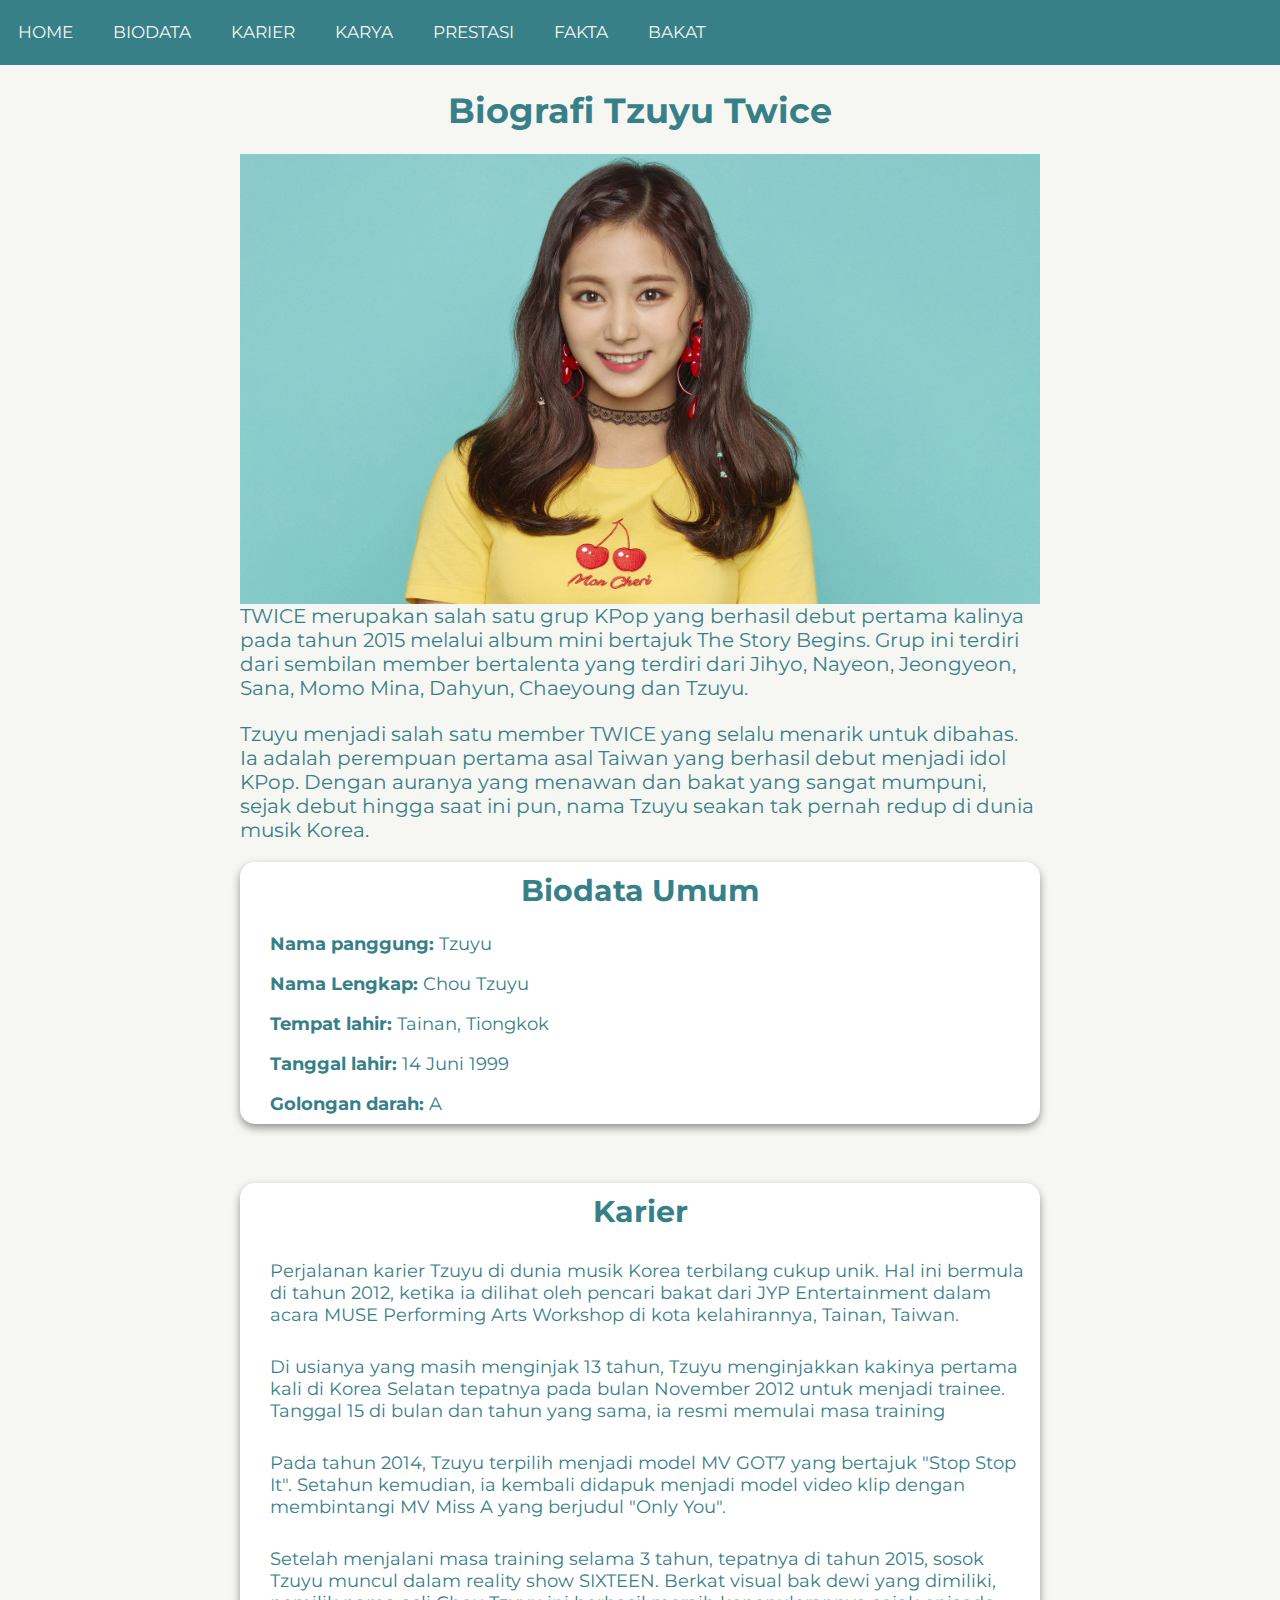
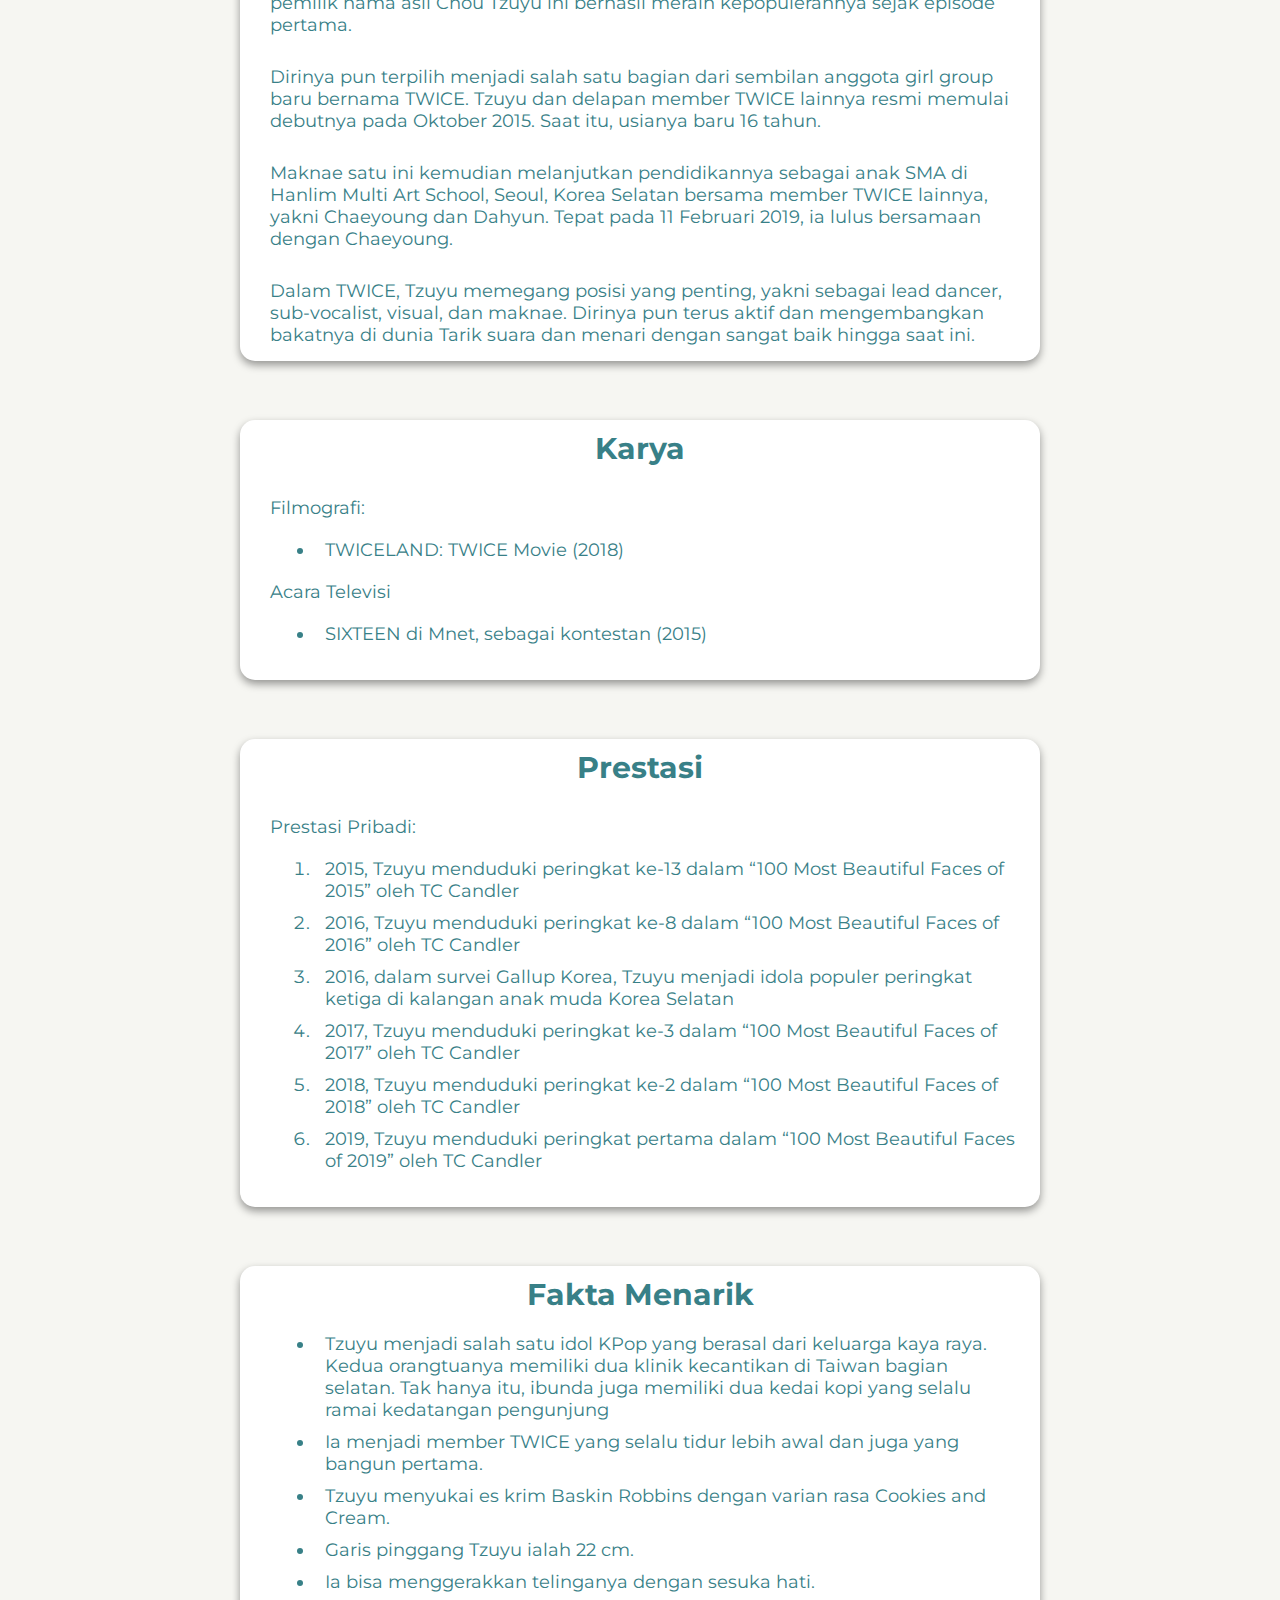
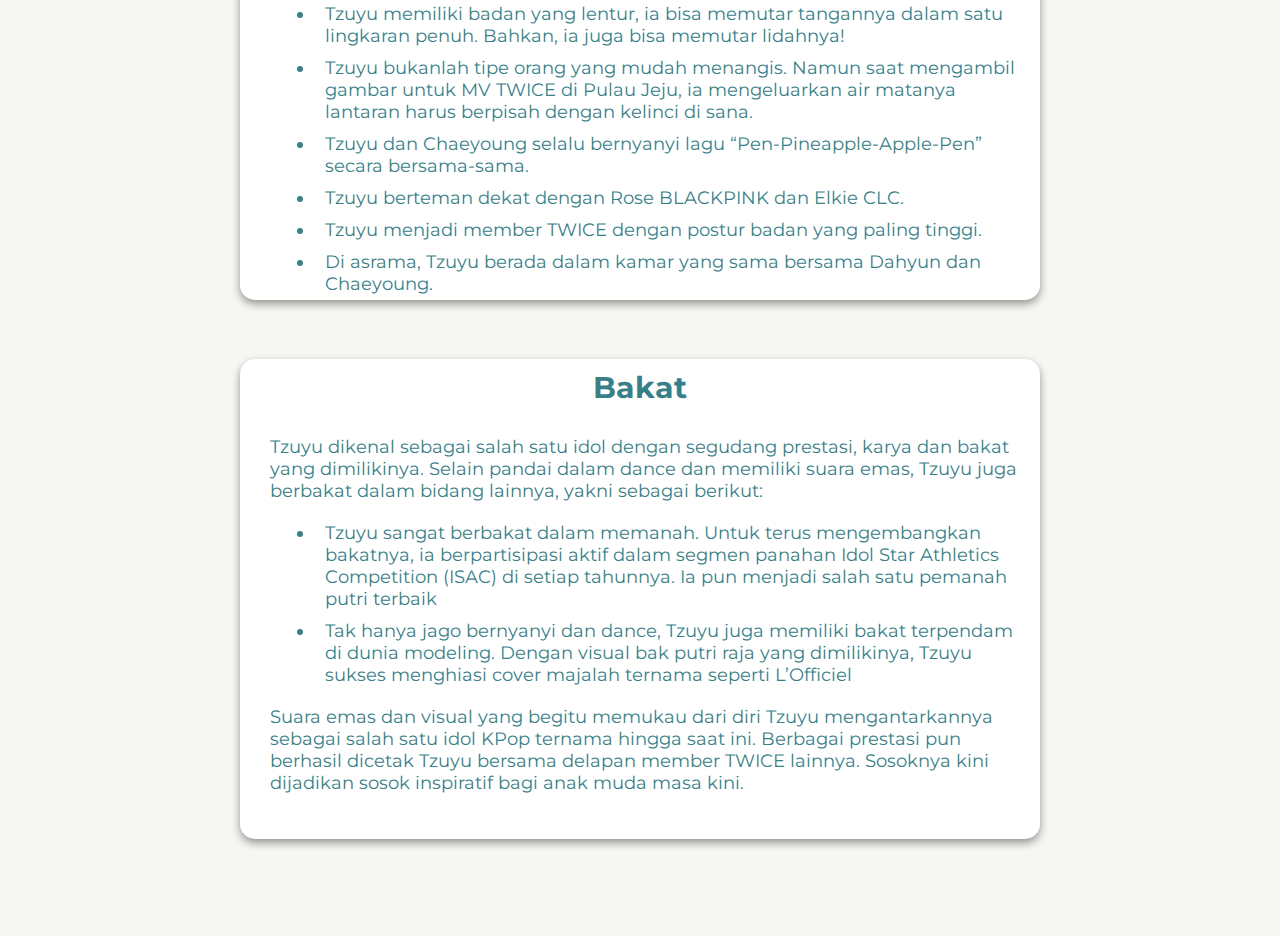
<file: bio_tzuyu.html>
<!DOCTYPE html>
<html lang="en">
  <head>
    <meta charset="UTF-8" />
    <meta http-equiv="X-UA-Compatible" content="IE=edge" />
    <meta name="viewport" content="width=device-width, initial-scale=1.0" />
    <meta name="viewport" content="width=device-width, initial-scale=1">
    <link rel="stylesheet" href="https://cdn.jsdelivr.net/npm/bootstrap-icons@1.8.1/font/bootstrap-icons.css">
    <link rel="stylesheet" href="https://cdnjs.cloudflare.com/ajax/libs/font-awesome/5.15.3/css/all.min.css" />
    <link rel="stylesheet" href="assets/css/style.css">
    <title>Tzuyu | Biodata</title>
  </head>
  <body>
    <!-- HEADER START -->
    <header>
      <nav>
        <input type="checkbox" id="check" />
        <label for="check" class="checkbtn">
          <i class="fas fa-bars"></i>
        </label>
        <ul>
          <li><a href="index.html">Home</a></li>
          <li><a href="#bio">Biodata</a></li>
          <li><a href="#karier">Karier</a></li>
          <li><a href="#karya">Karya</a></li>
          <li><a href="#prestasi">Prestasi</a></li>
          <li><a href="#fakta">Fakta</a></li>
          <li><a href="#bakat">Bakat</a></li>
        </ul>
      </nav>
      <br> 
    </header>
    <!-- HEADER END -->

    <!-- MAIN START -->
    <main>
      <div id="content">
        <div class="header-member">
          <h1 class="title">Biografi Tzuyu Twice</h1>
          <br>
          <img src="assets/img/tzyyu.jpg" class="card-photo" alt="dahyun" />
          <p>TWICE merupakan salah satu grup KPop yang berhasil debut pertama kalinya pada tahun 2015 melalui album mini bertajuk The Story Begins. Grup ini terdiri dari sembilan member bertalenta yang terdiri dari Jihyo, Nayeon, Jeongyeon, Sana, Momo Mina, Dahyun, Chaeyoung dan Tzuyu.</p>
          <br>
          <p>Tzuyu menjadi salah satu member TWICE yang selalu menarik untuk dibahas. Ia adalah perempuan pertama asal Taiwan yang berhasil debut menjadi idol KPop. Dengan auranya yang menawan dan bakat yang sangat mumpuni, sejak debut hingga saat ini pun, nama Tzuyu seakan tak pernah redup di dunia musik Korea.</p>
        </div>

        <article id="bio" class="card-member">
            <h1>Biodata Umum</h1>
            <p><strong>Nama panggung:</strong> Tzuyu</p>
            <p><strong>Nama Lengkap:</strong>  Chou Tzuyu </p>
            <p><strong>Tempat lahir:</strong> Tainan, Tiongkok </p>
            <p><strong>Tanggal lahir:</strong> 14 Juni 1999 </p>
            <p><strong>Golongan darah:</strong> A</p>
        </article>
          <br />

        <article id="karier"  class="card-member">
            <h1>Karier</h1>
            <p>Perjalanan karier Tzuyu di dunia musik Korea terbilang cukup unik. Hal ini bermula di tahun 2012, ketika ia dilihat oleh pencari bakat dari JYP Entertainment dalam acara MUSE Performing Arts Workshop di kota kelahirannya, Tainan, Taiwan.</p>
            <p>Di usianya yang masih menginjak 13 tahun, Tzuyu menginjakkan kakinya pertama kali di Korea Selatan tepatnya pada bulan November 2012 untuk menjadi trainee. Tanggal 15 di bulan dan tahun yang sama, ia resmi memulai masa training</p>
            <p>Pada tahun 2014, Tzuyu terpilih menjadi model MV GOT7 yang bertajuk "Stop Stop It". Setahun kemudian, ia kembali didapuk menjadi model video klip dengan membintangi MV Miss A yang berjudul "Only You".</p>
            <p>Setelah menjalani masa training selama 3 tahun, tepatnya di tahun 2015, sosok Tzuyu muncul dalam reality show SIXTEEN. Berkat visual bak dewi yang dimiliki, pemilik nama asli Chou Tzuyu ini berhasil meraih kepopulerannya sejak episode pertama.</p>
            <p>Dirinya pun terpilih menjadi salah satu bagian dari sembilan anggota girl group baru bernama TWICE. Tzuyu dan delapan member TWICE lainnya resmi memulai debutnya pada Oktober 2015. Saat itu, usianya baru 16 tahun.</p>
            <p>Maknae satu ini kemudian melanjutkan pendidikannya sebagai anak SMA di Hanlim Multi Art School, Seoul, Korea Selatan bersama member TWICE lainnya, yakni Chaeyoung dan Dahyun. Tepat pada 11 Februari 2019, ia lulus bersamaan dengan Chaeyoung.</p>
            <p>Dalam TWICE, Tzuyu memegang posisi yang penting, yakni sebagai lead dancer, sub-vocalist, visual, dan maknae. Dirinya pun terus aktif dan mengembangkan bakatnya di dunia Tarik suara dan menari dengan sangat baik hingga saat ini.</p>
        </article>
          <br>

        <article id="karya"  class="card-member">
            <h1>Karya</h1>

              <p>
                Filmografi:
                <ul>
                  <li>TWICELAND: TWICE Movie (2018)</li>
                </ul>

                <p>Acara Televisi</p>
                <ul>
                  <li>SIXTEEN di Mnet, sebagai kontestan (2015)</li>
                </ul>
              </p>
              
        </article>
          <br>

          <article id="prestasi"  class="card-member">
            <h1>Prestasi</h1>

            <p>Prestasi Pribadi:
                <ol>
                  <li>2015, Tzuyu menduduki peringkat ke-13 dalam “100 Most Beautiful Faces of 2015” oleh TC Candler</li>
                  <li>2016, Tzuyu menduduki peringkat ke-8 dalam “100 Most Beautiful Faces of 2016” oleh TC Candler</li>
                  <li>2016, dalam survei Gallup Korea, Tzuyu menjadi idola populer peringkat ketiga di kalangan anak muda Korea Selatan</li>
                  <li>2017, Tzuyu menduduki peringkat ke-3 dalam “100 Most Beautiful Faces of 2017” oleh TC Candler</li>
                  <li>2018, Tzuyu menduduki peringkat ke-2 dalam “100 Most Beautiful Faces of 2018” oleh TC Candler</li>
                  <li>2019, Tzuyu menduduki peringkat pertama dalam “100 Most Beautiful Faces of 2019” oleh TC Candler</li>
                </ol>
            </p>
          </article>
          <br>

          <article id="fakta" class="card-member">
            <h1>Fakta Menarik</h1>

            <ul>
              <li>Tzuyu menjadi salah satu idol KPop yang berasal dari keluarga kaya raya. Kedua orangtuanya memiliki dua klinik kecantikan di Taiwan bagian selatan. Tak hanya itu, ibunda juga memiliki dua kedai kopi yang selalu ramai kedatangan pengunjung</li>
              <li>Ia menjadi member TWICE yang selalu tidur lebih awal dan juga yang bangun pertama.</li>
              <li>Tzuyu menyukai es krim Baskin Robbins dengan varian rasa Cookies and Cream.</li>
              <li>Garis pinggang Tzuyu ialah 22 cm.</li>
              <li>Ia bisa menggerakkan telinganya dengan sesuka hati.</li>
              <li>Tzuyu memiliki badan yang lentur, ia bisa memutar tangannya dalam satu lingkaran penuh. Bahkan, ia juga bisa memutar lidahnya!</li>
              <li>Tzuyu bukanlah tipe orang yang mudah menangis. Namun saat mengambil gambar untuk MV TWICE di Pulau Jeju, ia mengeluarkan air matanya lantaran harus berpisah dengan kelinci di sana.</li>
              <li>Tzuyu dan Chaeyoung selalu bernyanyi lagu “Pen-Pineapple-Apple-Pen” secara bersama-sama.</li>
              <li>Tzuyu berteman dekat dengan Rose BLACKPINK dan Elkie CLC.</li>
              <li>Tzuyu menjadi member TWICE dengan postur badan yang paling tinggi.</li>
              <li>Di asrama, Tzuyu berada dalam kamar yang sama bersama Dahyun dan Chaeyoung.</li>
            </ul>
          </article>
          <br>

          <article id="bakat" class="card-member">
            <h1>Bakat</h1>

            <p>
              Tzuyu dikenal sebagai salah satu idol dengan segudang prestasi, karya dan bakat yang dimilikinya. Selain pandai dalam dance dan memiliki suara emas, Tzuyu juga berbakat dalam bidang lainnya, yakni sebagai berikut:
              <ul>
                <li>Tzuyu sangat berbakat dalam memanah. Untuk terus mengembangkan bakatnya, ia berpartisipasi aktif dalam segmen panahan Idol Star Athletics Competition (ISAC) di setiap tahunnya. Ia pun menjadi salah satu pemanah putri terbaik</li>
                <li>Tak hanya jago bernyanyi dan dance, Tzuyu juga memiliki bakat terpendam di dunia modeling. Dengan visual bak putri raja yang dimilikinya, Tzuyu sukses menghiasi cover majalah ternama seperti L’Officiel</li>
              </ul>

              <p>Suara emas dan visual yang begitu memukau dari diri Tzuyu mengantarkannya sebagai salah satu idol KPop ternama hingga saat ini. Berbagai prestasi pun berhasil dicetak Tzuyu bersama delapan member TWICE lainnya. Sosoknya kini dijadikan sosok inspiratif bagi anak muda masa kini.</p>
            </p>
           
          </article>
        <br>
      </div>  
      <button onclick="topFunction()" id="myBtn" title="Go to top"><i class="bi bi-arrow-up"></i></button>
    </main>
    <!-- MAIN END -->




    <script src="assets/js/script.js"></script>
  </body>
</html>
</file>
<file: assets/css/style.css>
@import url("https://fonts.googleapis.com/css2?family=Montserrat&display=swap");

:root {
  --primary: #f6f6f2;
  --secondary: #388087;
}

* {
  padding: 0;
  margin: 0;
  text-decoration: none;
  box-sizing: border-box;
}

html {
  scroll-behavior: smooth;
  height: 100%;
}

body {
  position: relative;
  min-height: 100vh;
  min-width: 100vw;
  padding-bottom: 58px;
  overflow-x: hidden;
  font-family: "Montserrat", sans-serif;
  background-color: var(--primary);
}

/* navbar start */
nav {
  /* position: absolute; */
  /* position: fixed; */
  top: 0;
  background: var(--secondary);
  height: 65px;
  width: 100%;
  z-index: 10;
}

nav ul {
  float: left;
  margin-right: 20px;
}

nav ul li {
  display: inline-block;
  line-height: 65px;
  margin: 0 5px;
}

nav ul li a {
  color: var(--primary);
  font-size: 17px;
  padding: 7px 13px;
  border-radius: 3px;
  text-transform: uppercase;
}

nav ul li a:hover {
  background: #2c6166;
  transition: 0.5s;
}

main {
  margin: 0 auto;
}

.checkbtn {
  font-size: 30px;
  color: var(--primary);
  float: right;
  line-height: 65px;
  margin-right: 40px;
  cursor: pointer;
  display: none;
}

#check {
  display: none;
}
/* navbar end */

.opening h1 {
  font-size: 35px;
  text-align: center;
  color: var(--secondary);
}

.opening img {
  width: 70vw;
  display: block;
}

.content {
  width: 70vw;
  margin: auto;
}

.content article p {
  color: var(--secondary);
  font-size: 20px;
  margin: 20px 0;
}

.content article h2 {
  text-decoration: underline;
  color: var(--secondary);
}

.prestasi-container h3 {
  color: var(--secondary);
  margin: 15px 0px;
}

.prestasi-container ul {
  font-size: 18px;
  margin: 0 0 0 50px;
  color: var(--secondary);
}

.album-container {
  display: flex;
  padding: 10px;
  flex-direction: column;
  width: 1000px;
  margin: auto;
}

.album-container img {
  width: 200px;
}

.album-container img:hover {
  transform: scale(1.2);
  transition: 0.4s;
}

.row {
  display: flex;
  flex-direction: row;
}

.album {
  flex-basis: 20%;
  margin: 5px;
}

.content .member-container {
  position: relative;
  left: -40px;
  z-index: 1;
  display: flex;
  justify-content: center;
  align-items: center;
  flex-wrap: wrap;
  margin: auto;
  width: 1000px;
}

.member-container .card {
  position: relative;
  width: 250px;
  height: 350px;
  background: rgba(255, 255, 255, 0.05);
  margin: 20px;
  box-shadow: 0 15px 35px rgba(0, 0, 0, 0.5);
  border-radius: 15px;
  display: flex;
  justify-content: center;
  align-items: center;
}

.member-container .card .content-card {
  position: relative;
  top: -25px;
  display: flex;
  justify-content: center;
  align-items: center;
  flex-direction: column;
  transition: 0.4s;
}

.member-container .card:hover .content-card {
  transform: translateY(-7px);
}

.member-container .card .content-card .imgBx {
  position: relative;
  top: 5px;
  width: 200px;
  height: 200px;
  overflow: hidden;
}

.member-container .card .content-card .imgBx img {
  position: absolute;
  top: 0;
  left: 0;
  width: 100%;
  height: 100%;
  object-fit: cover;
}

.member-container .card .content-card .contentBx h3 {
  color: var(--secondary);
  text-transform: uppercase;
  letter-spacing: 2px;
  font-weight: 500;
  font-size: 18px;
  text-align: center;
  margin: 20px 0 10px;
  line-height: 1.1em;
}

.member-container .card .content-card .contentBx h3 span {
  font-size: 12px;
  font-weight: 300;
  text-transform: initial;
}

.member-container .card .sci {
  position: absolute;
  bottom: 5px;
  display: flex;
}

.member-container .card .sci li {
  list-style: none;
  margin: 0 10px;
  transform: translateY(40px);
  transition: 0.4s;
  opacity: 0;
}

.member-container .card:hover .sci li {
  transform: translateY(-20px);
  opacity: 1;
}

.member-container .card .sci li a {
  color: var(--secondary);
  font-size: 14px;
}

/* profil member start */
.title {
  font-size: 35px;
  text-align: center;
}

.card-member {
  box-shadow: 0px 4px 8px 0 rgba(0, 0, 0, 0.4);
  background-color: white;
  border-radius: 15px;
  padding: 0px 0px 5px 0px;
  margin: 20px auto;
  color: var(--secondary);
  text-align: left;
  width: 800px;
}

.card-member h1 {
  text-align: center;
  font-size: 30px;
  padding: 10px 0;
}

.card-member img {
  width: 600px;
  border-radius: 15px;
}

.card-member p {
  padding: 5px 10px 15px 30px;
  margin: 10px 0px 0px 10px;
}

.card-member ol li {
  font-size: 18px;
  padding: 10px 10px 0;
  margin: 0px 0px 0px 75px;
}

.card-member ul li {
  padding: 10px 10px 0;
  font-size: 18px;
  margin: 0px 15px 0px 75px;
}

.card-photo {
  position: relative;
  display: block;
  margin-left: auto;
  margin-right: auto;
  width: 800px;
}

.header-member {
  width: 800px;
  margin: 0px auto;
  padding: 5px 0px 0px 0px;
  color: var(--secondary);
  font-size: 18px;
}

.header-member p {
  font-size: 20px;
}

#bio p {
  line-height: 10px;
}

.card-member p {
  color: var(--secondary);
  font-size: 18px;
  margin-left: 20px;
  padding: 10px;
}
/* profil member end */

/* about start */
.am-container {
  width: 63vw;
  height: 280px;
  margin-left: auto;
  margin-right: auto;
  display: flex;
}

aside h1 {
  text-align: center;
  color: var(--secondary);
}

aside img {
  width: 250px;
  margin-left: auto;
  margin-right: auto;
}

.am-img {
  width: 250px;
  height: 280px;
}

.am-detail {
  color: var(--secondary);
  font-size: 18px;
  padding: 50px 20px;
  width: 45vw;
  height: 280px;
}

/* about end */

#myBtn {
  display: none;
  position: fixed;
  bottom: 20px;
  right: 30px;
  z-index: 99;
  border: 2px solid;
  border-color: var(--secondary);
  outline: none;
  background-color: var(--primary);
  color: var(--secondary);
  cursor: pointer;
  padding: 15px;
  border-radius: 10px;
  font-size: 18px;
  width: 51px;
  height: 51px;
}

#myBtn:hover {
  background-color: var(--secondary);
  color: var(--primary);
}

footer {
  background-color: var(--secondary);
  width: 100vw;
  height: 11vh;
  position: absolute;
  padding: 24px 30px;
  bottom: 0;
}

footer p {
  display: inline;
  color: var(--primary);
  font-size: 15px;
  position: relative;
  top: -6px;
}

.sosmed {
  width: 25px;
  margin-left: 20px;
}

@media (max-width: 952px) {
  label.logo {
    font-size: 25px;
    padding-left: 50px;
  }
  nav ul li a {
    font-size: 16px;
  }
}

/* Tablet View */
@media (max-width: 858px) {
  .checkbtn {
    display: block;
  }
  nav ul {
    position: fixed;
    width: 100%;
    height: 100vh;
    background: #44878d;
    top: 65px;
    left: 100%;
    text-align: center;
    transition: all 0.5s;
  }
  nav ul li {
    display: block;
    margin: 50px 0;
    line-height: 30px;
  }
  nav ul li a {
    font-size: 20px;
  }
  a:hover,
  a.active {
    background: none;
    color: #123135;
  }
  #check:checked ~ ul {
    left: 0;
  }

  header img {
    width: 80vw;
    display: block;
    margin-left: auto;
    margin-right: auto;
  }

  .content {
    width: 80vw;
    height: 100vh;
    margin: auto;
    overflow: auto;
    padding-bottom: 100px;
  }

  .content article p {
    color: var(--secondary);
    font-size: 18px;
    margin: 20px 0;
  }

  .album-container {
    width: 650px;
    display: flex;
    padding: 10px;
    flex-direction: column;
    margin: auto;
  }

  .album-container img {
    width: 150px;
  }

  .album {
    flex-basis: 20%;
    margin: 5px;
  }

  .content .member-container {
    position: relative;
    left: 0px;
    z-index: 1;
    display: flex;
    justify-content: center;
    align-items: center;
    flex-wrap: wrap;
    margin: auto;
    width: 85vw;
  }

  .member-container .card {
    position: relative;
    width: 160px;
    height: 240px;
    background: rgba(255, 255, 255, 0.05);
    margin: 20px;
    box-shadow: 0 15px 35px rgba(0, 0, 0, 0.5);
    border-radius: 15px;
    display: flex;
    justify-content: center;
    align-items: center;
  }

  .member-container .card .content-card {
    position: relative;
    top: -25px;
    display: flex;
    justify-content: center;
    align-items: center;
    flex-direction: column;
    transition: 0.4s;
  }

  .member-container .card:hover .content-card {
    transform: translateY(-10px);
  }

  .member-container .card .content-card .imgBx {
    position: relative;
    top: 40px;
    width: 120px;
    height: 120px;
    overflow: hidden;
  }

  .member-container .card .content-card .imgBx img {
    position: absolute;
    top: 0;
    left: 0;
    width: 100%;
    height: 100%;
    object-fit: cover;
  }

  .member-container .card .content-card .contentBx h3 {
    color: var(--secondary);
    text-transform: uppercase;
    letter-spacing: 2px;
    font-weight: 500;
    font-size: 15px;
    text-align: center;
    margin: 70px 0 10px;
    line-height: 1.1em;
  }

  .member-container .card .content-card .contentBx h3 span {
    font-size: 12px;
    font-weight: 300;
    text-transform: initial;
  }

  .member-container .card .sci {
    position: absolute;
    bottom: 5px;
    display: flex;
  }

  .member-container .card .sci li {
    list-style: none;
    margin: 0 10px;
    transform: translateY(40px);
    transition: 0.4s;
    opacity: 0;
  }

  .member-container .card:hover .sci li {
    transform: translateY(-20px);
    opacity: 1;
  }

  .member-container .card .sci li a {
    color: var(--secondary);
    font-size: 14px;
  }
}

/* phone view */
@media only screen and (max-width: 600px) {
  body {
    overflow-x: hidden;
  }

  .checkbtn {
    display: block;
    z-index: 999;
  }

  label.logo {
    padding-left: 50px;
  }

  header h1 {
    font-size: 25px;
  }

  header img {
    width: 80vw;
    display: block;
    margin-left: auto;
    margin-right: auto;
  }

  .content {
    width: 80vw;
    height: 100vh;
    margin: auto;
  }

  .content article p {
    color: var(--secondary);
    font-size: 18px;
    margin: 20px 0;
  }

  .content article h2 {
    font-size: 17px;
  }

  .album-container {
    width: 335px;
    display: flex;
    padding: 10px;
    flex-direction: column;
    margin: auto;
  }

  .album-container img {
    width: 65px;
  }

  .album {
    flex-basis: 15%;
    margin: 5px;
  }

  .prestasi-container ul {
    width: 335px;
    height: fit-content;
    font-size: 12px;
    margin: 0 0 0 30px;
    color: var(--secondary);
  }

  .content .member-container {
    position: relative;
    left: 0px;
    z-index: 1;
    display: flex;
    justify-content: center;
    align-items: center;
    flex-wrap: wrap;
    margin: auto;
    width: 85vw;
  }

  .member-container .card {
    position: relative;
    width: 120px;
    height: 180px;
    background: rgba(255, 255, 255, 0.05);
    margin: 20px;
    box-shadow: 0 15px 35px rgba(0, 0, 0, 0.5);
    border-radius: 15px;
    display: flex;
    justify-content: center;
    align-items: center;
  }

  .member-container .card .content-card {
    position: relative;
    top: -25px;
    display: flex;
    justify-content: center;
    align-items: center;
    flex-direction: column;
    transition: 0.4s;
  }

  .member-container .card:hover .content-card {
    transform: translateY(-10px);
  }

  .member-container .card .content-card .imgBx {
    position: relative;
    top: 55px;
    width: 100px;
    height: 100px;
    overflow: hidden;
  }

  .member-container .card .content-card .imgBx img {
    position: absolute;
    top: 0;
    left: 0;
    width: 100%;
    height: 100%;
    object-fit: cover;
  }

  .member-container .card .content-card .contentBx h3 {
    color: var(--secondary);
    text-transform: uppercase;
    letter-spacing: 2px;
    font-weight: 500;
    font-size: 13px;
    text-align: center;
    margin: 70px 0 10px;
    line-height: 1.1em;
  }

  .member-container .card .content-card .contentBx h3 span {
    font-size: 11px;
    font-weight: 300;
    text-transform: initial;
  }

  .member-container .card .sci {
    position: absolute;
    bottom: 5px;
    display: flex;
  }

  .member-container .card .sci li {
    list-style: none;
    margin: 0 10px;
    transform: translateY(40px);
    transition: 0.4s;
    opacity: 0;
  }

  .member-container .card:hover .sci li {
    transform: translateY(-10px);
    opacity: 1;
  }

  .member-container .card .sci li a {
    color: var(--secondary);
    font-size: 10px;
  }

  /* profile member */

  #content {
    width: 370px;
  }

  .title {
    font-size: 25px;
  }

  .card-member {
    box-shadow: 0px 4px 8px 0 rgba(0, 0, 0, 0.4);
    background-color: var(--secondary);
    background-color: white;
    border-radius: 15px;
    padding: 0px 0px 5px 0px;
    margin: 30px 0px 0px 30px;
    color: var(--secondary);
    text-align: left;
    width: 80vw;
    position: relative;
    right: 0px;
  }

  .card-member h1 {
    text-align: center;
    font-size: 24px;
    padding: 10px 0;
  }

  .card-member img {
    width: 270px;
    border-radius: 15px;
  }

  .card-member p {
    padding: 5px 10px 15px 30px;
    margin: 0px 0px 0px 13px;
  }

  .card-member ol li {
    font-size: 15px;
    padding: 10px 10px 0;
    margin: 0px 0px 0px 45px;
  }

  .card-member ul li {
    padding: 10px 0px 0;
    font-size: 15px;
    margin: 0px 15px 0px 45px;
  }

  .card-photo {
    position: relative;
    right: 0px;
    display: block;
    margin-left: auto;
    margin-right: auto;
    width: 330px;
  }

  .header-member {
    width: 340px;
    position: relative;
    right: 0px;
    padding: 5px 0px 0px 0px;
  }

  .header-member p {
    font-size: 17px;
  }

  #bio p {
    line-height: 10px;
  }

  .header-member,
  .card-member p {
    color: var(--secondary);
    font-size: 15px;
    padding: 10px;
  }

  .am-container {
    width: 140px;
    height: 140px;
    margin-left: auto;
    margin-right: auto;
    display: flex;
    flex-direction: column;
  }

  aside {
    width: 80vw;
    height: 340px;
  }

  aside h1 {
    text-align: center;
    color: var(--secondary);
  }

  aside img {
    width: 140px;
    margin-left: auto;
    margin-right: auto;
  }

  .am-detail {
    color: var(--secondary);
    font-size: 14px;
    padding: 50px 20px;
    width: 70vw;
    height: 280px;
    margin: -52px;
  }

  footer {
    background-color: var(--secondary);
    width: 100vw;
    height: 9vh;
    position: absolute;
    padding: 17px 30px;
    bottom: 0;
  }

  footer p {
    display: inline;
    color: var(--primary);
    font-size: 15px;
    position: relative;
    top: -6px;
  }

  .sosmed {
    width: 25px;
    margin-left: 20px;
  }
}

@media only screen and (max-width: 400px) {
  label .logo {
    font-size: 10px;
    padding-left: 20px;
  }
}
</file>
